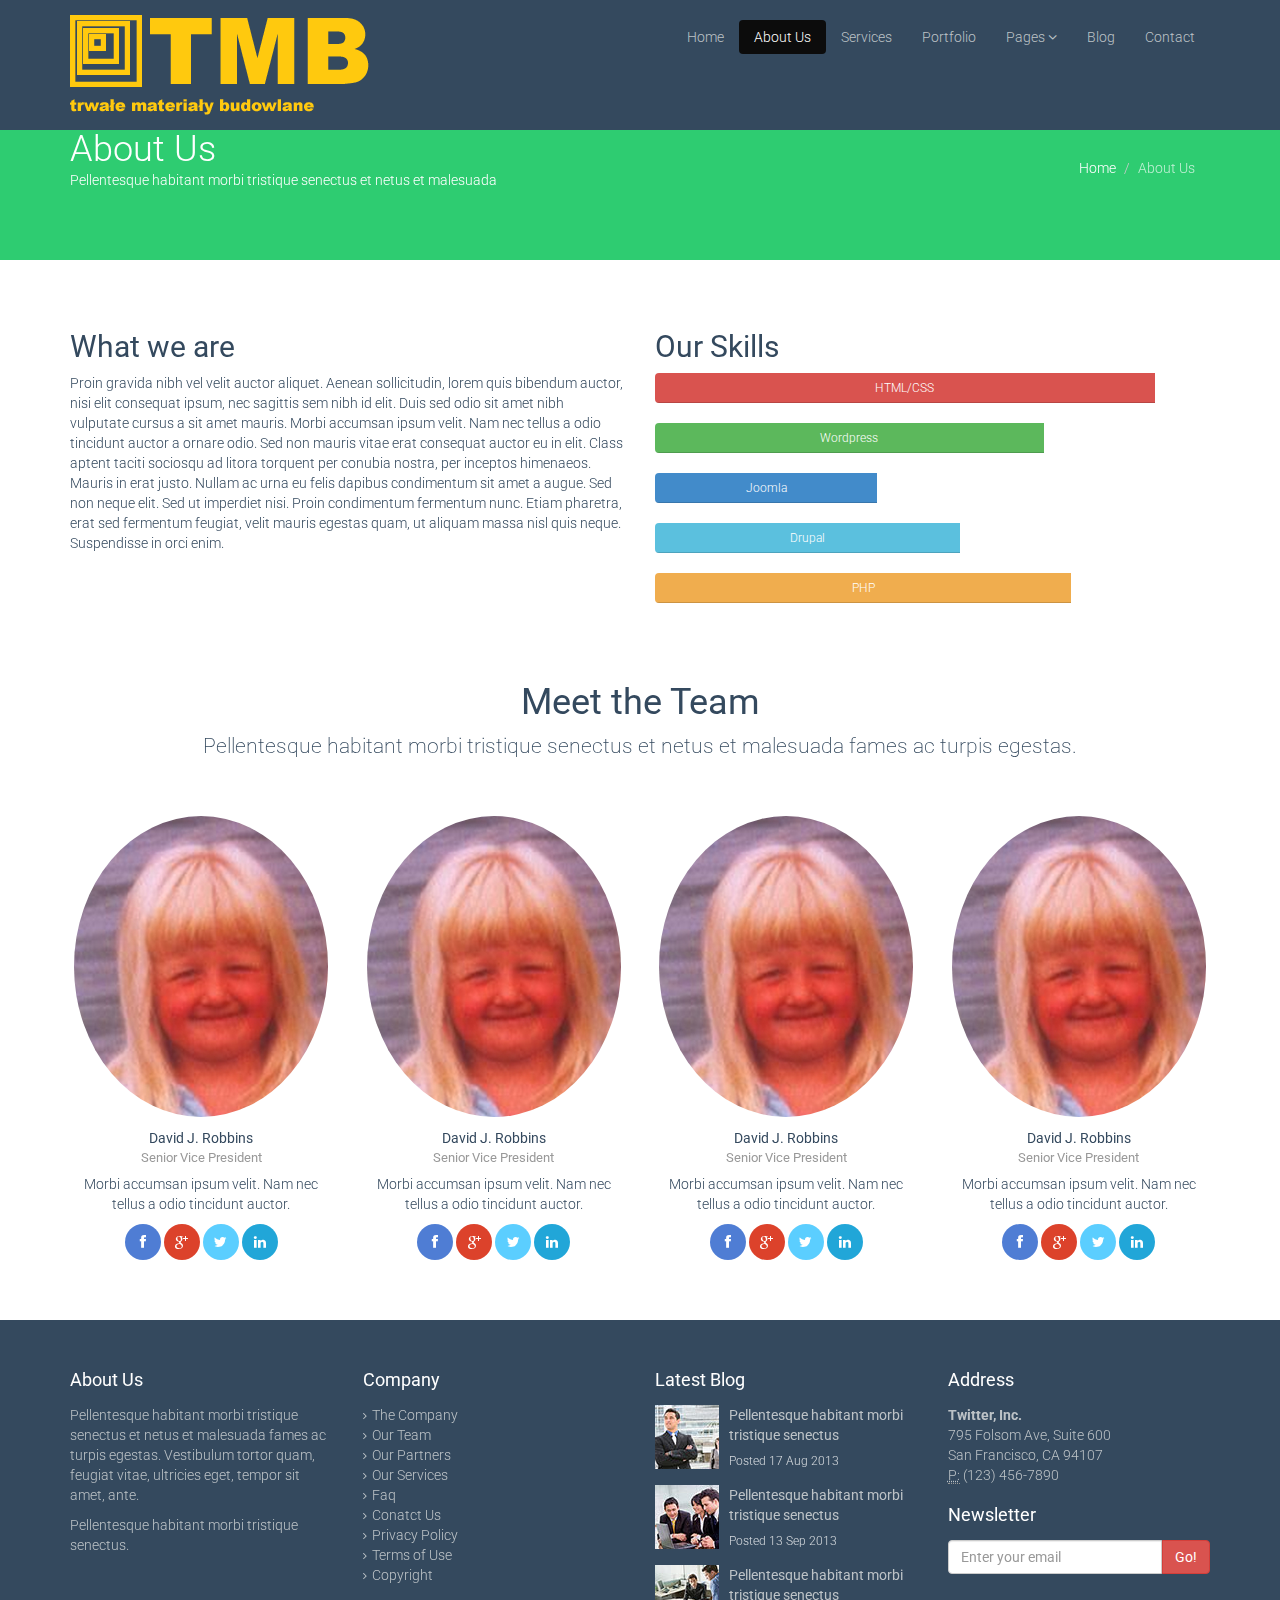
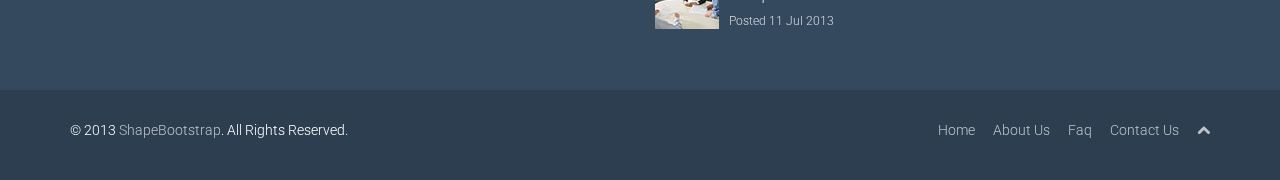
<file: about-us.html>
﻿<!DOCTYPE html>
<html lang="en">
<head>
    <meta charset="utf-8">
    <meta name="viewport" content="width=device-width, initial-scale=1.0">
    <meta name="description" content="">
    <meta name="author" content="">
    <title>About Us | Flat Theme</title>
    <link href="css/bootstrap.min.css" rel="stylesheet">
    <link href="css/font-awesome.min.css" rel="stylesheet">
    <link href="css/prettyPhoto.css" rel="stylesheet">
    <link href="css/animate.css" rel="stylesheet">
    <link href="css/main.css" rel="stylesheet">
    <!--[if lt IE 9]>
    <script src="js/html5shiv.js"></script>
    <script src="js/respond.min.js"></script>
    <![endif]-->       
    <link rel="shortcut icon" href="images/ico/favicon.ico">
    <link rel="apple-touch-icon-precomposed" sizes="144x144" href="images/ico/apple-touch-icon-144-precomposed.png">
    <link rel="apple-touch-icon-precomposed" sizes="114x114" href="images/ico/apple-touch-icon-114-precomposed.png">
    <link rel="apple-touch-icon-precomposed" sizes="72x72" href="images/ico/apple-touch-icon-72-precomposed.png">
    <link rel="apple-touch-icon-precomposed" href="images/ico/apple-touch-icon-57-precomposed.png">
</head><!--/head-->
<body>
    <header class="navbar navbar-inverse navbar-fixed-top wet-asphalt" role="banner">
        <div class="container">
            <div class="navbar-header">
                <button type="button" class="navbar-toggle" data-toggle="collapse" data-target=".navbar-collapse">
                    <span class="sr-only">Toggle navigation</span>
                    <span class="icon-bar"></span>
                    <span class="icon-bar"></span>
                    <span class="icon-bar"></span>
                </button>
                <a class="navbar-brand" href="index.html"><img src="images/logo.png" alt="logo"></a>
            </div>
            <div class="collapse navbar-collapse">
                <ul class="nav navbar-nav navbar-right">
                    <li><a href="index.html">Home</a></li>
                    <li class="active"><a href="about-us.html">About Us</a></li>
                    <li><a href="services.html">Services</a></li>
                    <li><a href="portfolio.html">Portfolio</a></li>
                    <li class="dropdown">
                        <a href="#" class="dropdown-toggle" data-toggle="dropdown">Pages <i class="icon-angle-down"></i></a>
                        <ul class="dropdown-menu">
                            <li><a href="career.html">Career</a></li>
                            <li><a href="blog-item.html">Blog Single</a></li>
                            <li><a href="faq.html">FAQ</a></li>
                            <li><a href="pricing.html">Pricing</a></li>
                            <li><a href="404.html">404</a></li>
                            <li><a href="registration.html">Registration</a></li>
                            <li class="divider"></li>
                            <li><a href="privacy.html">Privacy Policy</a></li>
                            <li><a href="terms.html">Terms of Use</a></li>
                        </ul>
                    </li>
                    <li><a href="blog.html">Blog</a></li> 
                    <li><a href="contact-us.html">Contact</a></li>
                </ul>
            </div>
        </div>
    </header><!--/header-->

    <section id="title" class="emerald">
        <div class="container">
            <div class="row">
                <div class="col-sm-6">
                    <h1>About Us</h1>
                    <p>Pellentesque habitant morbi tristique senectus et netus et malesuada</p>
                </div>
                <div class="col-sm-6">
                    <ul class="breadcrumb pull-right">
                        <li><a href="index.html">Home</a></li>
                        <li class="active">About Us</li>
                    </ul>
                </div>
            </div>
        </div>
    </section><!--/#title-->

    <section id="about-us" class="container">
        <div class="row">
            <div class="col-sm-6">
                <h2>What we are</h2>
                <p>Proin gravida nibh vel velit auctor aliquet. Aenean sollicitudin, lorem quis bibendum auctor, nisi elit consequat ipsum, nec sagittis sem nibh id elit. Duis sed odio sit amet nibh vulputate cursus a sit amet mauris. Morbi accumsan ipsum velit. Nam nec tellus a odio tincidunt auctor a ornare odio. Sed non  mauris vitae erat consequat auctor eu in elit. Class aptent taciti sociosqu ad litora torquent per conubia nostra, per inceptos himenaeos. Mauris in erat justo. Nullam ac urna eu felis dapibus condimentum sit amet a augue. Sed non neque elit. Sed ut imperdiet nisi. Proin condimentum fermentum nunc. Etiam pharetra, erat sed fermentum feugiat, velit mauris egestas quam, ut aliquam massa nisl quis neque. Suspendisse in orci enim.</p>
            </div><!--/.col-sm-6-->
            <div class="col-sm-6">
                <h2>Our Skills</h2>
                <div>
                    <div class="progress">
                        <div class="progress-bar progress-bar-danger" role="progressbar" aria-valuenow="90" aria-valuemin="0" aria-valuemax="100" style="width: 90%;">
                            <span>HTML/CSS</span>
                        </div>
                    </div>
                    <div class="progress">
                        <div class="progress-bar progress-bar-success" role="progressbar" aria-valuenow="70" aria-valuemin="0" aria-valuemax="100" style="width: 70%;">
                            <span>Wordpress</span>
                        </div>
                    </div>
                    <div class="progress">
                        <div class="progress-bar" role="progressbar" aria-valuenow="40" aria-valuemin="0" aria-valuemax="100" style="width: 40%;">
                            <span>Joomla</span>
                        </div>
                    </div>
                    <div class="progress">
                        <div class="progress-bar progress-bar-info" role="progressbar" aria-valuenow="55" aria-valuemin="0" aria-valuemax="100" style="width: 55%;">
                            <span>Drupal</span>
                        </div>
                    </div>
                    <div class="progress">
                        <div class="progress-bar progress-bar-warning" role="progressbar" aria-valuenow="75" aria-valuemin="0" aria-valuemax="100" style="width: 75%;">
                            <span>PHP</span>
                        </div>
                    </div>
                </div>
            </div><!--/.col-sm-6-->
        </div><!--/.row-->

        <div class="gap"></div>
        <h1 class="center">Meet the Team</h1>
        <p class="lead center">Pellentesque habitant morbi tristique senectus et netus et malesuada fames ac turpis egestas.</p>
        <div class="gap"></div>

        <div id="meet-the-team" class="row">
            <div class="col-md-3 col-xs-6">
                <div class="center">
                    <p><img class="img-responsive img-thumbnail img-circle" src="images/team-member.jpg" alt="" ></p>
                    <h5>David J. Robbins<small class="designation muted">Senior Vice President</small></h5>
                    <p>Morbi accumsan ipsum velit. Nam nec tellus a odio tincidunt auctor.</p>
                    <a class="btn btn-social btn-facebook" href="#"><i class="icon-facebook"></i></a> <a class="btn btn-social btn-google-plus" href="#"><i class="icon-google-plus"></i></a> <a class="btn btn-social btn-twitter" href="#"><i class="icon-twitter"></i></a> <a class="btn btn-social btn-linkedin" href="#"><i class="icon-linkedin"></i></a>
                </div>
            </div>

            <div class="col-md-3 col-xs-6">
                <div class="center">
                    <p><img class="img-responsive img-thumbnail img-circle" src="images/team-member.jpg" alt="" ></p>
                    <h5>David J. Robbins<small class="designation muted">Senior Vice President</small></h5>
                    <p>Morbi accumsan ipsum velit. Nam nec tellus a odio tincidunt auctor.</p>
                    <a class="btn btn-social btn-facebook" href="#"><i class="icon-facebook"></i></a> <a class="btn btn-social btn-google-plus" href="#"><i class="icon-google-plus"></i></a> <a class="btn btn-social btn-twitter" href="#"><i class="icon-twitter"></i></a> <a class="btn btn-social btn-linkedin" href="#"><i class="icon-linkedin"></i></a>
                </div>
            </div>        
            <div class="col-md-3 col-xs-6">
                <div class="center">
                    <p><img class="img-responsive img-thumbnail img-circle" src="images/team-member.jpg" alt="" ></p>
                    <h5>David J. Robbins<small class="designation muted">Senior Vice President</small></h5>
                    <p>Morbi accumsan ipsum velit. Nam nec tellus a odio tincidunt auctor.</p>
                    <a class="btn btn-social btn-facebook" href="#"><i class="icon-facebook"></i></a> <a class="btn btn-social btn-google-plus" href="#"><i class="icon-google-plus"></i></a> <a class="btn btn-social btn-twitter" href="#"><i class="icon-twitter"></i></a> <a class="btn btn-social btn-linkedin" href="#"><i class="icon-linkedin"></i></a>
                </div>
            </div>        
            <div class="col-md-3 col-xs-6">
                <div class="center">
                    <p><img class="img-responsive img-thumbnail img-circle" src="images/team-member.jpg" alt="" ></p>
                    <h5>David J. Robbins<small class="designation muted">Senior Vice President</small></h5>
                    <p>Morbi accumsan ipsum velit. Nam nec tellus a odio tincidunt auctor.</p>
                    <a class="btn btn-social btn-facebook" href="#"><i class="icon-facebook"></i></a> <a class="btn btn-social btn-google-plus" href="#"><i class="icon-google-plus"></i></a> <a class="btn btn-social btn-twitter" href="#"><i class="icon-twitter"></i></a> <a class="btn btn-social btn-linkedin" href="#"><i class="icon-linkedin"></i></a>
                </div>
            </div>
        </div><!--/#meet-the-team-->
    </section><!--/#about-us-->

    <section id="bottom" class="wet-asphalt">
        <div class="container">
            <div class="row">
                <div class="col-md-3 col-sm-6">
                    <h4>About Us</h4>
                    <p>Pellentesque habitant morbi tristique senectus et netus et malesuada fames ac turpis egestas. Vestibulum tortor quam, feugiat vitae, ultricies eget, tempor sit amet, ante.</p>
                    <p>Pellentesque habitant morbi tristique senectus.</p>
                </div><!--/.col-md-3-->

                <div class="col-md-3 col-sm-6">
                    <h4>Company</h4>
                    <div>
                        <ul class="arrow">
                            <li><a href="#">The Company</a></li>
                            <li><a href="#">Our Team</a></li>
                            <li><a href="#">Our Partners</a></li>
                            <li><a href="#">Our Services</a></li>
                            <li><a href="#">Faq</a></li>
                            <li><a href="#">Conatct Us</a></li>
                            <li><a href="#">Privacy Policy</a></li>
                            <li><a href="#">Terms of Use</a></li>
                            <li><a href="#">Copyright</a></li>
                        </ul>
                    </div>
                </div><!--/.col-md-3-->

                <div class="col-md-3 col-sm-6">
                    <h4>Latest Blog</h4>
                    <div>
                        <div class="media">
                            <div class="pull-left">
                                <img src="images/blog/thumb1.jpg" alt="">
                            </div>
                            <div class="media-body">
                                <span class="media-heading"><a href="#">Pellentesque habitant morbi tristique senectus</a></span>
                                <small class="muted">Posted 17 Aug 2013</small>
                            </div>
                        </div>
                        <div class="media">
                            <div class="pull-left">
                                <img src="images/blog/thumb2.jpg" alt="">
                            </div>
                            <div class="media-body">
                                <span class="media-heading"><a href="#">Pellentesque habitant morbi tristique senectus</a></span>
                                <small class="muted">Posted 13 Sep 2013</small>
                            </div>
                        </div>
                        <div class="media">
                            <div class="pull-left">
                                <img src="images/blog/thumb3.jpg" alt="">
                            </div>
                            <div class="media-body">
                                <span class="media-heading"><a href="#">Pellentesque habitant morbi tristique senectus</a></span>
                                <small class="muted">Posted 11 Jul 2013</small>
                            </div>
                        </div>
                    </div>  
                </div><!--/.col-md-3-->

                <div class="col-md-3 col-sm-6">
                    <h4>Address</h4>
                    <address>
                        <strong>Twitter, Inc.</strong><br>
                        795 Folsom Ave, Suite 600<br>
                        San Francisco, CA 94107<br>
                        <abbr title="Phone">P:</abbr> (123) 456-7890
                    </address>
                    <h4>Newsletter</h4>
                    <form role="form">
                        <div class="input-group">
                            <input type="text" class="form-control" autocomplete="off" placeholder="Enter your email">
                            <span class="input-group-btn">
                                <button class="btn btn-danger" type="button">Go!</button>
                            </span>
                        </div>
                    </form>
                </div> <!--/.col-md-3-->
            </div>
        </div>
    </section><!--/#bottom-->

    <footer id="footer" class="midnight-blue">
        <div class="container">
            <div class="row">
                <div class="col-sm-6">
                    &copy; 2013 <a target="_blank" href="http://shapebootstrap.net/" title="Free Twitter Bootstrap WordPress Themes and HTML templates">ShapeBootstrap</a>. All Rights Reserved.
                </div>
                <div class="col-sm-6">
                    <ul class="pull-right">
                        <li><a href="#">Home</a></li>
                        <li><a href="#">About Us</a></li>
                        <li><a href="#">Faq</a></li>
                        <li><a href="#">Contact Us</a></li>
                        <li><a id="gototop" class="gototop" href="#"><i class="icon-chevron-up"></i></a></li><!--#gototop-->
                    </ul>
                </div>
            </div>
        </div>
    </footer><!--/#footer-->

    <script src="js/jquery.js"></script>
    <script src="js/bootstrap.min.js"></script>
    <script src="js/jquery.prettyPhoto.js"></script>
    <script src="js/main.js"></script>
</body>
</html>
</file>
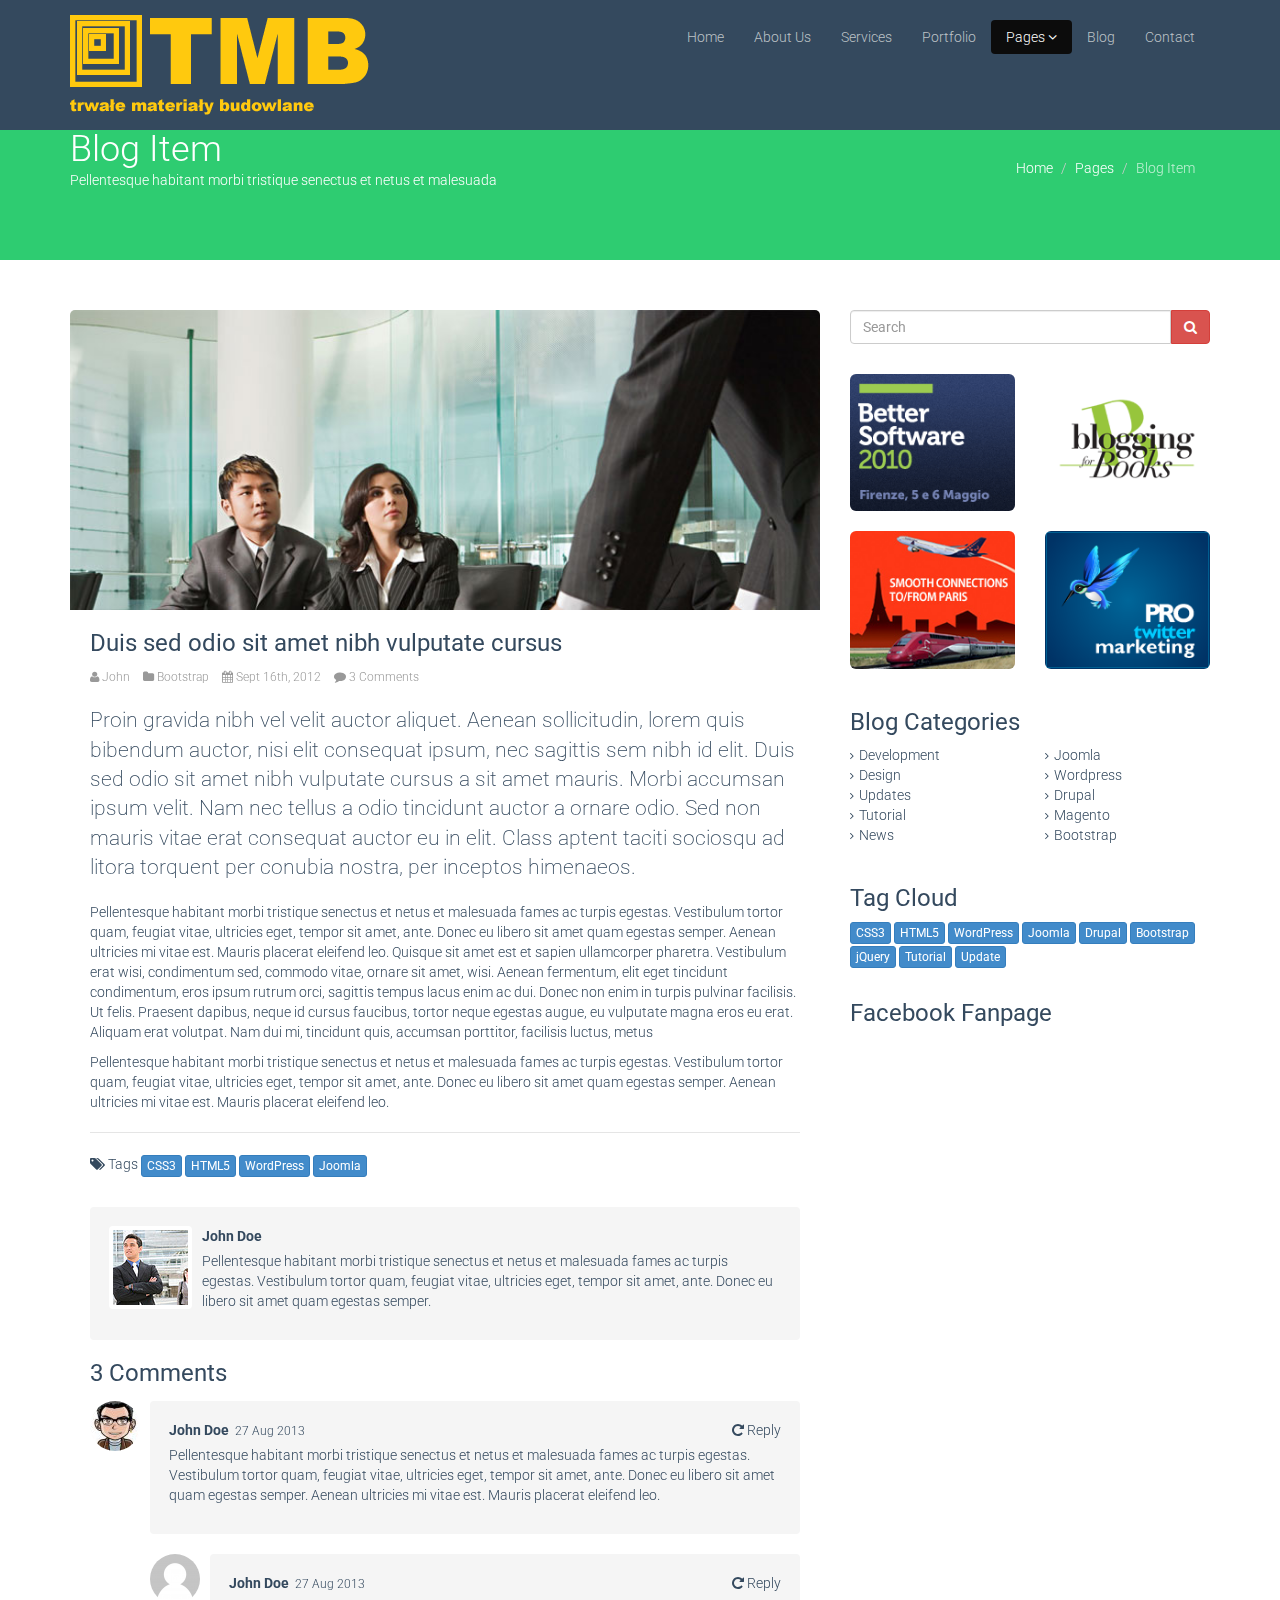
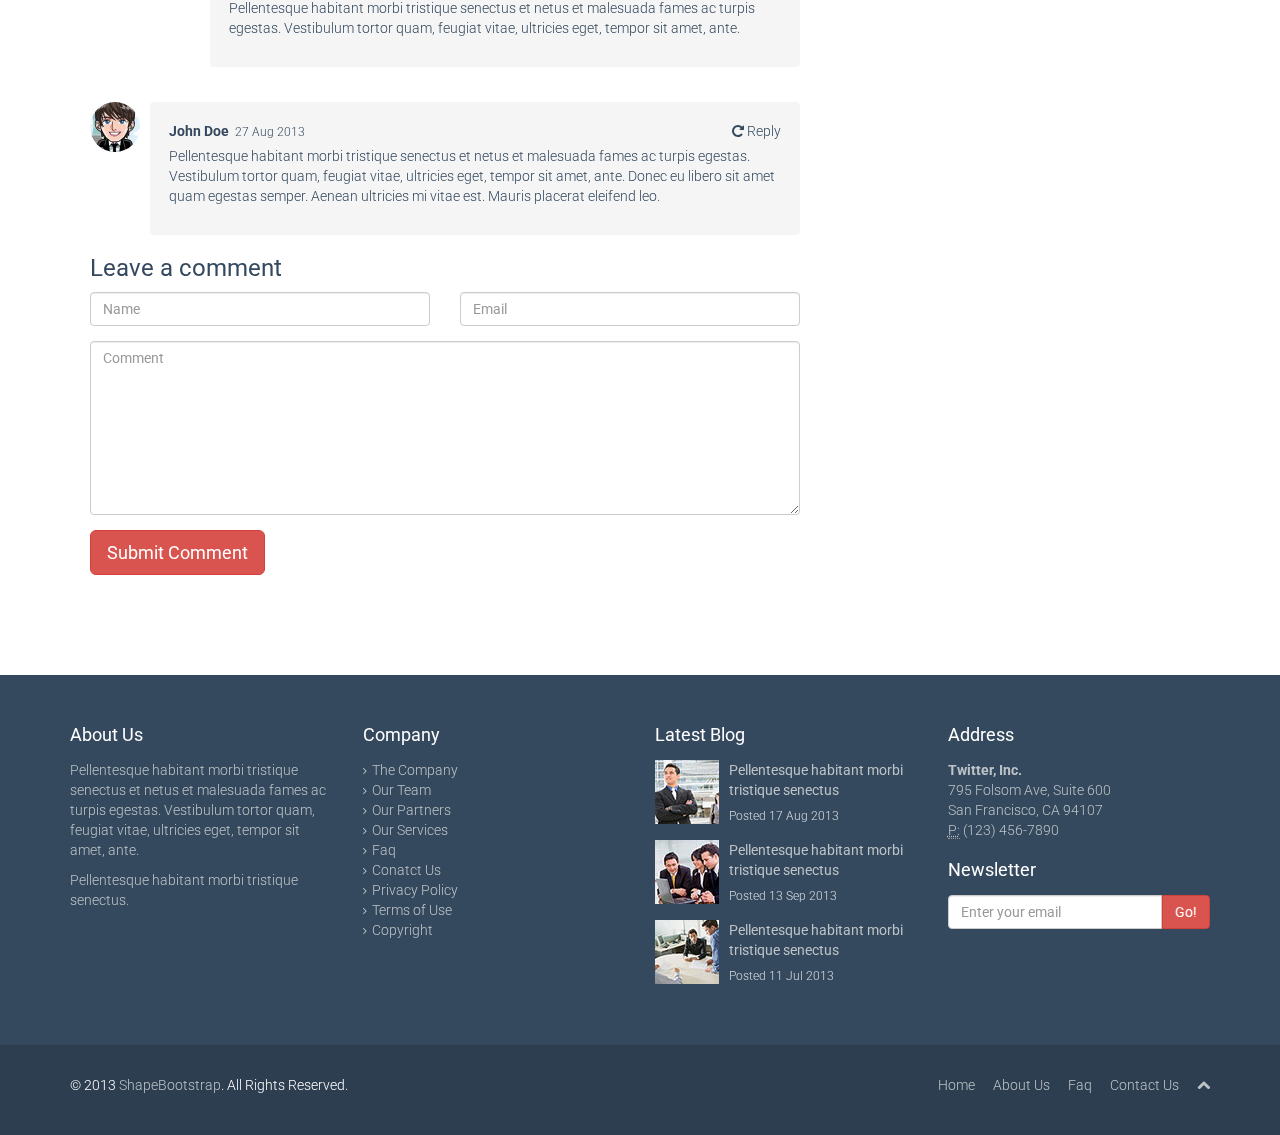
<file: blog-item.html>
﻿<!DOCTYPE html>
<html lang="en">
<head>
    <meta charset="utf-8">
    <meta name="viewport" content="width=device-width, initial-scale=1.0">
    <meta name="description" content="">
    <meta name="author" content="">
    <title>Blog Item | Flat Theme</title>
    <link href="css/bootstrap.min.css" rel="stylesheet">
    <link href="css/font-awesome.min.css" rel="stylesheet">
    <link href="css/prettyPhoto.css" rel="stylesheet">
    <link href="css/animate.css" rel="stylesheet">
    <link href="css/main.css" rel="stylesheet">
    <!--[if lt IE 9]>
    <script src="js/html5shiv.js"></script>
    <script src="js/respond.min.js"></script>
    <![endif]-->       
    <link rel="shortcut icon" href="images/ico/favicon.ico">
    <link rel="apple-touch-icon-precomposed" sizes="144x144" href="images/ico/apple-touch-icon-144-precomposed.png">
    <link rel="apple-touch-icon-precomposed" sizes="114x114" href="images/ico/apple-touch-icon-114-precomposed.png">
    <link rel="apple-touch-icon-precomposed" sizes="72x72" href="images/ico/apple-touch-icon-72-precomposed.png">
    <link rel="apple-touch-icon-precomposed" href="images/ico/apple-touch-icon-57-precomposed.png">
</head><!--/head-->
<body>
    <div id="fb-root"></div>
    <script>(function(d, s, id) {
        var js, fjs = d.getElementsByTagName(s)[0];
        if (d.getElementById(id)) return;
        js = d.createElement(s); js.id = id;
        js.src = "//connect.facebook.net/en_US/all.js#xfbml=1&appId=144716315690681";
        fjs.parentNode.insertBefore(js, fjs);
    }(document, 'script', 'facebook-jssdk'));</script>

    <header class="navbar navbar-inverse navbar-fixed-top wet-asphalt" role="banner">
        <div class="container">
            <div class="navbar-header">
                <button type="button" class="navbar-toggle" data-toggle="collapse" data-target=".navbar-collapse">
                    <span class="sr-only">Toggle navigation</span>
                    <span class="icon-bar"></span>
                    <span class="icon-bar"></span>
                    <span class="icon-bar"></span>
                </button>
                <a class="navbar-brand" href="index.html"><img src="images/logo.png" alt="logo"></a>
            </div>
            <div class="collapse navbar-collapse">
                <ul class="nav navbar-nav navbar-right">
                    <li><a href="index.html">Home</a></li>
                    <li><a href="about-us.html">About Us</a></li>
                    <li><a href="services.html">Services</a></li>
                    <li><a href="portfolio.html">Portfolio</a></li>
                    <li class="dropdown active">
                        <a href="#" class="dropdown-toggle" data-toggle="dropdown">Pages <i class="icon-angle-down"></i></a>
                        <ul class="dropdown-menu">
                            <li><a href="career.html">Career</a></li>
                            <li class="active"><a href="blog-item.html">Blog Single</a></li>
                            <li><a href="faq.html">FAQ</a></li>
                            <li><a href="pricing.html">Pricing</a></li>
                            <li><a href="404.html">404</a></li>
                            <li><a href="registration.html">Registration</a></li>
                            <li class="divider"></li>
                            <li><a href="privacy.html">Privacy Policy</a></li>
                            <li><a href="terms.html">Terms of Use</a></li>
                        </ul>
                    </li>
                    <li><a href="blog.html">Blog</a></li> 
                    <li><a href="contact-us.html">Contact</a></li>
                </ul>
            </div>
        </div>
    </header><!--/header-->

    <section id="title" class="emerald">
        <div class="container">
            <div class="row">
                <div class="col-sm-6">
                    <h1>Blog Item</h1>
                    <p>Pellentesque habitant morbi tristique senectus et netus et malesuada</p>
                </div>
                <div class="col-sm-6">
                    <ul class="breadcrumb pull-right">
                        <li><a href="index.html">Home</a></li>
                        <li><a href="#">Pages</a></li>
                        <li class="active">Blog Item</li>
                    </ul>
                </div>
            </div>
        </div>
    </section><!--/#title-->

    <section id="blog" class="container">
        <div class="row">
            <aside class="col-sm-4 col-sm-push-8">
                <div class="widget search">
                    <form role="form">
                        <div class="input-group">
                            <input type="text" class="form-control" autocomplete="off" placeholder="Search">
                            <span class="input-group-btn">
                                <button class="btn btn-danger" type="button"><i class="icon-search"></i></button>
                            </span>
                        </div>
                    </form>
                </div><!--/.search-->

                <div class="widget ads">
                    <div class="row">
                        <div class="col-xs-6">
                            <a href="#"><img class="img-responsive img-rounded" src="images/ads/ad1.png" alt=""></a>
                        </div>

                        <div class="col-xs-6">
                            <a href="#"><img class="img-responsive img-rounded" src="images/ads/ad2.png" alt=""></a>
                        </div>
                    </div>
                    <p> </p>
                    <div class="row">
                        <div class="col-xs-6">
                            <a href="#"><img class="img-responsive img-rounded" src="images/ads/ad3.png" alt=""></a>
                        </div>

                        <div class="col-xs-6">
                            <a href="#"><img class="img-responsive img-rounded" src="images/ads/ad4.png" alt=""></a>
                        </div>
                    </div>
                </div><!--/.ads-->     

                <div class="widget categories">
                    <h3>Blog Categories</h3>
                    <div class="row">
                        <div class="col-sm-6">
                            <ul class="arrow">
                                <li><a href="#">Development</a></li>
                                <li><a href="#">Design</a></li>
                                <li><a href="#">Updates</a></li>
                                <li><a href="#">Tutorial</a></li>
                                <li><a href="#">News</a></li>
                            </ul>
                        </div>
                        <div class="col-sm-6">
                            <ul class="arrow">
                                <li><a href="#">Joomla</a></li>
                                <li><a href="#">Wordpress</a></li>
                                <li><a href="#">Drupal</a></li>
                                <li><a href="#">Magento</a></li>
                                <li><a href="#">Bootstrap</a></li>
                            </ul>
                        </div>
                    </div>                     
                </div><!--/.categories-->
                <div class="widget tags">
                    <h3>Tag Cloud</h3>
                    <ul class="tag-cloud">
                        <li><a class="btn btn-xs btn-primary" href="#">CSS3</a></li>
                        <li><a class="btn btn-xs btn-primary" href="#">HTML5</a></li>
                        <li><a class="btn btn-xs btn-primary" href="#">WordPress</a></li>
                        <li><a class="btn btn-xs btn-primary" href="#">Joomla</a></li>
                        <li><a class="btn btn-xs btn-primary" href="#">Drupal</a></li>
                        <li><a class="btn btn-xs btn-primary" href="#">Bootstrap</a></li>
                        <li><a class="btn btn-xs btn-primary" href="#">jQuery</a></li>
                        <li><a class="btn btn-xs btn-primary" href="#">Tutorial</a></li>
                        <li><a class="btn btn-xs btn-primary" href="#">Update</a></li>
                    </ul>
                </div><!--/.tags-->

                <div class="widget facebook-fanpage">
                    <h3>Facebook Fanpage</h3>
                    <div class="widget-content">
                        <div class="fb-like-box" data-href="https://www.facebook.com/shapebootstrap" data-width="292" data-show-faces="true" data-header="false" data-stream="false" data-show-border="false"></div>
                    </div>
                </div>
            </aside>        
            <div class="col-sm-8 col-sm-pull-4">
                <div class="blog">
                    <div class="blog-item">
                        <img class="img-responsive img-blog" src="images/blog/blog2.jpg" alt="" />
                        <div class="blog-content">
                            <h3>Duis sed odio sit amet nibh vulputate cursus</h3>
                            <div class="entry-meta">
                                <span><i class="icon-user"></i> <a href="#">John</a></span>
                                <span><i class="icon-folder-close"></i> <a href="#">Bootstrap</a></span>
                                <span><i class="icon-calendar"></i> Sept 16th, 2012</span>
                                <span><i class="icon-comment"></i> <a href="blog-item.html#comments">3 Comments</a></span>
                            </div>
                            <p class="lead">Proin gravida nibh vel velit auctor aliquet. Aenean sollicitudin, lorem quis bibendum auctor, nisi elit consequat ipsum, nec sagittis sem nibh id elit. Duis sed odio sit amet nibh vulputate cursus a sit amet mauris. Morbi accumsan ipsum velit. Nam nec tellus a odio tincidunt auctor a ornare odio. Sed non  mauris vitae erat consequat auctor eu in elit. Class aptent taciti sociosqu ad litora torquent per conubia nostra, per inceptos himenaeos.</p>

                            <p>Pellentesque habitant morbi tristique senectus et netus et malesuada fames ac turpis egestas. Vestibulum tortor quam, feugiat vitae, ultricies eget, tempor sit amet, ante. Donec eu libero sit amet quam egestas semper. Aenean ultricies mi vitae est. Mauris placerat eleifend leo. Quisque sit amet est et sapien ullamcorper pharetra. Vestibulum erat wisi, condimentum sed, commodo vitae, ornare sit amet, wisi. Aenean fermentum, elit eget tincidunt condimentum, eros ipsum rutrum orci, sagittis tempus lacus enim ac dui. Donec non enim in turpis pulvinar facilisis. Ut felis. Praesent dapibus, neque id cursus faucibus, tortor neque egestas augue, eu vulputate magna eros eu erat. Aliquam erat volutpat. Nam dui mi, tincidunt quis, accumsan porttitor, facilisis luctus, metus</p>

                            <p>Pellentesque habitant morbi tristique senectus et netus et malesuada fames ac turpis egestas. Vestibulum tortor quam, feugiat vitae, ultricies eget, tempor sit amet, ante. Donec eu libero sit amet quam egestas semper. Aenean ultricies mi vitae est. Mauris placerat eleifend leo.</p>

                            <hr>

                            <div class="tags">
                                <i class="icon-tags"></i> Tags <a class="btn btn-xs btn-primary" href="#">CSS3</a> <a class="btn btn-xs btn-primary" href="#">HTML5</a> <a class="btn btn-xs btn-primary" href="#">WordPress</a> <a class="btn btn-xs btn-primary" href="#">Joomla</a>
                            </div>

                            <p>&nbsp;</p>

                            <div class="author well">
                                <div class="media">
                                    <div class="pull-left">
                                        <img class="avatar img-thumbnail" src="images/blog/avatar.jpg" alt="">
                                    </div>
                                    <div class="media-body">
                                        <div class="media-heading">
                                            <strong>John Doe</strong>
                                        </div>
                                        <p>Pellentesque habitant morbi tristique senectus et netus et malesuada fames ac turpis egestas. Vestibulum tortor quam, feugiat vitae, ultricies eget, tempor sit amet, ante. Donec eu libero sit amet quam egestas semper.</p>
                                    </div>
                                </div>
                            </div><!--/.author-->

                            <div id="comments">
                                <div id="comments-list">
                                    <h3>3 Comments</h3>
                                    <div class="media">
                                        <div class="pull-left">
                                            <img class="avatar img-circle" src="images/blog/avatar1.png" alt="">
                                        </div>
                                        <div class="media-body">
                                            <div class="well">
                                                <div class="media-heading">
                                                    <strong>John Doe</strong>&nbsp; <small>27 Aug 2013</small>
                                                    <a class="pull-right" href="#"><i class="icon-repeat"></i> Reply</a>
                                                </div>
                                                <p>Pellentesque habitant morbi tristique senectus et netus et malesuada fames ac turpis egestas. Vestibulum tortor quam, feugiat vitae, ultricies eget, tempor sit amet, ante. Donec eu libero sit amet quam egestas semper. Aenean ultricies mi vitae est. Mauris placerat eleifend leo.</p>
                                            </div>
                                            <div class="media">
                                                <div class="pull-left">
                                                    <img class="avatar img-circle" src="images/blog/avatar3.png" alt="">
                                                </div>
                                                <div class="media-body">
                                                    <div class="well">
                                                        <div class="media-heading">
                                                            <strong>John Doe</strong>&nbsp; <small>27 Aug 2013</small>
                                                            <a class="pull-right" href="#"><i class="icon-repeat"></i> Reply</a>
                                                        </div>
                                                        <p>Pellentesque habitant morbi tristique senectus et netus et malesuada fames ac turpis egestas. Vestibulum tortor quam, feugiat vitae, ultricies eget, tempor sit amet, ante.</p>
                                                    </div>
                                                </div>
                                            </div><!--/.media-->
                                        </div>
                                    </div><!--/.media-->
                                    <div class="media">
                                        <div class="pull-left">
                                            <img class="avatar img-circle" src="images/blog/avatar2.png" alt="">
                                        </div>
                                        <div class="media-body">
                                            <div class="well">
                                                <div class="media-heading">
                                                    <strong>John Doe</strong>&nbsp; <small>27 Aug 2013</small>
                                                    <a class="pull-right" href="#"><i class="icon-repeat"></i> Reply</a>
                                                </div>
                                                <p>Pellentesque habitant morbi tristique senectus et netus et malesuada fames ac turpis egestas. Vestibulum tortor quam, feugiat vitae, ultricies eget, tempor sit amet, ante. Donec eu libero sit amet quam egestas semper. Aenean ultricies mi vitae est. Mauris placerat eleifend leo.</p>
                                            </div>
                                        </div>
                                    </div><!--/.media-->
                                </div><!--/#comments-list-->  

                                <div id="comment-form">
                                    <h3>Leave a comment</h3>
                                    <form class="form-horizontal" role="form">
                                        <div class="form-group">
                                            <div class="col-sm-6">
                                                <input type="text" class="form-control" placeholder="Name">
                                            </div>
                                            <div class="col-sm-6">
                                                <input type="email" class="form-control" placeholder="Email">
                                            </div>
                                        </div>
                                        <div class="form-group">
                                            <div class="col-sm-12">
                                                <textarea rows="8" class="form-control" placeholder="Comment"></textarea>
                                            </div>
                                        </div>
                                        <button type="submit" class="btn btn-danger btn-lg">Submit Comment</button>
                                    </form>
                                </div><!--/#comment-form-->
                            </div><!--/#comments-->
                        </div>
                    </div><!--/.blog-item-->
                </div>
            </div><!--/.col-md-8-->
        </div><!--/.row-->
    </section><!--/#blog-->

    <section id="bottom" class="wet-asphalt">
        <div class="container">
            <div class="row">
                <div class="col-md-3 col-sm-6">
                    <h4>About Us</h4>
                    <p>Pellentesque habitant morbi tristique senectus et netus et malesuada fames ac turpis egestas. Vestibulum tortor quam, feugiat vitae, ultricies eget, tempor sit amet, ante.</p>
                    <p>Pellentesque habitant morbi tristique senectus.</p>
                </div><!--/.col-md-3-->

                <div class="col-md-3 col-sm-6">
                    <h4>Company</h4>
                    <div>
                        <ul class="arrow">
                            <li><a href="#">The Company</a></li>
                            <li><a href="#">Our Team</a></li>
                            <li><a href="#">Our Partners</a></li>
                            <li><a href="#">Our Services</a></li>
                            <li><a href="#">Faq</a></li>
                            <li><a href="#">Conatct Us</a></li>
                            <li><a href="#">Privacy Policy</a></li>
                            <li><a href="#">Terms of Use</a></li>
                            <li><a href="#">Copyright</a></li>
                        </ul>
                    </div>
                </div><!--/.col-md-3-->

                <div class="col-md-3 col-sm-6">
                    <h4>Latest Blog</h4>
                    <div>
                        <div class="media">
                            <div class="pull-left">
                                <img src="images/blog/thumb1.jpg" alt="">
                            </div>
                            <div class="media-body">
                                <span class="media-heading"><a href="#">Pellentesque habitant morbi tristique senectus</a></span>
                                <small class="muted">Posted 17 Aug 2013</small>
                            </div>
                        </div>
                        <div class="media">
                            <div class="pull-left">
                                <img src="images/blog/thumb2.jpg" alt="">
                            </div>
                            <div class="media-body">
                                <span class="media-heading"><a href="#">Pellentesque habitant morbi tristique senectus</a></span>
                                <small class="muted">Posted 13 Sep 2013</small>
                            </div>
                        </div>
                        <div class="media">
                            <div class="pull-left">
                                <img src="images/blog/thumb3.jpg" alt="">
                            </div>
                            <div class="media-body">
                                <span class="media-heading"><a href="#">Pellentesque habitant morbi tristique senectus</a></span>
                                <small class="muted">Posted 11 Jul 2013</small>
                            </div>
                        </div>
                    </div>  
                </div><!--/.col-md-3-->

                <div class="col-md-3 col-sm-6">
                    <h4>Address</h4>
                    <address>
                        <strong>Twitter, Inc.</strong><br>
                        795 Folsom Ave, Suite 600<br>
                        San Francisco, CA 94107<br>
                        <abbr title="Phone">P:</abbr> (123) 456-7890
                    </address>
                    <h4>Newsletter</h4>
                    <form role="form">
                        <div class="input-group">
                            <input type="text" class="form-control" autocomplete="off" placeholder="Enter your email">
                            <span class="input-group-btn">
                                <button class="btn btn-danger" type="button">Go!</button>
                            </span>
                        </div>
                    </form>
                </div> <!--/.col-md-3-->
            </div>
        </div>
    </section><!--/#bottom-->

    <footer id="footer" class="midnight-blue">
        <div class="container">
            <div class="row">
                <div class="col-sm-6">
                    &copy; 2013 <a target="_blank" href="http://shapebootstrap.net/" title="Free Twitter Bootstrap WordPress Themes and HTML templates">ShapeBootstrap</a>. All Rights Reserved.
                </div>
                <div class="col-sm-6">
                    <ul class="pull-right">
                        <li><a href="#">Home</a></li>
                        <li><a href="#">About Us</a></li>
                        <li><a href="#">Faq</a></li>
                        <li><a href="#">Contact Us</a></li>
                        <li><a id="gototop" class="gototop" href="#"><i class="icon-chevron-up"></i></a></li><!--#gototop-->
                    </ul>
                </div>
            </div>
        </div>
    </footer><!--/#footer-->

    <script src="js/jquery.js"></script>
    <script src="js/bootstrap.min.js"></script>
    <script src="js/jquery.prettyPhoto.js"></script>
    <script src="js/main.js"></script>
</body>
</html>
</file>
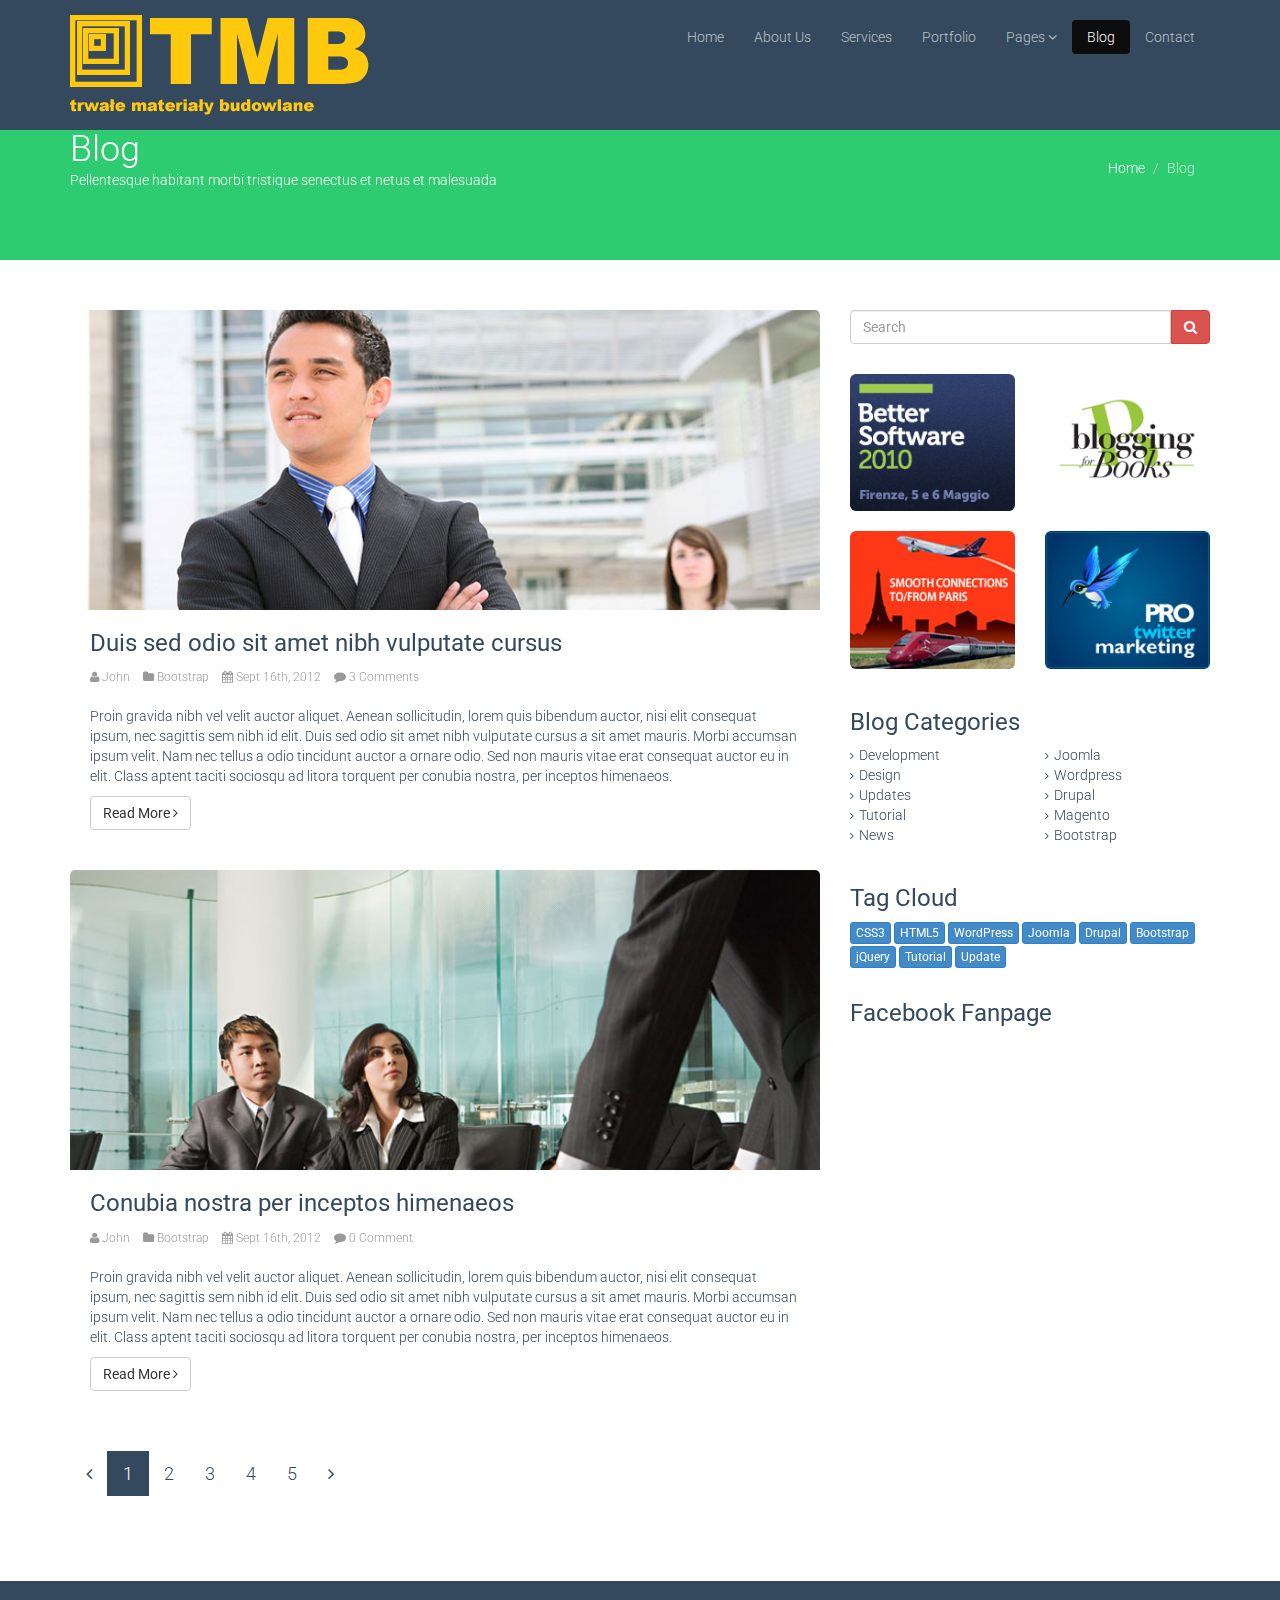
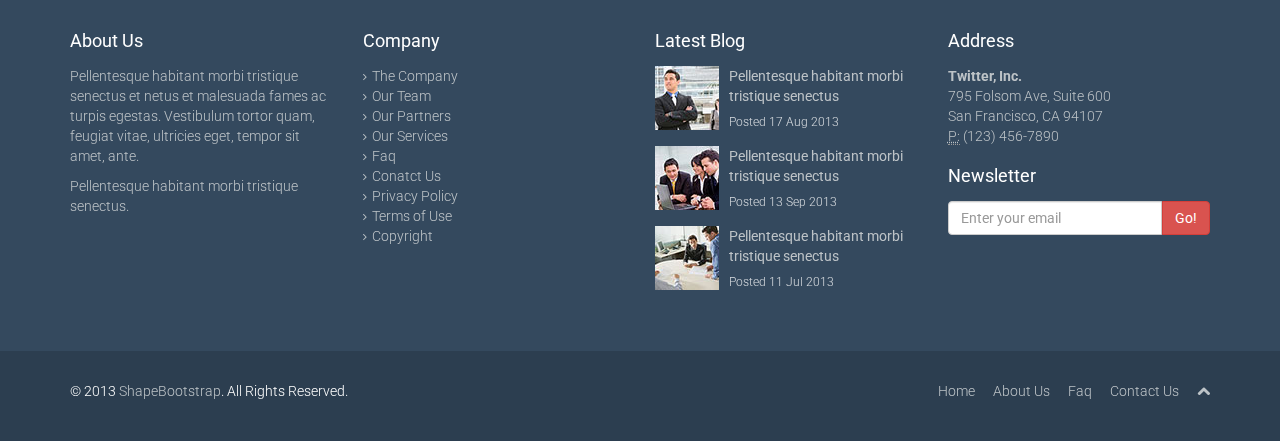
<file: blog.html>
﻿<!DOCTYPE html>
<html lang="en">
<head>
    <meta charset="utf-8">
    <meta name="viewport" content="width=device-width, initial-scale=1.0">
    <meta name="description" content="">
    <meta name="author" content="">
    <title>Blog | Flat Theme</title>
    <link href="css/bootstrap.min.css" rel="stylesheet">
    <link href="css/font-awesome.min.css" rel="stylesheet">
    <link href="css/prettyPhoto.css" rel="stylesheet">
    <link href="css/animate.css" rel="stylesheet">
    <link href="css/main.css" rel="stylesheet">
    <!--[if lt IE 9]>
    <script src="js/html5shiv.js"></script>
    <script src="js/respond.min.js"></script>
    <![endif]-->       
    <link rel="shortcut icon" href="images/ico/favicon.ico">
    <link rel="apple-touch-icon-precomposed" sizes="144x144" href="images/ico/apple-touch-icon-144-precomposed.png">
    <link rel="apple-touch-icon-precomposed" sizes="114x114" href="images/ico/apple-touch-icon-114-precomposed.png">
    <link rel="apple-touch-icon-precomposed" sizes="72x72" href="images/ico/apple-touch-icon-72-precomposed.png">
    <link rel="apple-touch-icon-precomposed" href="images/ico/apple-touch-icon-57-precomposed.png">
</head><!--/head-->
<body>
    <div id="fb-root"></div>
    <script>(function(d, s, id) {
        var js, fjs = d.getElementsByTagName(s)[0];
        if (d.getElementById(id)) return;
        js = d.createElement(s); js.id = id;
        js.src = "//connect.facebook.net/en_US/all.js#xfbml=1&appId=144716315690681";
        fjs.parentNode.insertBefore(js, fjs);
    }(document, 'script', 'facebook-jssdk'));</script>

    <header class="navbar navbar-inverse navbar-fixed-top wet-asphalt" role="banner">
        <div class="container">
            <div class="navbar-header">
                <button type="button" class="navbar-toggle" data-toggle="collapse" data-target=".navbar-collapse">
                    <span class="sr-only">Toggle navigation</span>
                    <span class="icon-bar"></span>
                    <span class="icon-bar"></span>
                    <span class="icon-bar"></span>
                </button>
                <a class="navbar-brand" href="index.html"><img src="images/logo.png" alt="logo"></a>
            </div>
            <div class="collapse navbar-collapse">
                <ul class="nav navbar-nav navbar-right">
                    <li><a href="index.html">Home</a></li>
                    <li><a href="about-us.html">About Us</a></li>
                    <li><a href="services.html">Services</a></li>
                    <li><a href="portfolio.html">Portfolio</a></li>
                    <li class="dropdown">
                        <a href="#" class="dropdown-toggle" data-toggle="dropdown">Pages <i class="icon-angle-down"></i></a>
                        <ul class="dropdown-menu">
                            <li><a href="career.html">Career</a></li>
                            <li><a href="blog-item.html">Blog Single</a></li>
                            <li><a href="faq.html">FAQ</a></li>
                            <li><a href="pricing.html">Pricing</a></li>
                            <li><a href="404.html">404</a></li>
                            <li><a href="registration.html">Registration</a></li>
                            <li class="divider"></li>
                            <li><a href="privacy.html">Privacy Policy</a></li>
                            <li><a href="terms.html">Terms of Use</a></li>
                        </ul>
                    </li>
                    <li class="active"><a href="blog.html">Blog</a></li> 
                    <li><a href="contact-us.html">Contact</a></li>
                </ul>
            </div>
        </div>
    </header><!--/header-->

    <section id="title" class="emerald">
        <div class="container">
            <div class="row">
                <div class="col-sm-6">
                    <h1>Blog</h1>
                    <p>Pellentesque habitant morbi tristique senectus et netus et malesuada</p>
                </div>
                <div class="col-sm-6">
                    <ul class="breadcrumb pull-right">
                        <li><a href="index.html">Home</a></li>
                        <li class="active">Blog</li>
                    </ul>
                </div>
            </div>
        </div>
    </section><!--/#title-->     

    <section id="blog" class="container">
        <div class="row">
            <aside class="col-sm-4 col-sm-push-8">
                <div class="widget search">
                    <form role="form">
                        <div class="input-group">
                            <input type="text" class="form-control" autocomplete="off" placeholder="Search">
                            <span class="input-group-btn">
                                <button class="btn btn-danger" type="button"><i class="icon-search"></i></button>
                            </span>
                        </div>
                    </form>
                </div><!--/.search-->

                <div class="widget ads">
                    <div class="row">
                        <div class="col-xs-6">
                            <a href="#"><img class="img-responsive img-rounded" src="images/ads/ad1.png" alt=""></a>
                        </div>

                        <div class="col-xs-6">
                            <a href="#"><img class="img-responsive img-rounded" src="images/ads/ad2.png" alt=""></a>
                        </div>
                    </div>
                    <p> </p>
                    <div class="row">
                        <div class="col-xs-6">
                            <a href="#"><img class="img-responsive img-rounded" src="images/ads/ad3.png" alt=""></a>
                        </div>

                        <div class="col-xs-6">
                            <a href="#"><img class="img-responsive img-rounded" src="images/ads/ad4.png" alt=""></a>
                        </div>
                    </div>
                </div><!--/.ads-->     

                <div class="widget categories">
                    <h3>Blog Categories</h3>
                    <div class="row">
                        <div class="col-sm-6">
                            <ul class="arrow">
                                <li><a href="#">Development</a></li>
                                <li><a href="#">Design</a></li>
                                <li><a href="#">Updates</a></li>
                                <li><a href="#">Tutorial</a></li>
                                <li><a href="#">News</a></li>
                            </ul>
                        </div>
                        <div class="col-sm-6">
                            <ul class="arrow">
                                <li><a href="#">Joomla</a></li>
                                <li><a href="#">Wordpress</a></li>
                                <li><a href="#">Drupal</a></li>
                                <li><a href="#">Magento</a></li>
                                <li><a href="#">Bootstrap</a></li>
                            </ul>
                        </div>
                    </div>                     
                </div><!--/.categories-->
                <div class="widget tags">
                    <h3>Tag Cloud</h3>
                    <ul class="tag-cloud">
                        <li><a class="btn btn-xs btn-primary" href="#">CSS3</a></li>
                        <li><a class="btn btn-xs btn-primary" href="#">HTML5</a></li>
                        <li><a class="btn btn-xs btn-primary" href="#">WordPress</a></li>
                        <li><a class="btn btn-xs btn-primary" href="#">Joomla</a></li>
                        <li><a class="btn btn-xs btn-primary" href="#">Drupal</a></li>
                        <li><a class="btn btn-xs btn-primary" href="#">Bootstrap</a></li>
                        <li><a class="btn btn-xs btn-primary" href="#">jQuery</a></li>
                        <li><a class="btn btn-xs btn-primary" href="#">Tutorial</a></li>
                        <li><a class="btn btn-xs btn-primary" href="#">Update</a></li>
                    </ul>
                </div><!--/.tags-->

                <div class="widget facebook-fanpage">
                    <h3>Facebook Fanpage</h3>
                    <div class="widget-content">
                        <div class="fb-like-box" data-href="https://www.facebook.com/shapebootstrap" data-width="292" data-show-faces="true" data-header="false" data-stream="false" data-show-border="false"></div>
                    </div>
                </div>
            </aside>        
            <div class="col-sm-8 col-sm-pull-4">
                <div class="blog">
                    <div class="blog-item">
                        <img class="img-responsive img-blog" src="images/blog/blog1.jpg" alt="" />
                        <div class="blog-content">
                            <a href="blog-item.html"><h3>Duis sed odio sit amet nibh vulputate cursus</h3></a>
                            <div class="entry-meta">
                                <span><i class="icon-user"></i> <a href="#">John</a></span>
                                <span><i class="icon-folder-close"></i> <a href="#">Bootstrap</a></span>
                                <span><i class="icon-calendar"></i> Sept 16th, 2012</span>
                                <span><i class="icon-comment"></i> <a href="blog-item.html#comments">3 Comments</a></span>
                            </div>
                            <p>Proin gravida nibh vel velit auctor aliquet. Aenean sollicitudin, lorem quis bibendum auctor, nisi elit consequat ipsum, nec sagittis sem nibh id elit. Duis sed odio sit amet nibh vulputate cursus a sit amet mauris. Morbi accumsan ipsum velit. Nam nec tellus a odio tincidunt auctor a ornare odio. Sed non  mauris vitae erat consequat auctor eu in elit. Class aptent taciti sociosqu ad litora torquent per conubia nostra, per inceptos himenaeos.</p>
                            <a class="btn btn-default" href="blog-item.html">Read More <i class="icon-angle-right"></i></a>
                        </div>
                    </div><!--/.blog-item-->
                    <div class="blog-item">
                        <img class="img-responsive img-blog" src="images/blog/blog2.jpg" alt="" />
                        <div class="blog-content">
                            <a href="blog-item.html"><h3>Conubia nostra per inceptos himenaeos</h3></a>
                            <div class="entry-meta">
                                <span><i class="icon-user"></i> <a href="#">John</a></span>
                                <span><i class="icon-folder-close"></i> <a href="#">Bootstrap</a></span>
                                <span><i class="icon-calendar"></i> Sept 16th, 2012</span>
                                <span><i class="icon-comment"></i> <a href="blog-item.html#comments">0 Comment</a></span>
                            </div>
                            <p>Proin gravida nibh vel velit auctor aliquet. Aenean sollicitudin, lorem quis bibendum auctor, nisi elit consequat ipsum, nec sagittis sem nibh id elit. Duis sed odio sit amet nibh vulputate cursus a sit amet mauris. Morbi accumsan ipsum velit. Nam nec tellus a odio tincidunt auctor a ornare odio. Sed non  mauris vitae erat consequat auctor eu in elit. Class aptent taciti sociosqu ad litora torquent per conubia nostra, per inceptos himenaeos.</p>
                            <a class="btn btn-default" href="blog-item.html">Read More <i class="icon-angle-right"></i></a>
                        </div>
                    </div><!--/.blog-item-->
                    <ul class="pagination pagination-lg">
                        <li><a href="#"><i class="icon-angle-left"></i></a></li>
                        <li class="active"><a href="#">1</a></li>
                        <li><a href="#">2</a></li>
                        <li><a href="#">3</a></li>
                        <li><a href="#">4</a></li>
                        <li><a href="#">5</a></li>
                        <li><a href="#"><i class="icon-angle-right"></i></a></li>
                    </ul><!--/.pagination-->
                </div>
            </div><!--/.col-md-8-->
        </div><!--/.row-->
    </section><!--/#blog-->

    <section id="bottom" class="wet-asphalt">
        <div class="container">
            <div class="row">
                <div class="col-md-3 col-sm-6">
                    <h4>About Us</h4>
                    <p>Pellentesque habitant morbi tristique senectus et netus et malesuada fames ac turpis egestas. Vestibulum tortor quam, feugiat vitae, ultricies eget, tempor sit amet, ante.</p>
                    <p>Pellentesque habitant morbi tristique senectus.</p>
                </div><!--/.col-md-3-->

                <div class="col-md-3 col-sm-6">
                    <h4>Company</h4>
                    <div>
                        <ul class="arrow">
                            <li><a href="#">The Company</a></li>
                            <li><a href="#">Our Team</a></li>
                            <li><a href="#">Our Partners</a></li>
                            <li><a href="#">Our Services</a></li>
                            <li><a href="#">Faq</a></li>
                            <li><a href="#">Conatct Us</a></li>
                            <li><a href="#">Privacy Policy</a></li>
                            <li><a href="#">Terms of Use</a></li>
                            <li><a href="#">Copyright</a></li>
                        </ul>
                    </div>
                </div><!--/.col-md-3-->

                <div class="col-md-3 col-sm-6">
                    <h4>Latest Blog</h4>
                    <div>
                        <div class="media">
                            <div class="pull-left">
                                <img src="images/blog/thumb1.jpg" alt="">
                            </div>
                            <div class="media-body">
                                <span class="media-heading"><a href="#">Pellentesque habitant morbi tristique senectus</a></span>
                                <small class="muted">Posted 17 Aug 2013</small>
                            </div>
                        </div>
                        <div class="media">
                            <div class="pull-left">
                                <img src="images/blog/thumb2.jpg" alt="">
                            </div>
                            <div class="media-body">
                                <span class="media-heading"><a href="#">Pellentesque habitant morbi tristique senectus</a></span>
                                <small class="muted">Posted 13 Sep 2013</small>
                            </div>
                        </div>
                        <div class="media">
                            <div class="pull-left">
                                <img src="images/blog/thumb3.jpg" alt="">
                            </div>
                            <div class="media-body">
                                <span class="media-heading"><a href="#">Pellentesque habitant morbi tristique senectus</a></span>
                                <small class="muted">Posted 11 Jul 2013</small>
                            </div>
                        </div>
                    </div>  
                </div><!--/.col-md-3-->

                <div class="col-md-3 col-sm-6">
                    <h4>Address</h4>
                    <address>
                        <strong>Twitter, Inc.</strong><br>
                        795 Folsom Ave, Suite 600<br>
                        San Francisco, CA 94107<br>
                        <abbr title="Phone">P:</abbr> (123) 456-7890
                    </address>
                    <h4>Newsletter</h4>
                    <form role="form">
                        <div class="input-group">
                            <input type="text" class="form-control" autocomplete="off" placeholder="Enter your email">
                            <span class="input-group-btn">
                                <button class="btn btn-danger" type="button">Go!</button>
                            </span>
                        </div>
                    </form>
                </div> <!--/.col-md-3-->
            </div>
        </div>
    </section><!--/#bottom-->

    <footer id="footer" class="midnight-blue">
        <div class="container">
            <div class="row">
                <div class="col-sm-6">
                    &copy; 2013 <a target="_blank" href="http://shapebootstrap.net/" title="Free Twitter Bootstrap WordPress Themes and HTML templates">ShapeBootstrap</a>. All Rights Reserved.
                </div>
                <div class="col-sm-6">
                    <ul class="pull-right">
                        <li><a href="#">Home</a></li>
                        <li><a href="#">About Us</a></li>
                        <li><a href="#">Faq</a></li>
                        <li><a href="#">Contact Us</a></li>
                        <li><a id="gototop" class="gototop" href="#"><i class="icon-chevron-up"></i></a></li><!--#gototop-->
                    </ul>
                </div>
            </div>
        </div>
    </footer><!--/#footer-->

    <script src="js/jquery.js"></script>
    <script src="js/bootstrap.min.js"></script>
    <script src="js/jquery.prettyPhoto.js"></script>
    <script src="js/main.js"></script>
</body>
</html>
</file>
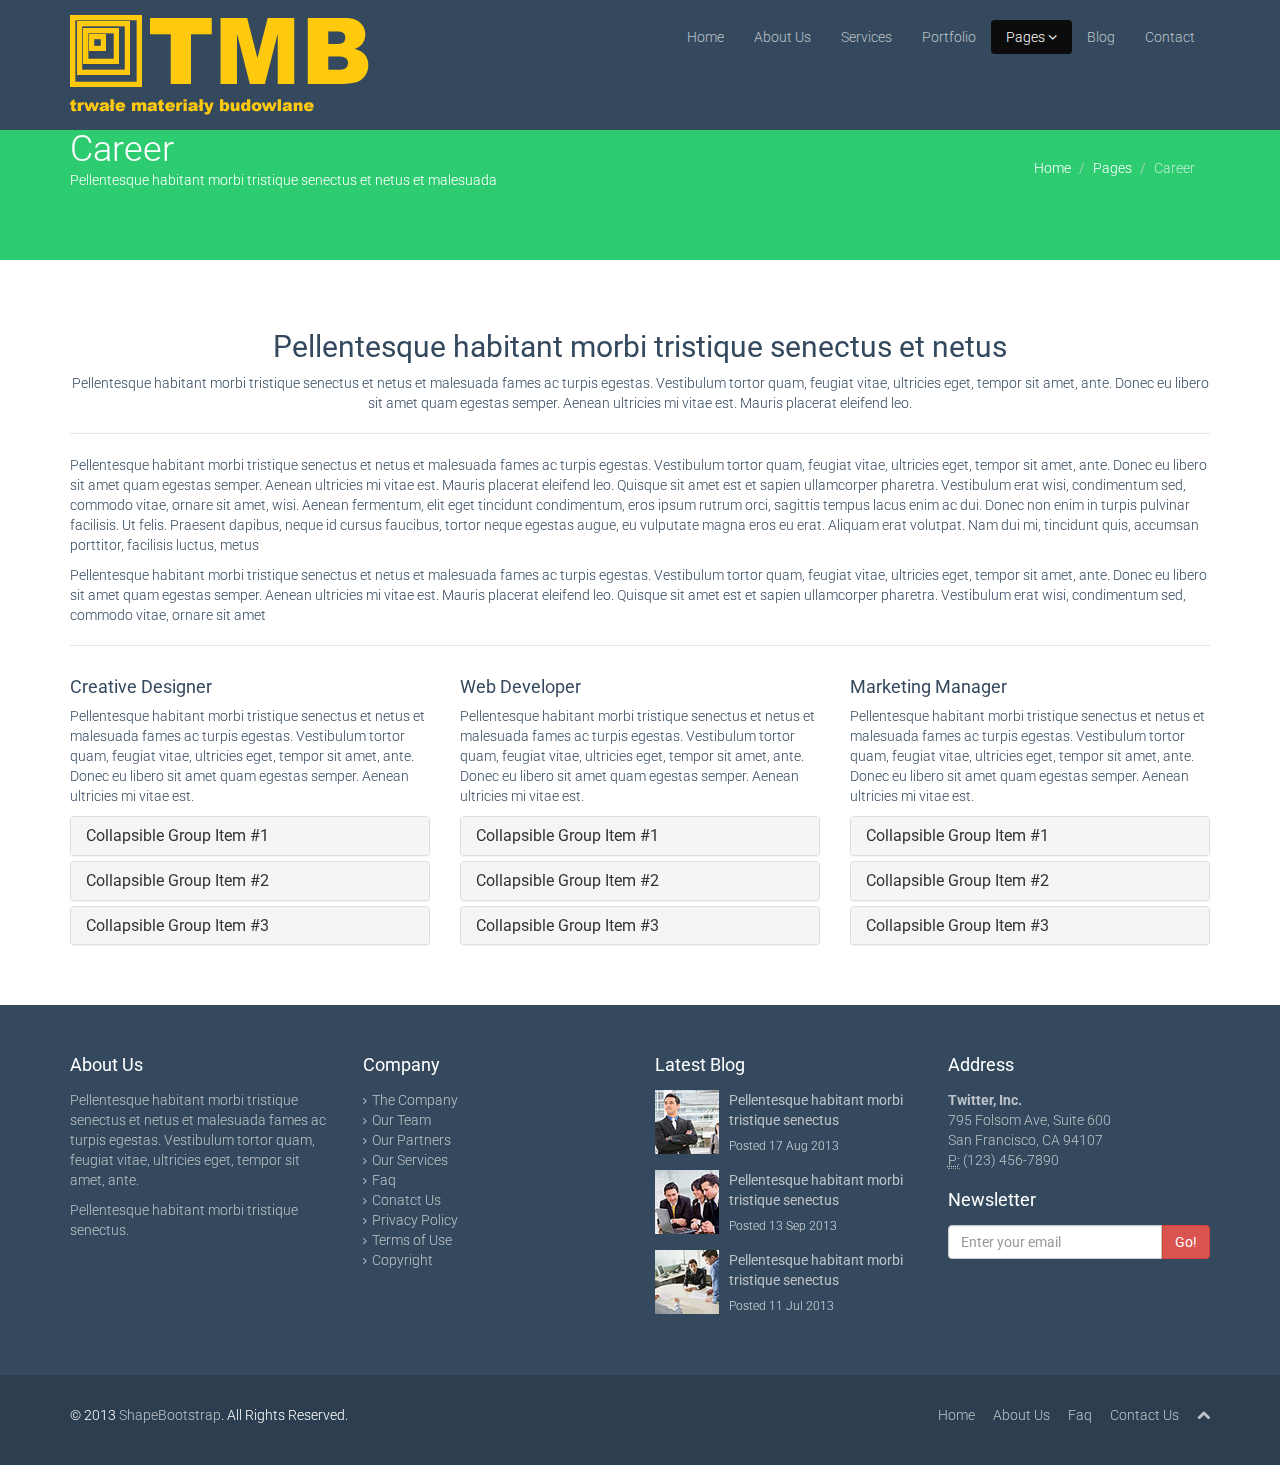
<file: career.html>
<!DOCTYPE html>
<html lang="en">
<head>
  <meta charset="utf-8">
  <meta name="viewport" content="width=device-width, initial-scale=1.0">
  <meta name="description" content="">
  <meta name="author" content="">
  <title>Career | Flat Theme</title>
  <link href="css/bootstrap.min.css" rel="stylesheet">
  <link href="css/font-awesome.min.css" rel="stylesheet">
  <link href="css/prettyPhoto.css" rel="stylesheet">
  <link href="css/animate.css" rel="stylesheet">
  <link href="css/main.css" rel="stylesheet">
  <!--[if lt IE 9]>
  <script src="js/html5shiv.js"></script>
  <script src="js/respond.min.js"></script>
  <![endif]-->       
  <link rel="shortcut icon" href="images/ico/favicon.ico">
  <link rel="apple-touch-icon-precomposed" sizes="144x144" href="images/ico/apple-touch-icon-144-precomposed.png">
  <link rel="apple-touch-icon-precomposed" sizes="114x114" href="images/ico/apple-touch-icon-114-precomposed.png">
  <link rel="apple-touch-icon-precomposed" sizes="72x72" href="images/ico/apple-touch-icon-72-precomposed.png">
  <link rel="apple-touch-icon-precomposed" href="images/ico/apple-touch-icon-57-precomposed.png">
</head><!--/head-->
<body>
  <header class="navbar navbar-inverse navbar-fixed-top wet-asphalt" role="banner">
    <div class="container">
      <div class="navbar-header">
        <button type="button" class="navbar-toggle" data-toggle="collapse" data-target=".navbar-collapse">
          <span class="sr-only">Toggle navigation</span>
          <span class="icon-bar"></span>
          <span class="icon-bar"></span>
          <span class="icon-bar"></span>
        </button>
        <a class="navbar-brand" href="index.html"><img src="images/logo.png" alt="logo"></a>
      </div>
      <div class="collapse navbar-collapse">
        <ul class="nav navbar-nav navbar-right">
          <li><a href="index.html">Home</a></li>
          <li><a href="about-us.html">About Us</a></li>
          <li><a href="services.html">Services</a></li>
          <li><a href="portfolio.html">Portfolio</a></li>
          <li class="dropdown active">
            <a href="#" class="dropdown-toggle" data-toggle="dropdown">Pages <i class="icon-angle-down"></i></a>
            <ul class="dropdown-menu">
              <li class="active"><a href="career.html">Career</a></li>
              <li><a href="blog-item.html">Blog Single</a></li>
              <li><a href="faq.html">FAQ</a></li>
              <li><a href="pricing.html">Pricing</a></li>
              <li><a href="404.html">404</a></li>
              <li><a href="registration.html">Registration</a></li>
              <li class="divider"></li>
              <li><a href="privacy.html">Privacy Policy</a></li>
              <li><a href="terms.html">Terms of Use</a></li>
            </ul>
          </li>
          <li><a href="blog.html">Blog</a></li> 
          <li><a href="contact-us.html">Contact</a></li>
        </ul>
      </div>
    </div>
  </header><!--/header-->

  <section id="title" class="emerald">
    <div class="container">
      <div class="row">
        <div class="col-sm-6">
          <h1>Career</h1>
          <p>Pellentesque habitant morbi tristique senectus et netus et malesuada</p>
        </div>
        <div class="col-sm-6">
          <ul class="breadcrumb pull-right">
            <li><a href="index.html">Home</a></li>
            <li><a href="#">Pages</a></li>
            <li class="active">Career</li>
          </ul>
        </div>
      </div>
    </div>
  </section><!--/#title-->     

  <section id="career" class="container">
    <div class="center">
      <h2>Pellentesque habitant morbi tristique senectus et netus</h2>
      <p>Pellentesque habitant morbi tristique senectus et netus et malesuada fames ac turpis egestas. Vestibulum tortor quam, feugiat vitae, ultricies eget, tempor sit amet, ante. Donec eu libero sit amet quam egestas semper. Aenean ultricies mi vitae est. Mauris placerat eleifend leo.</p>
    </div>
    <hr>
    <p>Pellentesque habitant morbi tristique senectus et netus et malesuada fames ac turpis egestas. Vestibulum tortor quam, feugiat vitae, ultricies eget, tempor sit amet, ante. Donec eu libero sit amet quam egestas semper. Aenean ultricies mi vitae est. Mauris placerat eleifend leo. Quisque sit amet est et sapien ullamcorper pharetra. Vestibulum erat wisi, condimentum sed, commodo vitae, ornare sit amet, wisi. Aenean fermentum, elit eget tincidunt condimentum, eros ipsum rutrum orci, sagittis tempus lacus enim ac dui. Donec non enim in turpis pulvinar facilisis. Ut felis. Praesent dapibus, neque id cursus faucibus, tortor neque egestas augue, eu vulputate magna eros eu erat. Aliquam erat volutpat. Nam dui mi, tincidunt quis, accumsan porttitor, facilisis luctus, metus</p>

    <p>Pellentesque habitant morbi tristique senectus et netus et malesuada fames ac turpis egestas. Vestibulum tortor quam, feugiat vitae, ultricies eget, tempor sit amet, ante. Donec eu libero sit amet quam egestas semper. Aenean ultricies mi vitae est. Mauris placerat eleifend leo. Quisque sit amet est et sapien ullamcorper pharetra. Vestibulum erat wisi, condimentum sed, commodo vitae, ornare sit amet</p>

    <hr>

    <div class="row">
      <div class="col-sm-4">
        <h4>Creative Designer</h4>
        <p>Pellentesque habitant morbi tristique senectus et netus et malesuada fames ac turpis egestas. Vestibulum tortor quam, feugiat vitae, ultricies eget, tempor sit amet, ante. Donec eu libero sit amet quam egestas semper. Aenean ultricies mi vitae est.</p>
        <div class="panel-group" id="accordion1">
          <div class="panel panel-default">
            <div class="panel-heading">
              <h4 class="panel-title">
                <a class="accordion-toggle" data-toggle="collapse" data-parent="#accordion1" href="#collapseOne1">
                  Collapsible Group Item #1
                </a>
              </h4>
            </div>
            <div id="collapseOne1" class="panel-collapse collapse">
              <div class="panel-body">
                Anim pariatur cliche reprehenderit, enim eiusmod high life accusamus terry richardson ad squid. 3 wolf moon officia aute, non cupidatat skateboard dolor brunch. Food truck quinoa nesciunt laborum eiusmod. Brunch 3 wolf moon tempor.
              </div>
            </div>
          </div>
          <div class="panel panel-default">
            <div class="panel-heading">
              <h4 class="panel-title">
                <a class="accordion-toggle" data-toggle="collapse" data-parent="#accordion1" href="#collapseTwo1">
                  Collapsible Group Item #2
                </a>
              </h4>
            </div>
            <div id="collapseTwo1" class="panel-collapse collapse">
              <div class="panel-body">
                Anim pariatur cliche reprehenderit, enim eiusmod high life accusamus terry richardson ad squid. 3 wolf moon officia aute, non cupidatat skateboard dolor brunch. Food truck quinoa nesciunt laborum eiusmod. Brunch 3 wolf moon tempor.
              </div>
            </div>
          </div>
          <div class="panel panel-default">
            <div class="panel-heading">
              <h4 class="panel-title">
                <a class="accordion-toggle" data-toggle="collapse" data-parent="#accordion1" href="#collapseThree1">
                  Collapsible Group Item #3
                </a>
              </h4>
            </div>
            <div id="collapseThree1" class="panel-collapse collapse">
              <div class="panel-body">
                Anim pariatur cliche reprehenderit, enim eiusmod high life accusamus terry richardson ad squid. 3 wolf moon officia aute, non cupidatat skateboard dolor brunch. Food truck quinoa nesciunt laborum eiusmod. Brunch 3 wolf moon tempor.
              </div>
            </div>
          </div>
        </div><!--/#accordion1-->
      </div><!--/.col-sm-4-->

      <div class="col-sm-4">
        <h4>Web Developer</h4>
        <p>Pellentesque habitant morbi tristique senectus et netus et malesuada fames ac turpis egestas. Vestibulum tortor quam, feugiat vitae, ultricies eget, tempor sit amet, ante. Donec eu libero sit amet quam egestas semper. Aenean ultricies mi vitae est.</p>
        <div class="panel-group" id="accordion2">
          <div class="panel panel-default">
            <div class="panel-heading">
              <h4 class="panel-title">
                <a class="accordion-toggle" data-toggle="collapse" data-parent="#accordion2" href="#collapseOne2">
                  Collapsible Group Item #1
                </a>
              </h4>
            </div>
            <div id="collapseOne2" class="panel-collapse collapse">
              <div class="panel-body">
                Anim pariatur cliche reprehenderit, enim eiusmod high life accusamus terry richardson ad squid. 3 wolf moon officia aute, non cupidatat skateboard dolor brunch. Food truck quinoa nesciunt laborum eiusmod. Brunch 3 wolf moon tempor.
              </div>
            </div>
          </div>
          <div class="panel panel-default">
            <div class="panel-heading">
              <h4 class="panel-title">
                <a class="accordion-toggle" data-toggle="collapse" data-parent="#accordion2" href="#collapseTwo2">
                  Collapsible Group Item #2
                </a>
              </h4>
            </div>
            <div id="collapseTwo2" class="panel-collapse collapse">
              <div class="panel-body">
                Anim pariatur cliche reprehenderit, enim eiusmod high life accusamus terry richardson ad squid. 3 wolf moon officia aute, non cupidatat skateboard dolor brunch. Food truck quinoa nesciunt laborum eiusmod. Brunch 3 wolf moon tempor.
              </div>
            </div>
          </div>
          <div class="panel panel-default">
            <div class="panel-heading">
              <h4 class="panel-title">
                <a class="accordion-toggle" data-toggle="collapse" data-parent="#accordion2" href="#collapseThree2">
                  Collapsible Group Item #3
                </a>
              </h4>
            </div>
            <div id="collapseThree2" class="panel-collapse collapse">
              <div class="panel-body">
                Anim pariatur cliche reprehenderit, enim eiusmod high life accusamus terry richardson ad squid. 3 wolf moon officia aute, non cupidatat skateboard dolor brunch. Food truck quinoa nesciunt laborum eiusmod. Brunch 3 wolf moon tempor.
              </div>
            </div>
          </div>
        </div><!--/#accordion2-->
      </div><!--/.col-sm-4-->

      <div class="col-sm-4">
        <h4>Marketing Manager</h4>
        <p>Pellentesque habitant morbi tristique senectus et netus et malesuada fames ac turpis egestas. Vestibulum tortor quam, feugiat vitae, ultricies eget, tempor sit amet, ante. Donec eu libero sit amet quam egestas semper. Aenean ultricies mi vitae est.</p>
        <div class="panel-group" id="accordion3">
          <div class="panel panel-default">
            <div class="panel-heading">
              <h4 class="panel-title">
                <a class="accordion-toggle" data-toggle="collapse" data-parent="#accordion3" href="#collapseOne3">
                  Collapsible Group Item #1
                </a>
              </h4>
            </div>
            <div id="collapseOne3" class="panel-collapse collapse">
              <div class="panel-body">
                Anim pariatur cliche reprehenderit, enim eiusmod high life accusamus terry richardson ad squid. 3 wolf moon officia aute, non cupidatat skateboard dolor brunch. Food truck quinoa nesciunt laborum eiusmod. Brunch 3 wolf moon tempor.
              </div>
            </div>
          </div>
          <div class="panel panel-default">
            <div class="panel-heading">
              <h4 class="panel-title">
                <a class="accordion-toggle" data-toggle="collapse" data-parent="#accordion3" href="#collapseTwo3">
                  Collapsible Group Item #2
                </a>
              </h4>
            </div>
            <div id="collapseTwo3" class="panel-collapse collapse">
              <div class="panel-body">
                Anim pariatur cliche reprehenderit, enim eiusmod high life accusamus terry richardson ad squid. 3 wolf moon officia aute, non cupidatat skateboard dolor brunch. Food truck quinoa nesciunt laborum eiusmod. Brunch 3 wolf moon tempor.
              </div>
            </div>
          </div>
          <div class="panel panel-default">
            <div class="panel-heading">
              <h4 class="panel-title">
                <a class="accordion-toggle" data-toggle="collapse" data-parent="#accordion3" href="#collapseThree3">
                  Collapsible Group Item #3
                </a>
              </h4>
            </div>
            <div id="collapseThree3" class="panel-collapse collapse">
              <div class="panel-body">
                Anim pariatur cliche reprehenderit, enim eiusmod high life accusamus terry richardson ad squid. 3 wolf moon officia aute, non cupidatat skateboard dolor brunch. Food truck quinoa nesciunt laborum eiusmod. Brunch 3 wolf moon tempor.
              </div>
            </div>
          </div>
        </div><!--/#accordion3-->
      </div><!--/.col-sm-4-->
    </div>
  </section>
  <!-- /Career -->

  <section id="bottom" class="wet-asphalt">
    <div class="container">
      <div class="row">
        <div class="col-md-3 col-sm-6">
          <h4>About Us</h4>
          <p>Pellentesque habitant morbi tristique senectus et netus et malesuada fames ac turpis egestas. Vestibulum tortor quam, feugiat vitae, ultricies eget, tempor sit amet, ante.</p>
          <p>Pellentesque habitant morbi tristique senectus.</p>
        </div><!--/.col-md-3-->

        <div class="col-md-3 col-sm-6">
          <h4>Company</h4>
          <div>
            <ul class="arrow">
              <li><a href="#">The Company</a></li>
              <li><a href="#">Our Team</a></li>
              <li><a href="#">Our Partners</a></li>
              <li><a href="#">Our Services</a></li>
              <li><a href="#">Faq</a></li>
              <li><a href="#">Conatct Us</a></li>
              <li><a href="#">Privacy Policy</a></li>
              <li><a href="#">Terms of Use</a></li>
              <li><a href="#">Copyright</a></li>
            </ul>
          </div>
        </div><!--/.col-md-3-->

        <div class="col-md-3 col-sm-6">
          <h4>Latest Blog</h4>
          <div>
            <div class="media">
              <div class="pull-left">
                <img src="images/blog/thumb1.jpg" alt="">
              </div>
              <div class="media-body">
                <span class="media-heading"><a href="#">Pellentesque habitant morbi tristique senectus</a></span>
                <small class="muted">Posted 17 Aug 2013</small>
              </div>
            </div>
            <div class="media">
              <div class="pull-left">
                <img src="images/blog/thumb2.jpg" alt="">
              </div>
              <div class="media-body">
                <span class="media-heading"><a href="#">Pellentesque habitant morbi tristique senectus</a></span>
                <small class="muted">Posted 13 Sep 2013</small>
              </div>
            </div>
            <div class="media">
              <div class="pull-left">
                <img src="images/blog/thumb3.jpg" alt="">
              </div>
              <div class="media-body">
                <span class="media-heading"><a href="#">Pellentesque habitant morbi tristique senectus</a></span>
                <small class="muted">Posted 11 Jul 2013</small>
              </div>
            </div>
          </div>  
        </div><!--/.col-md-3-->

        <div class="col-md-3 col-sm-6">
          <h4>Address</h4>
          <address>
            <strong>Twitter, Inc.</strong><br>
            795 Folsom Ave, Suite 600<br>
            San Francisco, CA 94107<br>
            <abbr title="Phone">P:</abbr> (123) 456-7890
          </address>
          <h4>Newsletter</h4>
          <form role="form">
            <div class="input-group">
              <input type="text" class="form-control" autocomplete="off" placeholder="Enter your email">
              <span class="input-group-btn">
                <button class="btn btn-danger" type="button">Go!</button>
              </span>
            </div>
          </form>
        </div> <!--/.col-md-3-->
      </div>
    </div>
  </section><!--/#bottom-->

  <footer id="footer" class="midnight-blue">
    <div class="container">
      <div class="row">
        <div class="col-sm-6">
          &copy; 2013 <a target="_blank" href="http://shapebootstrap.net/" title="Free Twitter Bootstrap WordPress Themes and HTML templates">ShapeBootstrap</a>. All Rights Reserved.
        </div>
        <div class="col-sm-6">
          <ul class="pull-right">
            <li><a href="#">Home</a></li>
            <li><a href="#">About Us</a></li>
            <li><a href="#">Faq</a></li>
            <li><a href="#">Contact Us</a></li>
            <li><a id="gototop" class="gototop" href="#"><i class="icon-chevron-up"></i></a></li><!--#gototop-->
          </ul>
        </div>
      </div>
    </div>
  </footer><!--/#footer-->

  <script src="js/jquery.js"></script>
  <script src="js/bootstrap.min.js"></script>
  <script src="js/jquery.prettyPhoto.js"></script>
  <script src="js/main.js"></script>
</body>
</html>
</file>
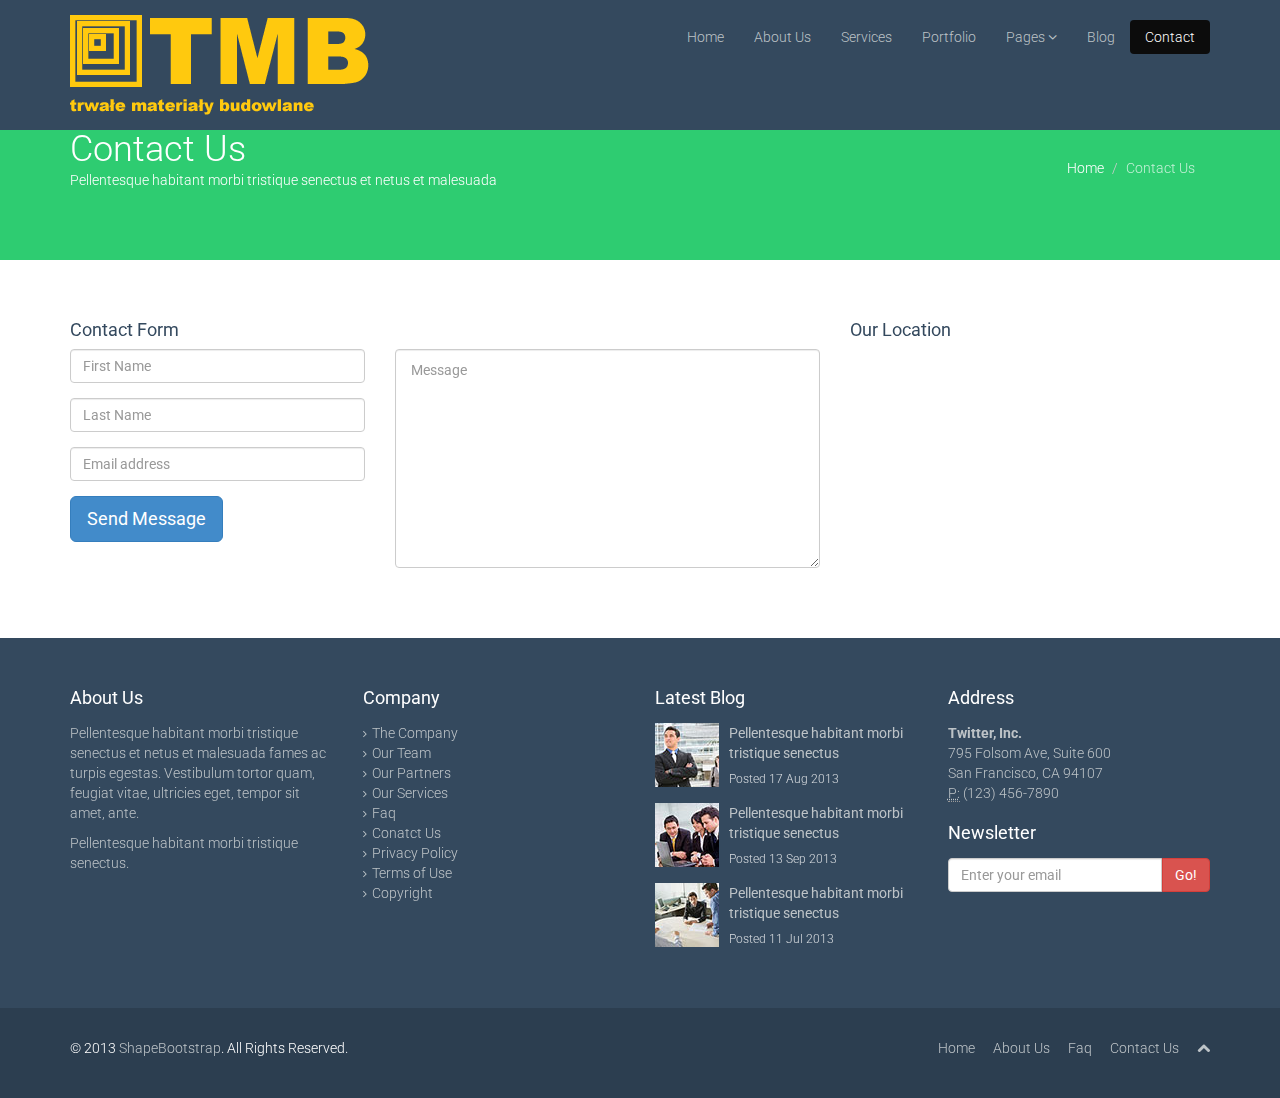
<file: contact-us.html>
﻿<!DOCTYPE html>
<html lang="en">
<head>
    <meta charset="utf-8">
    <meta name="viewport" content="width=device-width, initial-scale=1.0">
    <meta name="description" content="">
    <meta name="author" content="">
    <title>Contact Us | Flat Theme</title>
    <link href="css/bootstrap.min.css" rel="stylesheet">
    <link href="css/font-awesome.min.css" rel="stylesheet">
    <link href="css/prettyPhoto.css" rel="stylesheet">
    <link href="css/animate.css" rel="stylesheet">
    <link href="css/main.css" rel="stylesheet">
    <!--[if lt IE 9]>
    <script src="js/html5shiv.js"></script>
    <script src="js/respond.min.js"></script>
    <![endif]-->       
    <link rel="shortcut icon" href="images/ico/favicon.ico">
    <link rel="apple-touch-icon-precomposed" sizes="144x144" href="images/ico/apple-touch-icon-144-precomposed.png">
    <link rel="apple-touch-icon-precomposed" sizes="114x114" href="images/ico/apple-touch-icon-114-precomposed.png">
    <link rel="apple-touch-icon-precomposed" sizes="72x72" href="images/ico/apple-touch-icon-72-precomposed.png">
    <link rel="apple-touch-icon-precomposed" href="images/ico/apple-touch-icon-57-precomposed.png">
</head><!--/head-->
<body>
    <header class="navbar navbar-inverse navbar-fixed-top wet-asphalt" role="banner">
        <div class="container">
            <div class="navbar-header">
                <button type="button" class="navbar-toggle" data-toggle="collapse" data-target=".navbar-collapse">
                    <span class="sr-only">Toggle navigation</span>
                    <span class="icon-bar"></span>
                    <span class="icon-bar"></span>
                    <span class="icon-bar"></span>
                </button>
                <a class="navbar-brand" href="index.html"><img src="images/logo.png" alt="logo"></a>
            </div>
            <div class="collapse navbar-collapse">
                <ul class="nav navbar-nav navbar-right">
                    <li><a href="index.html">Home</a></li>
                    <li><a href="about-us.html">About Us</a></li>
                    <li><a href="services.html">Services</a></li>
                    <li><a href="portfolio.html">Portfolio</a></li>
                    <li class="dropdown">
                        <a href="#" class="dropdown-toggle" data-toggle="dropdown">Pages <i class="icon-angle-down"></i></a>
                        <ul class="dropdown-menu">
                            <li><a href="career.html">Career</a></li>
                            <li><a href="blog-item.html">Blog Single</a></li>
                            <li><a href="faq.html">FAQ</a></li>
                            <li><a href="pricing.html">Pricing</a></li>
                            <li><a href="404.html">404</a></li>
                            <li><a href="registration.html">Registration</a></li>
                            <li class="divider"></li>
                            <li><a href="privacy.html">Privacy Policy</a></li>
                            <li><a href="terms.html">Terms of Use</a></li>
                        </ul>
                    </li>
                    <li><a href="blog.html">Blog</a></li> 
                    <li class="active"><a href="contact-us.html">Contact</a></li>
                </ul>
            </div>
        </div>
    </header><!--/header-->

    <section id="title" class="emerald">
        <div class="container">
            <div class="row">
                <div class="col-sm-6">
                    <h1>Contact Us</h1>
                    <p>Pellentesque habitant morbi tristique senectus et netus et malesuada</p>
                </div>
                <div class="col-sm-6">
                    <ul class="breadcrumb pull-right">
                        <li><a href="index.html">Home</a></li>
                        <li class="active">Contact Us</li>
                    </ul>
                </div>
            </div>
        </div>
    </section><!--/#title-->    

    <section id="contact-page" class="container">
        <div class="row">
            <div class="col-sm-8">
                <h4>Contact Form</h4>
                <div class="status alert alert-success" style="display: none"></div>
                <form id="main-contact-form" class="contact-form" name="contact-form" method="post" action="sendemail.php" role="form">
                    <div class="row">
                        <div class="col-sm-5">
                            <div class="form-group">
                                <input type="text" class="form-control" required="required" placeholder="First Name">
                            </div>
                            <div class="form-group">
                                <input type="text" class="form-control" required="required" placeholder="Last Name">
                            </div>
                            <div class="form-group">
                                <input type="text" class="form-control" required="required" placeholder="Email address">
                            </div>
                            <div class="form-group">
                                <button type="submit" class="btn btn-primary btn-lg">Send Message</button>
                            </div>
                        </div>
                        <div class="col-sm-7">
                            <textarea name="message" id="message" required="required" class="form-control" rows="8" placeholder="Message"></textarea>
                        </div>
                    </div>
                </form>
            </div><!--/.col-sm-8-->
            <div class="col-sm-4">
                <h4>Our Location</h4>
                <iframe height="215" frameborder="0" scrolling="no" marginheight="0" marginwidth="0" src="https://maps.google.com.au/maps?f=q&amp;source=s_q&amp;hl=en&amp;geocode=&amp;q=Dhaka,+Dhaka+Division,+Bangladesh&amp;aq=0&amp;oq=dhaka+ban&amp;sll=40.714353,-74.005973&amp;sspn=0.836898,1.815491&amp;ie=UTF8&amp;hq=&amp;hnear=Dhaka+Division,+Bangladesh&amp;t=m&amp;ll=24.542126,90.293884&amp;spn=0.124922,0.411301&amp;z=8&amp;output=embed"></iframe>
            </div><!--/.col-sm-4-->
        </div>
    </section><!--/#contact-page-->

    <section id="bottom" class="wet-asphalt">
        <div class="container">
            <div class="row">
                <div class="col-md-3 col-sm-6">
                    <h4>About Us</h4>
                    <p>Pellentesque habitant morbi tristique senectus et netus et malesuada fames ac turpis egestas. Vestibulum tortor quam, feugiat vitae, ultricies eget, tempor sit amet, ante.</p>
                    <p>Pellentesque habitant morbi tristique senectus.</p>
                </div><!--/.col-md-3-->

                <div class="col-md-3 col-sm-6">
                    <h4>Company</h4>
                    <div>
                        <ul class="arrow">
                            <li><a href="#">The Company</a></li>
                            <li><a href="#">Our Team</a></li>
                            <li><a href="#">Our Partners</a></li>
                            <li><a href="#">Our Services</a></li>
                            <li><a href="#">Faq</a></li>
                            <li><a href="#">Conatct Us</a></li>
                            <li><a href="#">Privacy Policy</a></li>
                            <li><a href="#">Terms of Use</a></li>
                            <li><a href="#">Copyright</a></li>
                        </ul>
                    </div>
                </div><!--/.col-md-3-->

                <div class="col-md-3 col-sm-6">
                    <h4>Latest Blog</h4>
                    <div>
                        <div class="media">
                            <div class="pull-left">
                                <img src="images/blog/thumb1.jpg" alt="">
                            </div>
                            <div class="media-body">
                                <span class="media-heading"><a href="#">Pellentesque habitant morbi tristique senectus</a></span>
                                <small class="muted">Posted 17 Aug 2013</small>
                            </div>
                        </div>
                        <div class="media">
                            <div class="pull-left">
                                <img src="images/blog/thumb2.jpg" alt="">
                            </div>
                            <div class="media-body">
                                <span class="media-heading"><a href="#">Pellentesque habitant morbi tristique senectus</a></span>
                                <small class="muted">Posted 13 Sep 2013</small>
                            </div>
                        </div>
                        <div class="media">
                            <div class="pull-left">
                                <img src="images/blog/thumb3.jpg" alt="">
                            </div>
                            <div class="media-body">
                                <span class="media-heading"><a href="#">Pellentesque habitant morbi tristique senectus</a></span>
                                <small class="muted">Posted 11 Jul 2013</small>
                            </div>
                        </div>
                    </div>  
                </div><!--/.col-md-3-->

                <div class="col-md-3 col-sm-6">
                    <h4>Address</h4>
                    <address>
                        <strong>Twitter, Inc.</strong><br>
                        795 Folsom Ave, Suite 600<br>
                        San Francisco, CA 94107<br>
                        <abbr title="Phone">P:</abbr> (123) 456-7890
                    </address>
                    <h4>Newsletter</h4>
                    <form role="form">
                        <div class="input-group">
                            <input type="text" class="form-control" autocomplete="off" placeholder="Enter your email">
                            <span class="input-group-btn">
                                <button class="btn btn-danger" type="button">Go!</button>
                            </span>
                        </div>
                    </form>
                </div> <!--/.col-md-3-->
            </div>
        </div>
    </section><!--/#bottom-->

    <footer id="footer" class="midnight-blue">
        <div class="container">
            <div class="row">
                <div class="col-sm-6">
                    &copy; 2013 <a target="_blank" href="http://shapebootstrap.net/" title="Free Twitter Bootstrap WordPress Themes and HTML templates">ShapeBootstrap</a>. All Rights Reserved.
                </div>
                <div class="col-sm-6">
                    <ul class="pull-right">
                        <li><a href="#">Home</a></li>
                        <li><a href="#">About Us</a></li>
                        <li><a href="#">Faq</a></li>
                        <li><a href="#">Contact Us</a></li>
                        <li><a id="gototop" class="gototop" href="#"><i class="icon-chevron-up"></i></a></li><!--#gototop-->
                    </ul>
                </div>
            </div>
        </div>
    </footer><!--/#footer-->

    <script src="js/jquery.js"></script>
    <script src="js/bootstrap.min.js"></script>
    <script src="js/jquery.prettyPhoto.js"></script>
    <script src="js/main.js"></script>
</body>
</html>
</file>
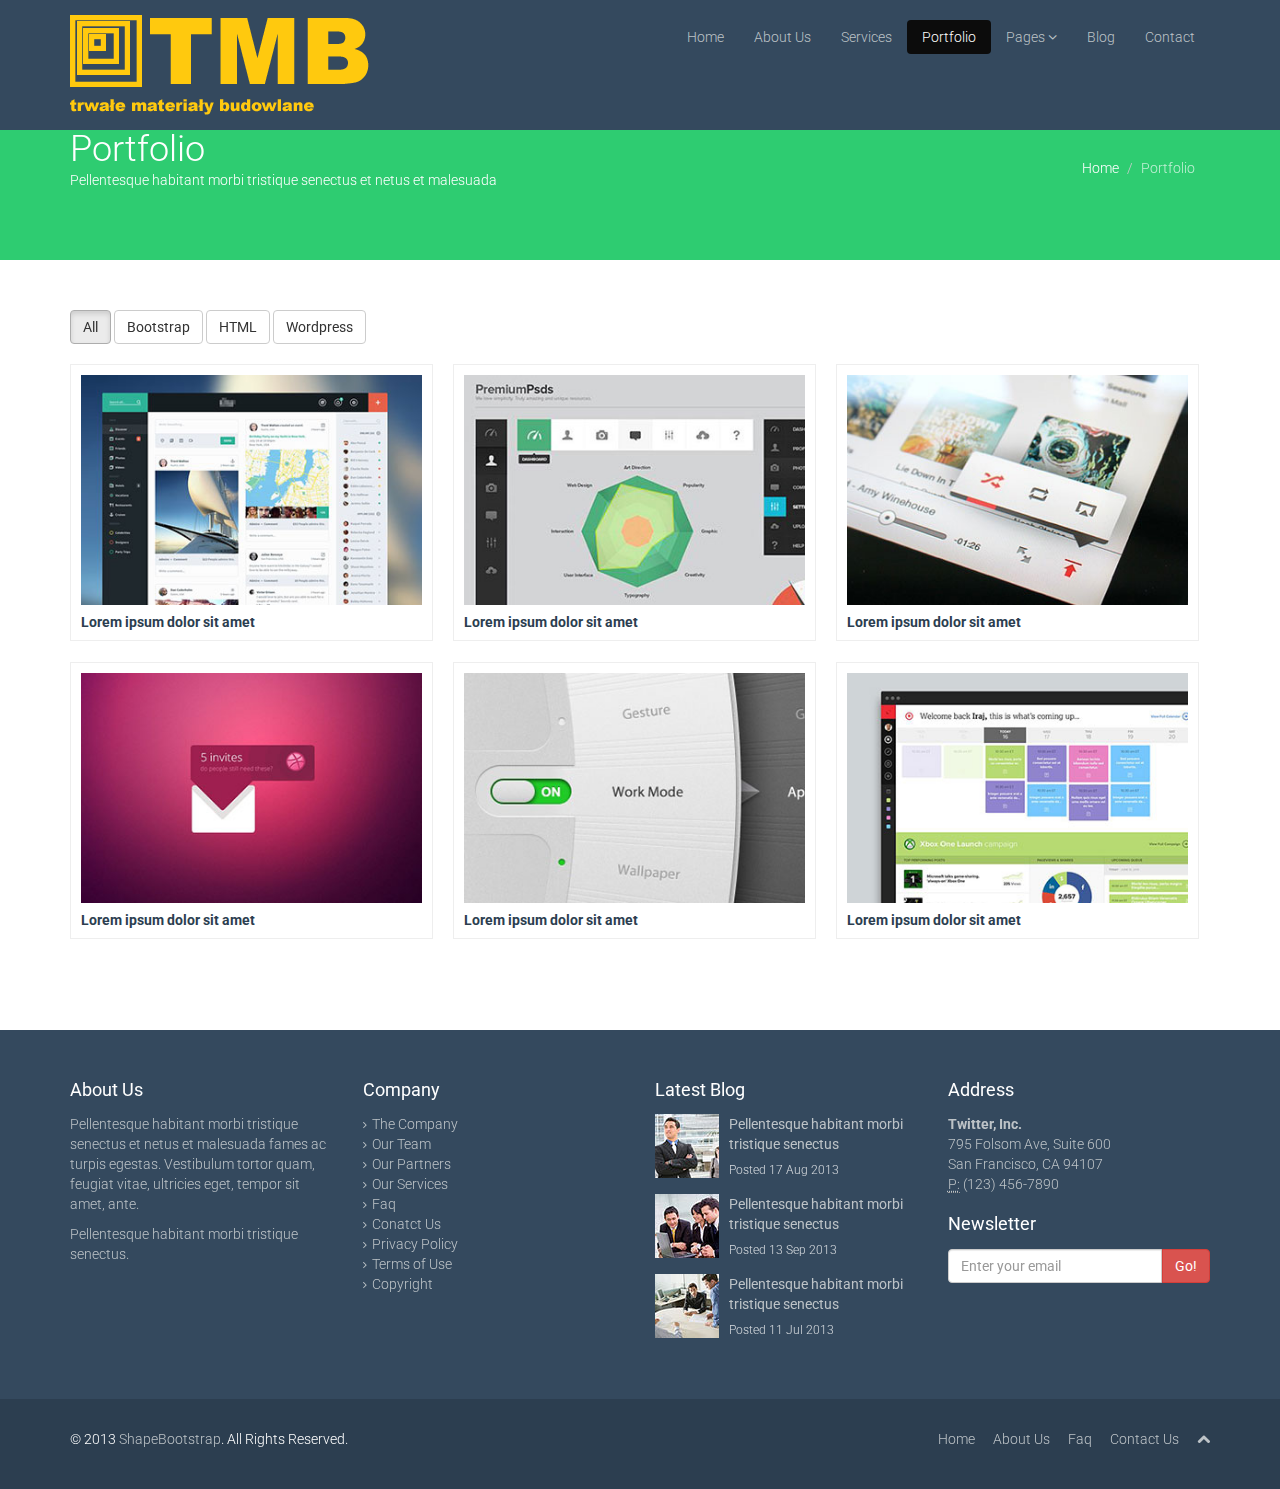
<file: portfolio.html>
<!DOCTYPE html>
<html lang="en">
<head>
    <meta charset="utf-8">
    <meta name="viewport" content="width=device-width, initial-scale=1.0">
    <meta name="description" content="">
    <meta name="author" content="">
    <title>Portfolio | Flat Theme</title>
    <link href="css/bootstrap.min.css" rel="stylesheet">
    <link href="css/font-awesome.min.css" rel="stylesheet">
    <link href="css/prettyPhoto.css" rel="stylesheet">
    <link href="css/animate.css" rel="stylesheet">
    <link href="css/main.css" rel="stylesheet">
    <!--[if lt IE 9]>
    <script src="js/html5shiv.js"></script>
    <script src="js/respond.min.js"></script>
    <![endif]-->       
    <link rel="shortcut icon" href="images/ico/favicon.ico">
    <link rel="apple-touch-icon-precomposed" sizes="144x144" href="images/ico/apple-touch-icon-144-precomposed.png">
    <link rel="apple-touch-icon-precomposed" sizes="114x114" href="images/ico/apple-touch-icon-114-precomposed.png">
    <link rel="apple-touch-icon-precomposed" sizes="72x72" href="images/ico/apple-touch-icon-72-precomposed.png">
    <link rel="apple-touch-icon-precomposed" href="images/ico/apple-touch-icon-57-precomposed.png">
</head><!--/head-->
<body>
    <header class="navbar navbar-inverse navbar-fixed-top wet-asphalt" role="banner">
        <div class="container">
            <div class="navbar-header">
                <button type="button" class="navbar-toggle" data-toggle="collapse" data-target=".navbar-collapse">
                    <span class="sr-only">Toggle navigation</span>
                    <span class="icon-bar"></span>
                    <span class="icon-bar"></span>
                    <span class="icon-bar"></span>
                </button>
                <a class="navbar-brand" href="index.html"><img src="images/logo.png" alt="logo"></a>
            </div>
            <div class="collapse navbar-collapse">
                <ul class="nav navbar-nav navbar-right">
                    <li><a href="index.html">Home</a></li>
                    <li><a href="about-us.html">About Us</a></li>
                    <li><a href="services.html">Services</a></li>
                    <li class="active"><a href="portfolio.html">Portfolio</a></li>
                    <li class="dropdown">
                        <a href="#" class="dropdown-toggle" data-toggle="dropdown">Pages <i class="icon-angle-down"></i></a>
                        <ul class="dropdown-menu">
                            <li><a href="career.html">Career</a></li>
                            <li><a href="blog-item.html">Blog Single</a></li>
                            <li><a href="faq.html">FAQ</a></li>
                            <li><a href="pricing.html">Pricing</a></li>
                            <li><a href="404.html">404</a></li>
                            <li><a href="registration.html">Registration</a></li>
                            <li class="divider"></li>
                            <li><a href="privacy.html">Privacy Policy</a></li>
                            <li><a href="terms.html">Terms of Use</a></li>
                        </ul>
                    </li>
                    <li><a href="blog.html">Blog</a></li> 
                    <li><a href="contact-us.html">Contact</a></li>
                </ul>
            </div>
        </div>
    </header><!--/header-->

    <section id="title" class="emerald">
        <div class="container">
            <div class="row">
                <div class="col-sm-6">
                    <h1>Portfolio</h1>
                    <p>Pellentesque habitant morbi tristique senectus et netus et malesuada</p>
                </div>
                <div class="col-sm-6">
                    <ul class="breadcrumb pull-right">
                        <li><a href="index.html">Home</a></li>
                        <li class="active">Portfolio</li>
                    </ul>
                </div>
            </div>
        </div>
    </section><!--/#title--> 

    <section id="portfolio" class="container">
        <ul class="portfolio-filter">
            <li><a class="btn btn-default active" href="#" data-filter="*">All</a></li>
            <li><a class="btn btn-default" href="#" data-filter=".bootstrap">Bootstrap</a></li>
            <li><a class="btn btn-default" href="#" data-filter=".html">HTML</a></li>
            <li><a class="btn btn-default" href="#" data-filter=".wordpress">Wordpress</a></li>
        </ul><!--/#portfolio-filter-->

        <ul class="portfolio-items col-3">
            <li class="portfolio-item apps">
                <div class="item-inner">
                    <img src="images/portfolio/thumb/item1.jpg" alt="">
                    <h5>Lorem ipsum dolor sit amet</h5>
                    <div class="overlay">
                        <a class="preview btn btn-danger" href="images/portfolio/full/item1.jpg" rel="prettyPhoto"><i class="icon-eye-open"></i></a>             
                    </div>           
                </div>           
            </li><!--/.portfolio-item-->
            <li class="portfolio-item joomla bootstrap">
                <div class="item-inner">
                    <img src="images/portfolio/thumb/item2.jpg" alt="">
                    <h5>Lorem ipsum dolor sit amet</h5>
                    <div class="overlay">
                        <a class="preview btn btn-danger" href="images/portfolio/full/item2.jpg" rel="prettyPhoto"><i class="icon-eye-open"></i></a>              
                    </div>           
                </div>           
            </li><!--/.portfolio-item-->
            <li class="portfolio-item bootstrap wordpress">
                <div class="item-inner">
                    <img src="images/portfolio/thumb/item3.jpg" alt="">
                    <h5>Lorem ipsum dolor sit amet</h5>
                    <div class="overlay">
                        <a class="preview btn btn-danger" href="images/portfolio/full/item3.jpg" rel="prettyPhoto"><i class="icon-eye-open"></i></a>        
                    </div>           
                </div>           
            </li><!--/.portfolio-item-->
            <li class="portfolio-item joomla wordpress apps">
                <div class="item-inner">
                    <img src="images/portfolio/thumb/item4.jpg" alt="">
                    <h5>Lorem ipsum dolor sit amet</h5>
                    <div class="overlay">
                        <a class="preview btn btn-danger" href="images/portfolio/full/item4.jpg" rel="prettyPhoto"><i class="icon-eye-open"></i></a>          
                    </div>           
                </div>           
            </li><!--/.portfolio-item-->
            <li class="portfolio-item joomla html">
                <div class="item-inner">
                    <img src="images/portfolio/thumb/item5.jpg" alt="">
                    <h5>Lorem ipsum dolor sit amet</h5>
                    <div class="overlay">
                        <a class="preview btn btn-danger" href="images/portfolio/full/item5.jpg" rel="prettyPhoto"><i class="icon-eye-open"></i></a>          
                    </div>    
                </div>       
            </li><!--/.portfolio-item-->
            <li class="portfolio-item wordpress html">
                <div class="item-inner">
                    <img src="images/portfolio/thumb/item6.jpg" alt="">
                    <h5>Lorem ipsum dolor sit amet</h5>
                    <div class="overlay">
                        <a class="preview btn btn-danger" href="images/portfolio/full/item6.jpg" rel="prettyPhoto"><i class="icon-eye-open"></i></a>           
                    </div>           
                </div>           
            </li><!--/.portfolio-item-->
        </ul>
    </section><!--/#portfolio-->

    <section id="bottom" class="wet-asphalt">
        <div class="container">
            <div class="row">
                <div class="col-md-3 col-sm-6">
                    <h4>About Us</h4>
                    <p>Pellentesque habitant morbi tristique senectus et netus et malesuada fames ac turpis egestas. Vestibulum tortor quam, feugiat vitae, ultricies eget, tempor sit amet, ante.</p>
                    <p>Pellentesque habitant morbi tristique senectus.</p>
                </div><!--/.col-md-3-->

                <div class="col-md-3 col-sm-6">
                    <h4>Company</h4>
                    <div>
                        <ul class="arrow">
                            <li><a href="#">The Company</a></li>
                            <li><a href="#">Our Team</a></li>
                            <li><a href="#">Our Partners</a></li>
                            <li><a href="#">Our Services</a></li>
                            <li><a href="#">Faq</a></li>
                            <li><a href="#">Conatct Us</a></li>
                            <li><a href="#">Privacy Policy</a></li>
                            <li><a href="#">Terms of Use</a></li>
                            <li><a href="#">Copyright</a></li>
                        </ul>
                    </div>
                </div><!--/.col-md-3-->

                <div class="col-md-3 col-sm-6">
                    <h4>Latest Blog</h4>
                    <div>
                        <div class="media">
                            <div class="pull-left">
                                <img src="images/blog/thumb1.jpg" alt="">
                            </div>
                            <div class="media-body">
                                <span class="media-heading"><a href="#">Pellentesque habitant morbi tristique senectus</a></span>
                                <small class="muted">Posted 17 Aug 2013</small>
                            </div>
                        </div>
                        <div class="media">
                            <div class="pull-left">
                                <img src="images/blog/thumb2.jpg" alt="">
                            </div>
                            <div class="media-body">
                                <span class="media-heading"><a href="#">Pellentesque habitant morbi tristique senectus</a></span>
                                <small class="muted">Posted 13 Sep 2013</small>
                            </div>
                        </div>
                        <div class="media">
                            <div class="pull-left">
                                <img src="images/blog/thumb3.jpg" alt="">
                            </div>
                            <div class="media-body">
                                <span class="media-heading"><a href="#">Pellentesque habitant morbi tristique senectus</a></span>
                                <small class="muted">Posted 11 Jul 2013</small>
                            </div>
                        </div>
                    </div>  
                </div><!--/.col-md-3-->

                <div class="col-md-3 col-sm-6">
                    <h4>Address</h4>
                    <address>
                        <strong>Twitter, Inc.</strong><br>
                        795 Folsom Ave, Suite 600<br>
                        San Francisco, CA 94107<br>
                        <abbr title="Phone">P:</abbr> (123) 456-7890
                    </address>
                    <h4>Newsletter</h4>
                    <form role="form">
                        <div class="input-group">
                            <input type="text" class="form-control" autocomplete="off" placeholder="Enter your email">
                            <span class="input-group-btn">
                                <button class="btn btn-danger" type="button">Go!</button>
                            </span>
                        </div>
                    </form>
                </div> <!--/.col-md-3-->
            </div>
        </div>
    </section><!--/#bottom-->

    <footer id="footer" class="midnight-blue">
        <div class="container">
            <div class="row">
                <div class="col-sm-6">
                    &copy; 2013 <a target="_blank" href="http://shapebootstrap.net/" title="Free Twitter Bootstrap WordPress Themes and HTML templates">ShapeBootstrap</a>. All Rights Reserved.
                </div>
                <div class="col-sm-6">
                    <ul class="pull-right">
                        <li><a href="#">Home</a></li>
                        <li><a href="#">About Us</a></li>
                        <li><a href="#">Faq</a></li>
                        <li><a href="#">Contact Us</a></li>
                        <li><a id="gototop" class="gototop" href="#"><i class="icon-chevron-up"></i></a></li><!--#gototop-->
                    </ul>
                </div>
            </div>
        </div>
    </footer><!--/#footer-->

    <script src="js/jquery.js"></script>
    <script src="js/bootstrap.min.js"></script>
    <script src="js/jquery.prettyPhoto.js"></script>
    <script src="js/jquery.isotope.min.js"></script>
    <script src="js/main.js"></script>
</body>
</html>
</file>
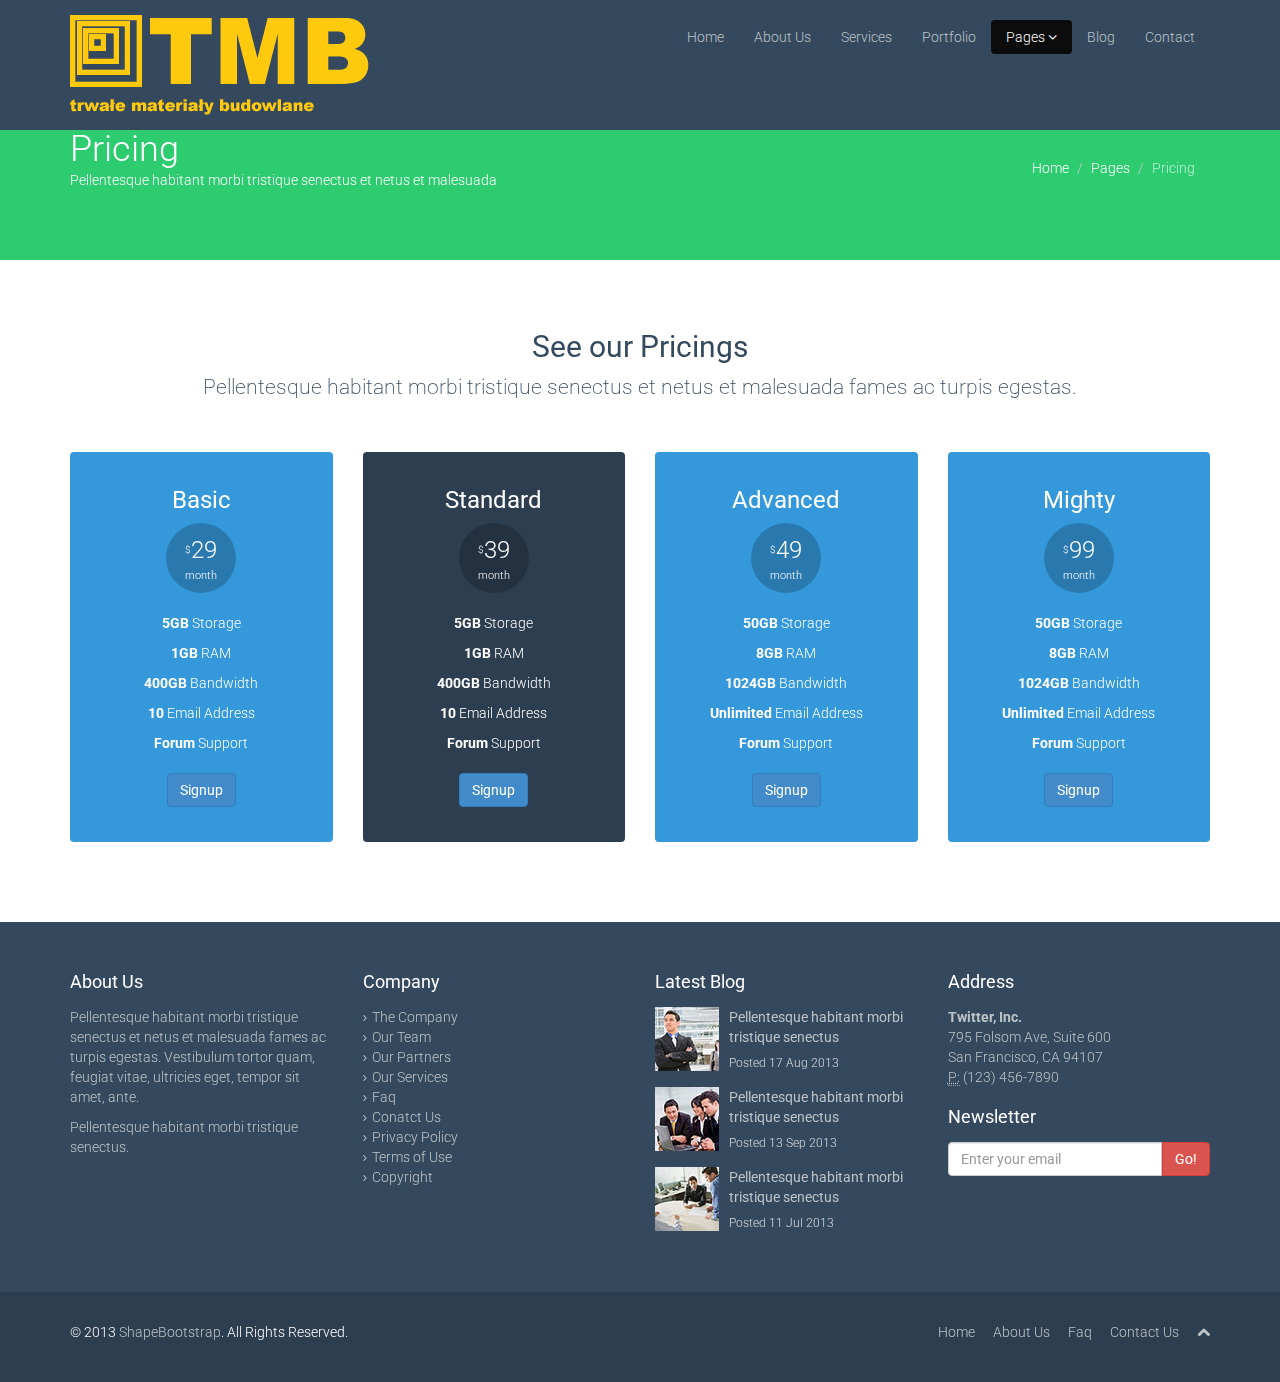
<file: pricing.html>
<!DOCTYPE html>
<html lang="en">
<head>
    <meta charset="utf-8">
    <meta name="viewport" content="width=device-width, initial-scale=1.0">
    <meta name="description" content="">
    <meta name="author" content="">
    <title>Pricing | Flat Theme</title>
    <link href="css/bootstrap.min.css" rel="stylesheet">
    <link href="css/font-awesome.min.css" rel="stylesheet">
    <link href="css/prettyPhoto.css" rel="stylesheet">
    <link href="css/animate.css" rel="stylesheet">
    <link href="css/main.css" rel="stylesheet">
    <!--[if lt IE 9]>
    <script src="js/html5shiv.js"></script>
    <script src="js/respond.min.js"></script>
    <![endif]-->       
    <link rel="shortcut icon" href="images/ico/favicon.ico">
    <link rel="apple-touch-icon-precomposed" sizes="144x144" href="images/ico/apple-touch-icon-144-precomposed.png">
    <link rel="apple-touch-icon-precomposed" sizes="114x114" href="images/ico/apple-touch-icon-114-precomposed.png">
    <link rel="apple-touch-icon-precomposed" sizes="72x72" href="images/ico/apple-touch-icon-72-precomposed.png">
    <link rel="apple-touch-icon-precomposed" href="images/ico/apple-touch-icon-57-precomposed.png">
</head><!--/head-->
<body>
    <header class="navbar navbar-inverse navbar-fixed-top wet-asphalt" role="banner">
        <div class="container">
            <div class="navbar-header">
                <button type="button" class="navbar-toggle" data-toggle="collapse" data-target=".navbar-collapse">
                    <span class="sr-only">Toggle navigation</span>
                    <span class="icon-bar"></span>
                    <span class="icon-bar"></span>
                    <span class="icon-bar"></span>
                </button>
                <a class="navbar-brand" href="index.html"><img src="images/logo.png" alt="logo"></a>
            </div>
            <div class="collapse navbar-collapse">
                <ul class="nav navbar-nav navbar-right">
                    <li><a href="index.html">Home</a></li>
                    <li><a href="about-us.html">About Us</a></li>
                    <li><a href="services.html">Services</a></li>
                    <li><a href="portfolio.html">Portfolio</a></li>
                    <li class="dropdown active">
                        <a href="#" class="dropdown-toggle" data-toggle="dropdown">Pages <i class="icon-angle-down"></i></a>
                        <ul class="dropdown-menu">
                            <li><a href="career.html">Career</a></li>
                            <li><a href="blog-item.html">Blog Single</a></li>
                            <li><a href="faq.html">FAQ</a></li>
                            <li class="active"><a href="pricing.html">Pricing</a></li>
                            <li><a href="404.html">404</a></li>
                            <li><a href="registration.html">Registration</a></li>
                            <li class="divider"></li>
                            <li><a href="privacy.html">Privacy Policy</a></li>
                            <li><a href="terms.html">Terms of Use</a></li>
                        </ul>
                    </li>
                    <li><a href="blog.html">Blog</a></li> 
                    <li><a href="contact-us.html">Contact</a></li>
                </ul>
            </div>
        </div>
    </header><!--/header-->

    <section id="title" class="emerald">
        <div class="container">
            <div class="row">
                <div class="col-sm-6">
                    <h1>Pricing</h1>
                    <p>Pellentesque habitant morbi tristique senectus et netus et malesuada</p>
                </div>
                <div class="col-sm-6">
                    <ul class="breadcrumb pull-right">
                        <li><a href="index.html">Home</a></li>
                        <li><a href="#">Pages</a></li>
                        <li class="active">Pricing</li>
                    </ul>
                </div>
            </div>
        </div>
    </section><!--/#title-->

    <section id="pricing">
        <div class="container">
            <div class="center">
                <h2>See our Pricings</h2>
                <p class="lead">Pellentesque habitant morbi tristique senectus et netus et malesuada fames ac turpis egestas.</p>
            </div><!--/.center-->   
            <div class="gap"></div>
            <div id="pricing-table" class="row">
                <div class="col-md-3 col-xs-6">
                    <ul class="plan plan1">
                        <li class="plan-name">
                            <h3>Basic</h3>
                        </li>
                        <li class="plan-price">
                            <div>
                                <span class="price"><sup>$</sup>29</span>
                                <small>month</small>
                            </div>
                        </li>
                        <li>
                            <strong>5GB</strong> Storage
                        </li>
                        <li>
                            <strong>1GB</strong> RAM
                        </li>
                        <li>
                            <strong>400GB</strong> Bandwidth
                        </li>
                        <li>
                            <strong>10</strong> Email Address
                        </li>
                        <li>
                            <strong>Forum</strong> Support
                        </li>
                        <li class="plan-action">
                            <a href="#" class="btn btn-primary btn-md">Signup</a>
                        </li>
                    </ul>
                </div><!--/.col-md-3-->
                <div class="col-md-3 col-xs-6">
                    <ul class="plan plan2 featured">
                        <li class="plan-name">
                            <h3>Standard</h3>
                        </li>
                        <li class="plan-price">
                            <div>
                                <span class="price"><sup>$</sup>39</span>
                                <small>month</small>
                            </div>
                        </li>
                        <li>
                            <strong>5GB</strong> Storage
                        </li>
                        <li>
                            <strong>1GB</strong> RAM
                        </li>
                        <li>
                            <strong>400GB</strong> Bandwidth
                        </li>
                        <li>
                            <strong>10</strong> Email Address
                        </li>
                        <li>
                            <strong>Forum</strong> Support
                        </li>
                        <li class="plan-action">
                            <a href="#" class="btn btn-primary btn-md">Signup</a>
                        </li>
                    </ul>
                </div><!--/.col-md-3-->
                <div class="col-md-3 col-xs-6">
                    <ul class="plan plan3">
                        <li class="plan-name">
                            <h3>Advanced</h3>
                        </li>
                        <li class="plan-price">
                            <div>
                                <span class="price"><sup>$</sup>49</span>
                                <small>month</small>
                            </div>
                        </li>
                        <li>
                            <strong>50GB</strong> Storage
                        </li>
                        <li>
                            <strong>8GB</strong> RAM
                        </li>
                        <li>
                            <strong>1024GB</strong> Bandwidth
                        </li>
                        <li>
                            <strong>Unlimited</strong> Email Address
                        </li>
                        <li>
                            <strong>Forum</strong> Support
                        </li>
                        <li class="plan-action">
                            <a href="#" class="btn btn-primary btn-md">Signup</a>
                        </li>
                    </ul>
                </div><!--/.col-md-3-->
                <div class="col-md-3 col-xs-6">
                    <ul class="plan plan4">
                        <li class="plan-name">
                            <h3>Mighty</h3>
                        </li>
                        <li class="plan-price">
                            <div>
                                <span class="price"><sup>$</sup>99</span>
                                <small>month</small>
                            </div>
                        </li>
                        <li>
                            <strong>50GB</strong> Storage
                        </li>
                        <li>
                            <strong>8GB</strong> RAM
                        </li>
                        <li>
                            <strong>1024GB</strong> Bandwidth
                        </li>
                        <li>
                            <strong>Unlimited</strong> Email Address
                        </li>
                        <li>
                            <strong>Forum</strong> Support
                        </li>
                        <li class="plan-action">
                            <a href="#" class="btn btn-primary btn-md">Signup</a>
                        </li>
                    </ul>
                </div><!--/.col-md-3-->
            </div> 
        </div>
    </section><!--/#pricing-->

    <section id="bottom" class="wet-asphalt">
        <div class="container">
            <div class="row">
                <div class="col-md-3 col-sm-6">
                    <h4>About Us</h4>
                    <p>Pellentesque habitant morbi tristique senectus et netus et malesuada fames ac turpis egestas. Vestibulum tortor quam, feugiat vitae, ultricies eget, tempor sit amet, ante.</p>
                    <p>Pellentesque habitant morbi tristique senectus.</p>
                </div><!--/.col-md-3-->

                <div class="col-md-3 col-sm-6">
                    <h4>Company</h4>
                    <div>
                        <ul class="arrow">
                            <li><a href="#">The Company</a></li>
                            <li><a href="#">Our Team</a></li>
                            <li><a href="#">Our Partners</a></li>
                            <li><a href="#">Our Services</a></li>
                            <li><a href="#">Faq</a></li>
                            <li><a href="#">Conatct Us</a></li>
                            <li><a href="#">Privacy Policy</a></li>
                            <li><a href="#">Terms of Use</a></li>
                            <li><a href="#">Copyright</a></li>
                        </ul>
                    </div>
                </div><!--/.col-md-3-->

                <div class="col-md-3 col-sm-6">
                    <h4>Latest Blog</h4>
                    <div>
                        <div class="media">
                            <div class="pull-left">
                                <img src="images/blog/thumb1.jpg" alt="">
                            </div>
                            <div class="media-body">
                                <span class="media-heading"><a href="#">Pellentesque habitant morbi tristique senectus</a></span>
                                <small class="muted">Posted 17 Aug 2013</small>
                            </div>
                        </div>
                        <div class="media">
                            <div class="pull-left">
                                <img src="images/blog/thumb2.jpg" alt="">
                            </div>
                            <div class="media-body">
                                <span class="media-heading"><a href="#">Pellentesque habitant morbi tristique senectus</a></span>
                                <small class="muted">Posted 13 Sep 2013</small>
                            </div>
                        </div>
                        <div class="media">
                            <div class="pull-left">
                                <img src="images/blog/thumb3.jpg" alt="">
                            </div>
                            <div class="media-body">
                                <span class="media-heading"><a href="#">Pellentesque habitant morbi tristique senectus</a></span>
                                <small class="muted">Posted 11 Jul 2013</small>
                            </div>
                        </div>
                    </div>  
                </div><!--/.col-md-3-->

                <div class="col-md-3 col-sm-6">
                    <h4>Address</h4>
                    <address>
                        <strong>Twitter, Inc.</strong><br>
                        795 Folsom Ave, Suite 600<br>
                        San Francisco, CA 94107<br>
                        <abbr title="Phone">P:</abbr> (123) 456-7890
                    </address>
                    <h4>Newsletter</h4>
                    <form role="form">
                        <div class="input-group">
                            <input type="text" class="form-control" autocomplete="off" placeholder="Enter your email">
                            <span class="input-group-btn">
                                <button class="btn btn-danger" type="button">Go!</button>
                            </span>
                        </div>
                    </form>
                </div> <!--/.col-md-3-->
            </div>
        </div>
    </section><!--/#bottom-->

    <footer id="footer" class="midnight-blue">
        <div class="container">
            <div class="row">
                <div class="col-sm-6">
                    &copy; 2013 <a target="_blank" href="http://shapebootstrap.net/" title="Free Twitter Bootstrap WordPress Themes and HTML templates">ShapeBootstrap</a>. All Rights Reserved.
                </div>
                <div class="col-sm-6">
                    <ul class="pull-right">
                        <li><a href="#">Home</a></li>
                        <li><a href="#">About Us</a></li>
                        <li><a href="#">Faq</a></li>
                        <li><a href="#">Contact Us</a></li>
                        <li><a id="gototop" class="gototop" href="#"><i class="icon-chevron-up"></i></a></li><!--#gototop-->
                    </ul>
                </div>
            </div>
        </div>
    </footer><!--/#footer-->

    <script src="js/jquery.js"></script>
    <script src="js/bootstrap.min.js"></script>
    <script src="js/jquery.prettyPhoto.js"></script>
    <script src="js/main.js"></script>
</body>
</html>
</file>
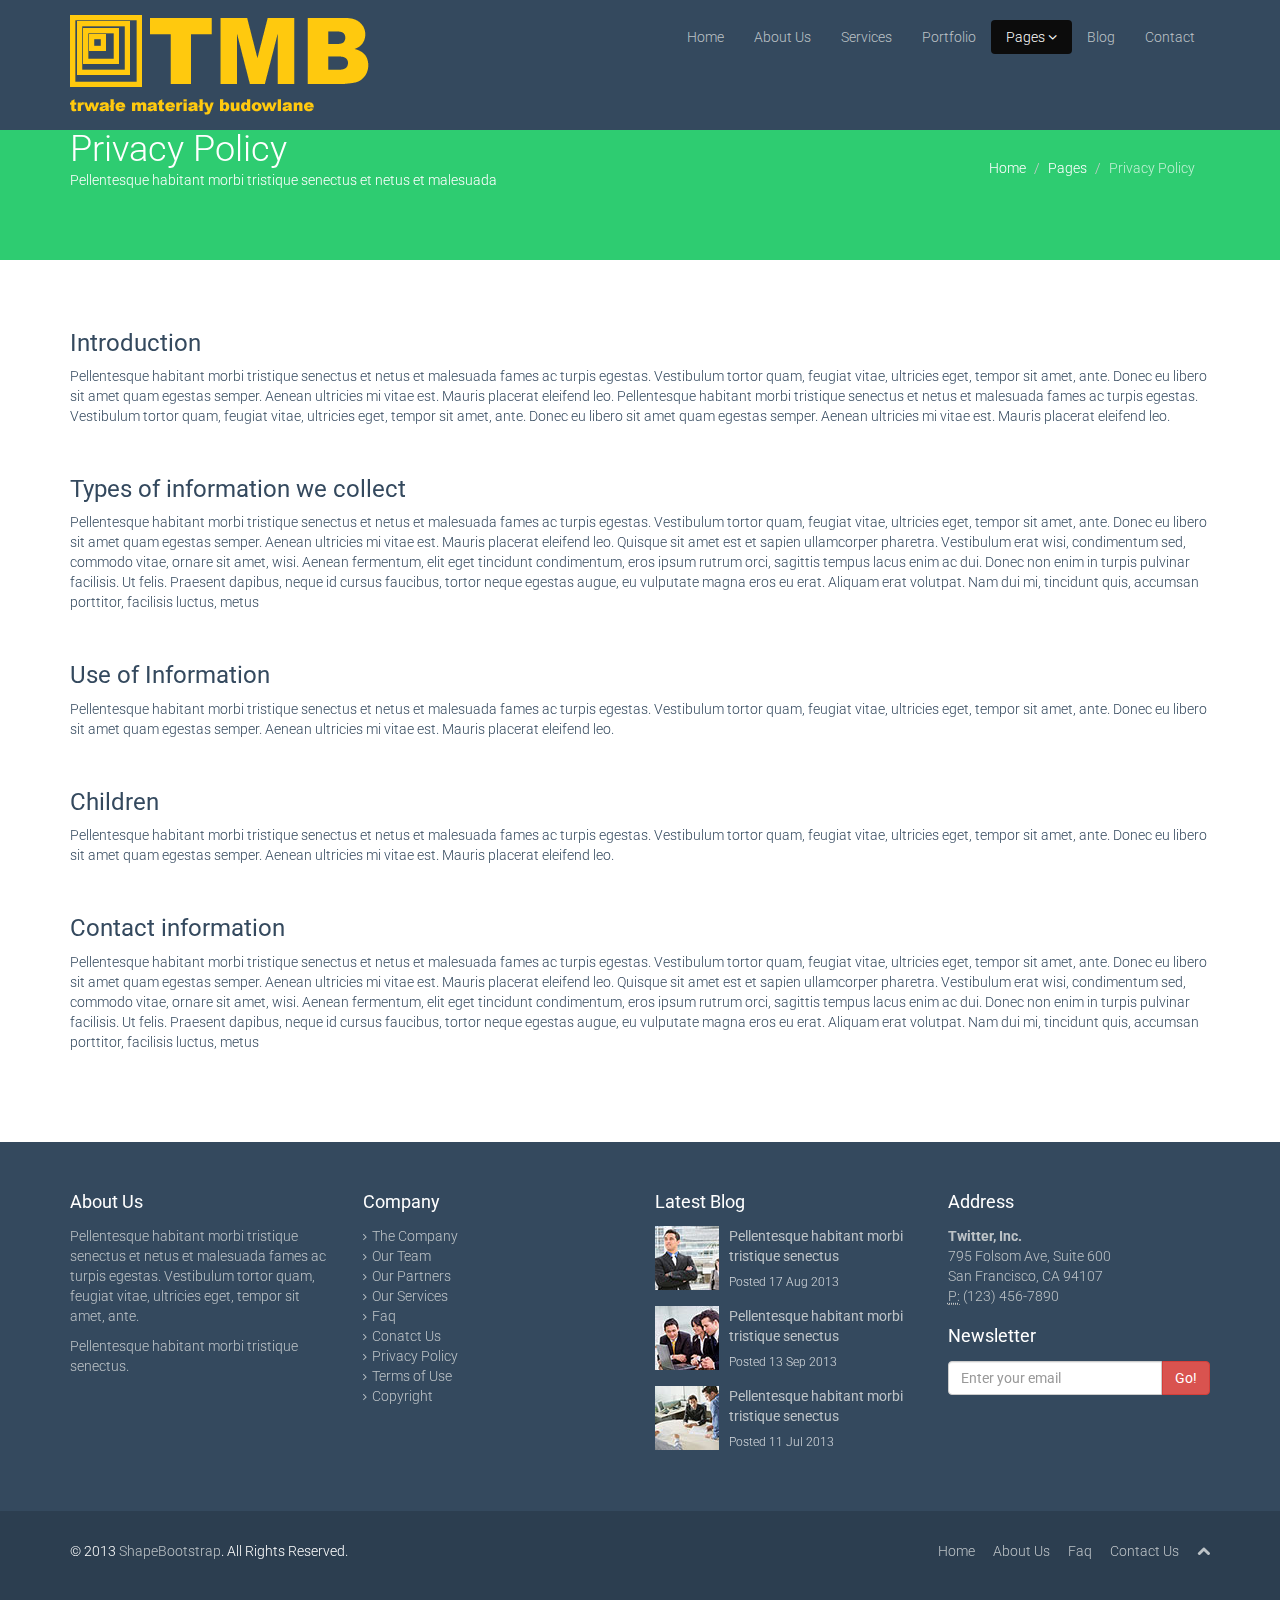
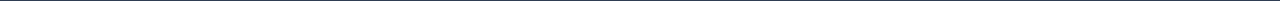
<file: privacy.html>
<!DOCTYPE html>
<html lang="en">
<head>
    <meta charset="utf-8">
    <meta name="viewport" content="width=device-width, initial-scale=1.0">
    <meta name="description" content="">
    <meta name="author" content="">
    <title>Privacy Policy | Flat Theme</title>
    <link href="css/bootstrap.min.css" rel="stylesheet">
    <link href="css/font-awesome.min.css" rel="stylesheet">
    <link href="css/prettyPhoto.css" rel="stylesheet">
    <link href="css/animate.css" rel="stylesheet">
    <link href="css/main.css" rel="stylesheet">
    <!--[if lt IE 9]>
    <script src="js/html5shiv.js"></script>
    <script src="js/respond.min.js"></script>
    <![endif]-->       
    <link rel="shortcut icon" href="images/ico/favicon.ico">
    <link rel="apple-touch-icon-precomposed" sizes="144x144" href="images/ico/apple-touch-icon-144-precomposed.png">
    <link rel="apple-touch-icon-precomposed" sizes="114x114" href="images/ico/apple-touch-icon-114-precomposed.png">
    <link rel="apple-touch-icon-precomposed" sizes="72x72" href="images/ico/apple-touch-icon-72-precomposed.png">
    <link rel="apple-touch-icon-precomposed" href="images/ico/apple-touch-icon-57-precomposed.png">
</head><!--/head-->
<body>
    <header class="navbar navbar-inverse navbar-fixed-top wet-asphalt" role="banner">
        <div class="container">
            <div class="navbar-header">
                <button type="button" class="navbar-toggle" data-toggle="collapse" data-target=".navbar-collapse">
                    <span class="sr-only">Toggle navigation</span>
                    <span class="icon-bar"></span>
                    <span class="icon-bar"></span>
                    <span class="icon-bar"></span>
                </button>
                <a class="navbar-brand" href="index.html"><img src="images/logo.png" alt="logo"></a>
            </div>
            <div class="collapse navbar-collapse">
                <ul class="nav navbar-nav navbar-right">
                    <li><a href="index.html">Home</a></li>
                    <li><a href="about-us.html">About Us</a></li>
                    <li><a href="services.html">Services</a></li>
                    <li><a href="portfolio.html">Portfolio</a></li>
                    <li class="dropdown active">
                        <a href="#" class="dropdown-toggle" data-toggle="dropdown">Pages <i class="icon-angle-down"></i></a>
                        <ul class="dropdown-menu">
                            <li><a href="career.html">Career</a></li>
                            <li><a href="blog-item.html">Blog Single</a></li>
                            <li><a href="faq.html">FAQ</a></li>
                            <li><a href="pricing.html">Pricing</a></li>
                            <li><a href="404.html">404</a></li>
                            <li><a href="registration.html">Registration</a></li>
                            <li class="divider"></li>
                            <li class="active"><a href="privacy.html">Privacy Policy</a></li>
                            <li><a href="terms.html">Terms of Use</a></li>
                        </ul>
                    </li>
                    <li><a href="blog.html">Blog</a></li> 
                    <li><a href="contact-us.html">Contact</a></li>
                </ul>
            </div>
        </div>
    </header><!--/header-->

    <section id="title" class="emerald">
        <div class="container">
            <div class="row">
                <div class="col-sm-6">
                    <h1>Privacy Policy</h1>
                    <p>Pellentesque habitant morbi tristique senectus et netus et malesuada</p>
                </div>
                <div class="col-sm-6">
                    <ul class="breadcrumb pull-right">
                        <li><a href="index.html">Home</a></li>
                        <li><a href="#">Pages</a></li>
                        <li class="active">Privacy Policy</li>
                    </ul>
                </div>
            </div>
        </div>
    </section><!--/#title--> 

    <section id="privacy-policy" class="container">
        <h3>Introduction</h3>
        <p>Pellentesque habitant morbi tristique senectus et netus et malesuada fames ac turpis egestas. Vestibulum tortor quam, feugiat vitae, ultricies eget, tempor sit amet, ante. Donec eu libero sit amet quam egestas semper. Aenean ultricies mi vitae est. Mauris placerat eleifend leo. Pellentesque habitant morbi tristique senectus et netus et malesuada fames ac turpis egestas. Vestibulum tortor quam, feugiat vitae, ultricies eget, tempor sit amet, ante. Donec eu libero sit amet quam egestas semper. Aenean ultricies mi vitae est. Mauris placerat eleifend leo.</p>

        <p>&nbsp;</p>

        <h3>Types of information we collect</h3>
        <p>Pellentesque habitant morbi tristique senectus et netus et malesuada fames ac turpis egestas. Vestibulum tortor quam, feugiat vitae, ultricies eget, tempor sit amet, ante. Donec eu libero sit amet quam egestas semper. Aenean ultricies mi vitae est. Mauris placerat eleifend leo. Quisque sit amet est et sapien ullamcorper pharetra. Vestibulum erat wisi, condimentum sed, commodo vitae, ornare sit amet, wisi. Aenean fermentum, elit eget tincidunt condimentum, eros ipsum rutrum orci, sagittis tempus lacus enim ac dui. Donec non enim in turpis pulvinar facilisis. Ut felis. Praesent dapibus, neque id cursus faucibus, tortor neque egestas augue, eu vulputate magna eros eu erat. Aliquam erat volutpat. Nam dui mi, tincidunt quis, accumsan porttitor, facilisis luctus, metus</p>

        <p>&nbsp;</p>

        <h3>Use of Information</h3>
        <p>Pellentesque habitant morbi tristique senectus et netus et malesuada fames ac turpis egestas. Vestibulum tortor quam, feugiat vitae, ultricies eget, tempor sit amet, ante. Donec eu libero sit amet quam egestas semper. Aenean ultricies mi vitae est. Mauris placerat eleifend leo.</p>

        <p>&nbsp;</p>
        <h3>Children</h3>
        <p>Pellentesque habitant morbi tristique senectus et netus et malesuada fames ac turpis egestas. Vestibulum tortor quam, feugiat vitae, ultricies eget, tempor sit amet, ante. Donec eu libero sit amet quam egestas semper. Aenean ultricies mi vitae est. Mauris placerat eleifend leo.</p>

        <p>&nbsp;</p>
        <h3>Contact information</h3>
        <p>Pellentesque habitant morbi tristique senectus et netus et malesuada fames ac turpis egestas. Vestibulum tortor quam, feugiat vitae, ultricies eget, tempor sit amet, ante. Donec eu libero sit amet quam egestas semper. Aenean ultricies mi vitae est. Mauris placerat eleifend leo. Quisque sit amet est et sapien ullamcorper pharetra. Vestibulum erat wisi, condimentum sed, commodo vitae, ornare sit amet, wisi. Aenean fermentum, elit eget tincidunt condimentum, eros ipsum rutrum orci, sagittis tempus lacus enim ac dui. Donec non enim in turpis pulvinar facilisis. Ut felis. Praesent dapibus, neque id cursus faucibus, tortor neque egestas augue, eu vulputate magna eros eu erat. Aliquam erat volutpat. Nam dui mi, tincidunt quis, accumsan porttitor, facilisis luctus, metus</p>
        <p>&nbsp;</p>
    </section><!--/#privacy-policy-->

    <section id="bottom" class="wet-asphalt">
        <div class="container">
            <div class="row">
                <div class="col-md-3 col-sm-6">
                    <h4>About Us</h4>
                    <p>Pellentesque habitant morbi tristique senectus et netus et malesuada fames ac turpis egestas. Vestibulum tortor quam, feugiat vitae, ultricies eget, tempor sit amet, ante.</p>
                    <p>Pellentesque habitant morbi tristique senectus.</p>
                </div><!--/.col-md-3-->

                <div class="col-md-3 col-sm-6">
                    <h4>Company</h4>
                    <div>
                        <ul class="arrow">
                            <li><a href="#">The Company</a></li>
                            <li><a href="#">Our Team</a></li>
                            <li><a href="#">Our Partners</a></li>
                            <li><a href="#">Our Services</a></li>
                            <li><a href="#">Faq</a></li>
                            <li><a href="#">Conatct Us</a></li>
                            <li><a href="#">Privacy Policy</a></li>
                            <li><a href="#">Terms of Use</a></li>
                            <li><a href="#">Copyright</a></li>
                        </ul>
                    </div>
                </div><!--/.col-md-3-->

                <div class="col-md-3 col-sm-6">
                    <h4>Latest Blog</h4>
                    <div>
                        <div class="media">
                            <div class="pull-left">
                                <img src="images/blog/thumb1.jpg" alt="">
                            </div>
                            <div class="media-body">
                                <span class="media-heading"><a href="#">Pellentesque habitant morbi tristique senectus</a></span>
                                <small class="muted">Posted 17 Aug 2013</small>
                            </div>
                        </div>
                        <div class="media">
                            <div class="pull-left">
                                <img src="images/blog/thumb2.jpg" alt="">
                            </div>
                            <div class="media-body">
                                <span class="media-heading"><a href="#">Pellentesque habitant morbi tristique senectus</a></span>
                                <small class="muted">Posted 13 Sep 2013</small>
                            </div>
                        </div>
                        <div class="media">
                            <div class="pull-left">
                                <img src="images/blog/thumb3.jpg" alt="">
                            </div>
                            <div class="media-body">
                                <span class="media-heading"><a href="#">Pellentesque habitant morbi tristique senectus</a></span>
                                <small class="muted">Posted 11 Jul 2013</small>
                            </div>
                        </div>
                    </div>  
                </div><!--/.col-md-3-->

                <div class="col-md-3 col-sm-6">
                    <h4>Address</h4>
                    <address>
                        <strong>Twitter, Inc.</strong><br>
                        795 Folsom Ave, Suite 600<br>
                        San Francisco, CA 94107<br>
                        <abbr title="Phone">P:</abbr> (123) 456-7890
                    </address>
                    <h4>Newsletter</h4>
                    <form role="form">
                        <div class="input-group">
                            <input type="text" class="form-control" autocomplete="off" placeholder="Enter your email">
                            <span class="input-group-btn">
                                <button class="btn btn-danger" type="button">Go!</button>
                            </span>
                        </div>
                    </form>
                </div> <!--/.col-md-3-->
            </div>
        </div>
    </section><!--/#bottom-->

    <footer id="footer" class="midnight-blue">
        <div class="container">
            <div class="row">
                <div class="col-sm-6">
                    &copy; 2013 <a target="_blank" href="http://shapebootstrap.net/" title="Free Twitter Bootstrap WordPress Themes and HTML templates">ShapeBootstrap</a>. All Rights Reserved.
                </div>
                <div class="col-sm-6">
                    <ul class="pull-right">
                        <li><a href="#">Home</a></li>
                        <li><a href="#">About Us</a></li>
                        <li><a href="#">Faq</a></li>
                        <li><a href="#">Contact Us</a></li>
                        <li><a id="gototop" class="gototop" href="#"><i class="icon-chevron-up"></i></a></li><!--#gototop-->
                    </ul>
                </div>
            </div>
        </div>
    </footer><!--/#footer-->

    <script src="js/jquery.js"></script>
    <script src="js/bootstrap.min.js"></script>
    <script src="js/jquery.prettyPhoto.js"></script>
    <script src="js/main.js"></script>
</body>
</html>
</file>
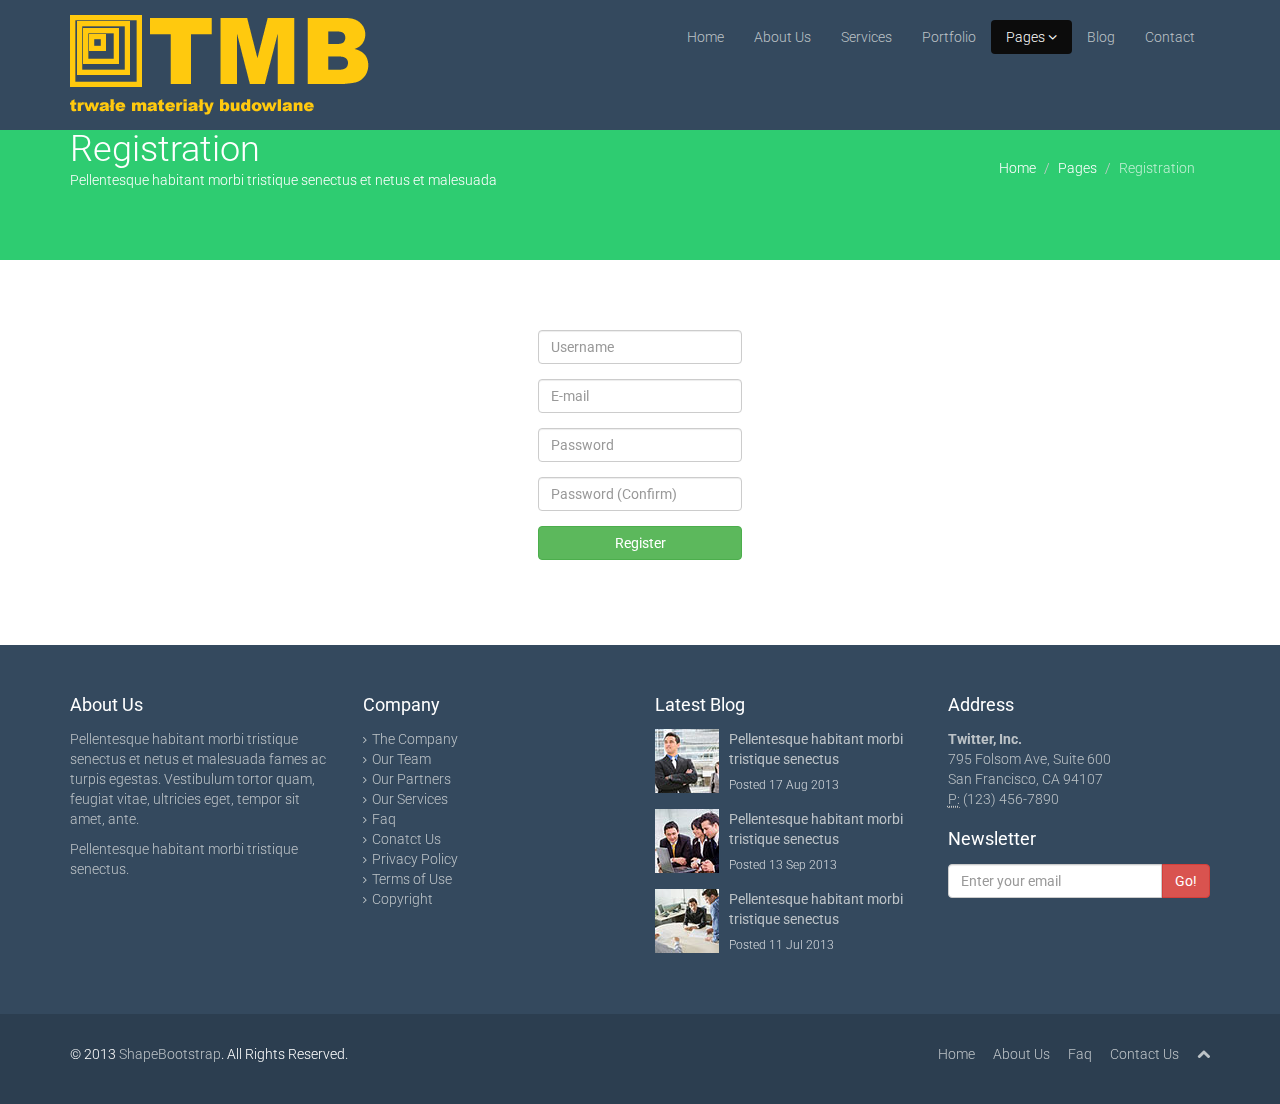
<file: registration.html>
<!DOCTYPE html>
<html lang="en">
<head>
    <meta charset="utf-8">
    <meta name="viewport" content="width=device-width, initial-scale=1.0">
    <meta name="description" content="">
    <meta name="author" content="">
    <title>Registration | Flat Theme</title>
    <link href="css/bootstrap.min.css" rel="stylesheet">
    <link href="css/font-awesome.min.css" rel="stylesheet">
    <link href="css/prettyPhoto.css" rel="stylesheet">
    <link href="css/animate.css" rel="stylesheet">
    <link href="css/main.css" rel="stylesheet">
    <!--[if lt IE 9]>
    <script src="js/html5shiv.js"></script>
    <script src="js/respond.min.js"></script>
    <![endif]-->       
    <link rel="shortcut icon" href="images/ico/favicon.ico">
    <link rel="apple-touch-icon-precomposed" sizes="144x144" href="images/ico/apple-touch-icon-144-precomposed.png">
    <link rel="apple-touch-icon-precomposed" sizes="114x114" href="images/ico/apple-touch-icon-114-precomposed.png">
    <link rel="apple-touch-icon-precomposed" sizes="72x72" href="images/ico/apple-touch-icon-72-precomposed.png">
    <link rel="apple-touch-icon-precomposed" href="images/ico/apple-touch-icon-57-precomposed.png">
</head><!--/head-->
<body>
    <header class="navbar navbar-inverse navbar-fixed-top wet-asphalt" role="banner">
        <div class="container">
            <div class="navbar-header">
                <button type="button" class="navbar-toggle" data-toggle="collapse" data-target=".navbar-collapse">
                    <span class="sr-only">Toggle navigation</span>
                    <span class="icon-bar"></span>
                    <span class="icon-bar"></span>
                    <span class="icon-bar"></span>
                </button>
                <a class="navbar-brand" href="index.html"><img src="images/logo.png" alt="logo"></a>
            </div>
            <div class="collapse navbar-collapse">
                <ul class="nav navbar-nav navbar-right">
                    <li><a href="index.html">Home</a></li>
                    <li><a href="about-us.html">About Us</a></li>
                    <li><a href="services.html">Services</a></li>
                    <li><a href="portfolio.html">Portfolio</a></li>
                    <li class="dropdown active">
                        <a href="#" class="dropdown-toggle" data-toggle="dropdown">Pages <i class="icon-angle-down"></i></a>
                        <ul class="dropdown-menu">
                            <li><a href="career.html">Career</a></li>
                            <li><a href="blog-item.html">Blog Single</a></li>
                            <li><a href="faq.html">FAQ</a></li>
                            <li><a href="pricing.html">Pricing</a></li>
                            <li><a href="404.html">404</a></li>
                            <li class="active"><a href="registration.html">Registration</a></li>
                            <li class="divider"></li>
                            <li><a href="privacy.html">Privacy Policy</a></li>
                            <li><a href="terms.html">Terms of Use</a></li>
                        </ul>
                    </li>
                    <li><a href="blog.html">Blog</a></li> 
                    <li><a href="contact-us.html">Contact</a></li>
                </ul>
            </div>
        </div>
    </header><!--/header-->

    <section id="title" class="emerald">
        <div class="container">
            <div class="row">
                <div class="col-sm-6">
                    <h1>Registration</h1>
                    <p>Pellentesque habitant morbi tristique senectus et netus et malesuada</p>
                </div>
                <div class="col-sm-6">
                    <ul class="breadcrumb pull-right">
                        <li><a href="index.html">Home</a></li>
                        <li><a href="#">Pages</a></li>
                        <li class="active">Registration</li>
                    </ul>
                </div>
            </div>
        </div>
    </section><!--/#title-->     

    <section id="registration" class="container">
        <form class="center" role="form">
            <fieldset class="registration-form">
                <div class="form-group">
                    <input type="text" id="username" name="username" placeholder="Username" class="form-control">
                </div>
                <div class="form-group">
                    <input type="text" id="email" name="email" placeholder="E-mail" class="form-control">
                </div>
                <div class="form-group">
                    <input type="password" id="password" name="password" placeholder="Password" class="form-control">
                </div>
                <div class="form-group">
                    <input type="password" id="password_confirm" name="password_confirm" placeholder="Password (Confirm)" class="form-control">
                </div>
                <div class="form-group">
                    <button class="btn btn-success btn-md btn-block">Register</button>
                </div>
            </fieldset>
        </form>
    </section><!--/#registration-->

    <section id="bottom" class="wet-asphalt">
        <div class="container">
            <div class="row">
                <div class="col-md-3 col-sm-6">
                    <h4>About Us</h4>
                    <p>Pellentesque habitant morbi tristique senectus et netus et malesuada fames ac turpis egestas. Vestibulum tortor quam, feugiat vitae, ultricies eget, tempor sit amet, ante.</p>
                    <p>Pellentesque habitant morbi tristique senectus.</p>
                </div><!--/.col-md-3-->

                <div class="col-md-3 col-sm-6">
                    <h4>Company</h4>
                    <div>
                        <ul class="arrow">
                            <li><a href="#">The Company</a></li>
                            <li><a href="#">Our Team</a></li>
                            <li><a href="#">Our Partners</a></li>
                            <li><a href="#">Our Services</a></li>
                            <li><a href="#">Faq</a></li>
                            <li><a href="#">Conatct Us</a></li>
                            <li><a href="#">Privacy Policy</a></li>
                            <li><a href="#">Terms of Use</a></li>
                            <li><a href="#">Copyright</a></li>
                        </ul>
                    </div>
                </div><!--/.col-md-3-->

                <div class="col-md-3 col-sm-6">
                    <h4>Latest Blog</h4>
                    <div>
                        <div class="media">
                            <div class="pull-left">
                                <img src="images/blog/thumb1.jpg" alt="">
                            </div>
                            <div class="media-body">
                                <span class="media-heading"><a href="#">Pellentesque habitant morbi tristique senectus</a></span>
                                <small class="muted">Posted 17 Aug 2013</small>
                            </div>
                        </div>
                        <div class="media">
                            <div class="pull-left">
                                <img src="images/blog/thumb2.jpg" alt="">
                            </div>
                            <div class="media-body">
                                <span class="media-heading"><a href="#">Pellentesque habitant morbi tristique senectus</a></span>
                                <small class="muted">Posted 13 Sep 2013</small>
                            </div>
                        </div>
                        <div class="media">
                            <div class="pull-left">
                                <img src="images/blog/thumb3.jpg" alt="">
                            </div>
                            <div class="media-body">
                                <span class="media-heading"><a href="#">Pellentesque habitant morbi tristique senectus</a></span>
                                <small class="muted">Posted 11 Jul 2013</small>
                            </div>
                        </div>
                    </div>  
                </div><!--/.col-md-3-->

                <div class="col-md-3 col-sm-6">
                    <h4>Address</h4>
                    <address>
                        <strong>Twitter, Inc.</strong><br>
                        795 Folsom Ave, Suite 600<br>
                        San Francisco, CA 94107<br>
                        <abbr title="Phone">P:</abbr> (123) 456-7890
                    </address>
                    <h4>Newsletter</h4>
                    <form role="form">
                        <div class="input-group">
                            <input type="text" class="form-control" autocomplete="off" placeholder="Enter your email">
                            <span class="input-group-btn">
                                <button class="btn btn-danger" type="button">Go!</button>
                            </span>
                        </div>
                    </form>
                </div> <!--/.col-md-3-->
            </div>
        </div>
    </section><!--/#bottom-->

    <footer id="footer" class="midnight-blue">
        <div class="container">
            <div class="row">
                <div class="col-sm-6">
                    &copy; 2013 <a target="_blank" href="http://shapebootstrap.net/" title="Free Twitter Bootstrap WordPress Themes and HTML templates">ShapeBootstrap</a>. All Rights Reserved.
                </div>
                <div class="col-sm-6">
                    <ul class="pull-right">
                        <li><a href="#">Home</a></li>
                        <li><a href="#">About Us</a></li>
                        <li><a href="#">Faq</a></li>
                        <li><a href="#">Contact Us</a></li>
                        <li><a id="gototop" class="gototop" href="#"><i class="icon-chevron-up"></i></a></li><!--#gototop-->
                    </ul>
                </div>
            </div>
        </div>
    </footer><!--/#footer-->

    <script src="js/jquery.js"></script>
    <script src="js/bootstrap.min.js"></script>
    <script src="js/jquery.prettyPhoto.js"></script>
    <script src="js/main.js"></script>
</body>
</html>
</file>
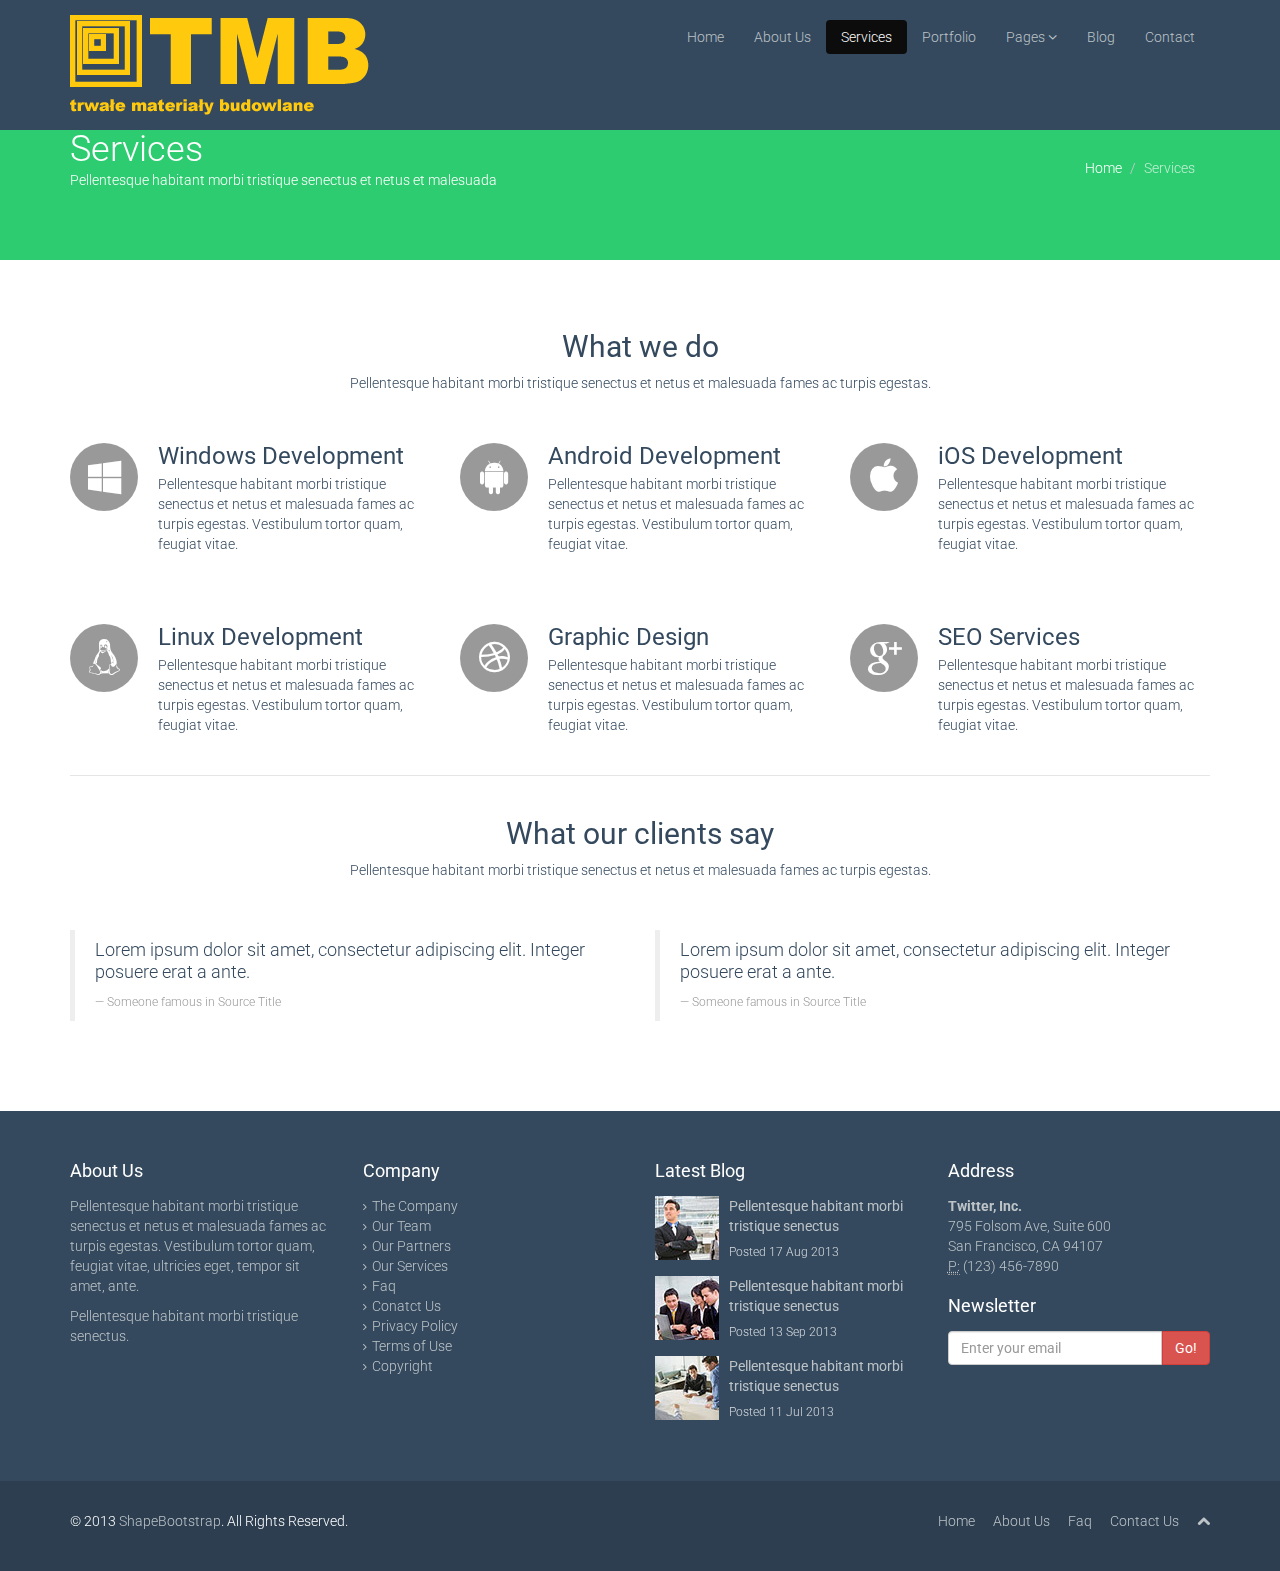
<file: services.html>
<!DOCTYPE html>
<html lang="en">
<head>
    <meta charset="utf-8">
    <meta name="viewport" content="width=device-width, initial-scale=1.0">
    <meta name="description" content="">
    <meta name="author" content="">
    <title>Services | Flat Theme</title>
    <link href="css/bootstrap.min.css" rel="stylesheet">
    <link href="css/font-awesome.min.css" rel="stylesheet">
    <link href="css/prettyPhoto.css" rel="stylesheet">
    <link href="css/animate.css" rel="stylesheet">
    <link href="css/main.css" rel="stylesheet">
    <!--[if lt IE 9]>
    <script src="js/html5shiv.js"></script>
    <script src="js/respond.min.js"></script>
    <![endif]-->       
    <link rel="shortcut icon" href="images/ico/favicon.ico">
    <link rel="apple-touch-icon-precomposed" sizes="144x144" href="images/ico/apple-touch-icon-144-precomposed.png">
    <link rel="apple-touch-icon-precomposed" sizes="114x114" href="images/ico/apple-touch-icon-114-precomposed.png">
    <link rel="apple-touch-icon-precomposed" sizes="72x72" href="images/ico/apple-touch-icon-72-precomposed.png">
    <link rel="apple-touch-icon-precomposed" href="images/ico/apple-touch-icon-57-precomposed.png">
</head><!--/head-->
<body>
    <header class="navbar navbar-inverse navbar-fixed-top wet-asphalt" role="banner">
        <div class="container">
            <div class="navbar-header">
                <button type="button" class="navbar-toggle" data-toggle="collapse" data-target=".navbar-collapse">
                    <span class="sr-only">Toggle navigation</span>
                    <span class="icon-bar"></span>
                    <span class="icon-bar"></span>
                    <span class="icon-bar"></span>
                </button>
                <a class="navbar-brand" href="index.html"><img src="images/logo.png" alt="logo"></a>
            </div>
            <div class="collapse navbar-collapse">
                <ul class="nav navbar-nav navbar-right">
                    <li><a href="index.html">Home</a></li>
                    <li><a href="about-us.html">About Us</a></li>
                    <li class="active"><a href="services.html">Services</a></li>
                    <li><a href="portfolio.html">Portfolio</a></li>
                    <li class="dropdown">
                        <a href="#" class="dropdown-toggle" data-toggle="dropdown">Pages <i class="icon-angle-down"></i></a>
                        <ul class="dropdown-menu">
                            <li><a href="career.html">Career</a></li>
                            <li><a href="blog-item.html">Blog Single</a></li>
                            <li><a href="faq.html">FAQ</a></li>
                            <li><a href="pricing.html">Pricing</a></li>
                            <li><a href="404.html">404</a></li>
                            <li><a href="registration.html">Registration</a></li>
                            <li class="divider"></li>
                            <li><a href="privacy.html">Privacy Policy</a></li>
                            <li><a href="terms.html">Terms of Use</a></li>
                        </ul>
                    </li>
                    <li><a href="blog.html">Blog</a></li> 
                    <li><a href="contact-us.html">Contact</a></li>
                </ul>
            </div>
        </div>
    </header><!--/header-->

    <section id="title" class="emerald">
        <div class="container">
            <div class="row">
                <div class="col-sm-6">
                    <h1>Services</h1>
                    <p>Pellentesque habitant morbi tristique senectus et netus et malesuada</p>
                </div>
                <div class="col-sm-6">
                    <ul class="breadcrumb pull-right">
                        <li><a href="index.html">Home</a></li>
                        <li class="active">Services</li>
                    </ul>
                </div>
            </div>
        </div>
    </section><!--/#title-->     

    <section id="services">
        <div class="container">
            <div class="row">
                <div class="col-md-12">
                    <div class="center gap">
                        <h2>What we do</h2>
                        <p>Pellentesque habitant morbi tristique senectus et netus et malesuada fames ac turpis egestas.</p>
                    </div>                
                </div>
            </div>
            <div class="row">
                <div class="col-md-4 col-sm-6">
                    <div class="media">
                        <div class="pull-left">
                            <i class="icon-windows icon-md"></i>
                        </div>
                        <div class="media-body">
                            <h3 class="media-heading">Windows Development</h3>
                            <p>Pellentesque habitant morbi tristique senectus et netus et malesuada fames ac turpis egestas. Vestibulum tortor quam, feugiat vitae.</p>
                        </div>
                    </div>
                </div><!--/.col-md-4-->
                <div class="col-md-4 col-sm-6">
                    <div class="media">
                        <div class="pull-left">
                            <i class="icon-android icon-md"></i>
                        </div>
                        <div class="media-body">
                            <h3 class="media-heading">Android Development</h3>
                            <p>Pellentesque habitant morbi tristique senectus et netus et malesuada fames ac turpis egestas. Vestibulum tortor quam, feugiat vitae.</p>
                        </div>
                    </div>
                </div><!--/.col-md-4-->
                <div class="col-md-4 col-sm-6">
                    <div class="media">
                        <div class="pull-left">
                            <i class="icon-apple icon-md"></i>
                        </div>
                        <div class="media-body">
                            <h3 class="media-heading">iOS Development</h3>
                            <p>Pellentesque habitant morbi tristique senectus et netus et malesuada fames ac turpis egestas. Vestibulum tortor quam, feugiat vitae.</p>
                        </div>
                    </div>
                </div><!--/.col-md-4-->
            </div><!--/.row-->
            <div class="gap"></div>
            <div class="row">
                <div class="col-md-4 col-sm-6">
                    <div class="media">
                        <div class="pull-left">
                            <i class="icon-linux icon-md"></i>
                        </div>
                        <div class="media-body">
                            <h3 class="media-heading">Linux Development</h3>
                            <p>Pellentesque habitant morbi tristique senectus et netus et malesuada fames ac turpis egestas. Vestibulum tortor quam, feugiat vitae.</p>
                        </div>
                    </div>
                </div><!--/.col-md-4-->
                <div class="col-md-4 col-sm-6">
                    <div class="media">
                        <div class="pull-left">
                            <i class="icon-dribbble icon-md"></i>
                        </div>
                        <div class="media-body">
                            <h3 class="media-heading">Graphic Design</h3>
                            <p>Pellentesque habitant morbi tristique senectus et netus et malesuada fames ac turpis egestas. Vestibulum tortor quam, feugiat vitae.</p>
                        </div>
                    </div>
                </div><!--/.col-md-4-->
                <div class="col-md-4 col-sm-6">
                    <div class="media">
                        <div class="pull-left">
                            <i class="icon-google-plus icon-md"></i>
                        </div>
                        <div class="media-body">
                            <h3 class="media-heading">SEO Services</h3>
                            <p>Pellentesque habitant morbi tristique senectus et netus et malesuada fames ac turpis egestas. Vestibulum tortor quam, feugiat vitae.</p>
                        </div>
                    </div>
                </div><!--/.col-md-4-->
            </div><!--/.row-->
            <hr>
            <div class="row">
                <div class="col-lg-12">
                    <div class="center">
                        <h2>What our clients say</h2>
                        <p>Pellentesque habitant morbi tristique senectus et netus et malesuada fames ac turpis egestas.</p>
                    </div>
                    <div class="gap"></div>
                    <div class="row">
                        <div class="col-md-6">
                            <blockquote>
                                <p>Lorem ipsum dolor sit amet, consectetur adipiscing elit. Integer posuere erat a ante.</p>
                                <small>Someone famous in <cite title="Source Title">Source Title</cite></small>
                            </blockquote>
                        </div>
                        <div class="col-md-6">
                            <blockquote>
                                <p>Lorem ipsum dolor sit amet, consectetur adipiscing elit. Integer posuere erat a ante.</p>
                                <small>Someone famous in <cite title="Source Title">Source Title</cite></small>
                            </blockquote>
                        </div>
                    </div>
                </div>
            </div>
        </div>
    </section><!--/#services-->

    <section id="bottom" class="wet-asphalt">
        <div class="container">
            <div class="row">
                <div class="col-md-3 col-sm-6">
                    <h4>About Us</h4>
                    <p>Pellentesque habitant morbi tristique senectus et netus et malesuada fames ac turpis egestas. Vestibulum tortor quam, feugiat vitae, ultricies eget, tempor sit amet, ante.</p>
                    <p>Pellentesque habitant morbi tristique senectus.</p>
                </div><!--/.col-md-3-->

                <div class="col-md-3 col-sm-6">
                    <h4>Company</h4>
                    <div>
                        <ul class="arrow">
                            <li><a href="#">The Company</a></li>
                            <li><a href="#">Our Team</a></li>
                            <li><a href="#">Our Partners</a></li>
                            <li><a href="#">Our Services</a></li>
                            <li><a href="#">Faq</a></li>
                            <li><a href="#">Conatct Us</a></li>
                            <li><a href="#">Privacy Policy</a></li>
                            <li><a href="#">Terms of Use</a></li>
                            <li><a href="#">Copyright</a></li>
                        </ul>
                    </div>
                </div><!--/.col-md-3-->

                <div class="col-md-3 col-sm-6">
                    <h4>Latest Blog</h4>
                    <div>
                        <div class="media">
                            <div class="pull-left">
                                <img src="images/blog/thumb1.jpg" alt="">
                            </div>
                            <div class="media-body">
                                <span class="media-heading"><a href="#">Pellentesque habitant morbi tristique senectus</a></span>
                                <small class="muted">Posted 17 Aug 2013</small>
                            </div>
                        </div>
                        <div class="media">
                            <div class="pull-left">
                                <img src="images/blog/thumb2.jpg" alt="">
                            </div>
                            <div class="media-body">
                                <span class="media-heading"><a href="#">Pellentesque habitant morbi tristique senectus</a></span>
                                <small class="muted">Posted 13 Sep 2013</small>
                            </div>
                        </div>
                        <div class="media">
                            <div class="pull-left">
                                <img src="images/blog/thumb3.jpg" alt="">
                            </div>
                            <div class="media-body">
                                <span class="media-heading"><a href="#">Pellentesque habitant morbi tristique senectus</a></span>
                                <small class="muted">Posted 11 Jul 2013</small>
                            </div>
                        </div>
                    </div>  
                </div><!--/.col-md-3-->

                <div class="col-md-3 col-sm-6">
                    <h4>Address</h4>
                    <address>
                        <strong>Twitter, Inc.</strong><br>
                        795 Folsom Ave, Suite 600<br>
                        San Francisco, CA 94107<br>
                        <abbr title="Phone">P:</abbr> (123) 456-7890
                    </address>
                    <h4>Newsletter</h4>
                    <form role="form">
                        <div class="input-group">
                            <input type="text" class="form-control" autocomplete="off" placeholder="Enter your email">
                            <span class="input-group-btn">
                                <button class="btn btn-danger" type="button">Go!</button>
                            </span>
                        </div>
                    </form>
                </div> <!--/.col-md-3-->
            </div>
        </div>
    </section><!--/#bottom-->

    <footer id="footer" class="midnight-blue">
        <div class="container">
            <div class="row">
                <div class="col-sm-6">
                    &copy; 2013 <a target="_blank" href="http://shapebootstrap.net/" title="Free Twitter Bootstrap WordPress Themes and HTML templates">ShapeBootstrap</a>. All Rights Reserved.
                </div>
                <div class="col-sm-6">
                    <ul class="pull-right">
                        <li><a href="#">Home</a></li>
                        <li><a href="#">About Us</a></li>
                        <li><a href="#">Faq</a></li>
                        <li><a href="#">Contact Us</a></li>
                        <li><a id="gototop" class="gototop" href="#"><i class="icon-chevron-up"></i></a></li><!--#gototop-->
                    </ul>
                </div>
            </div>
        </div>
    </footer><!--/#footer-->

    <script src="js/jquery.js"></script>
    <script src="js/bootstrap.min.js"></script>
    <script src="js/jquery.prettyPhoto.js"></script>
    <script src="js/main.js"></script>
</body>
</html>
</file>
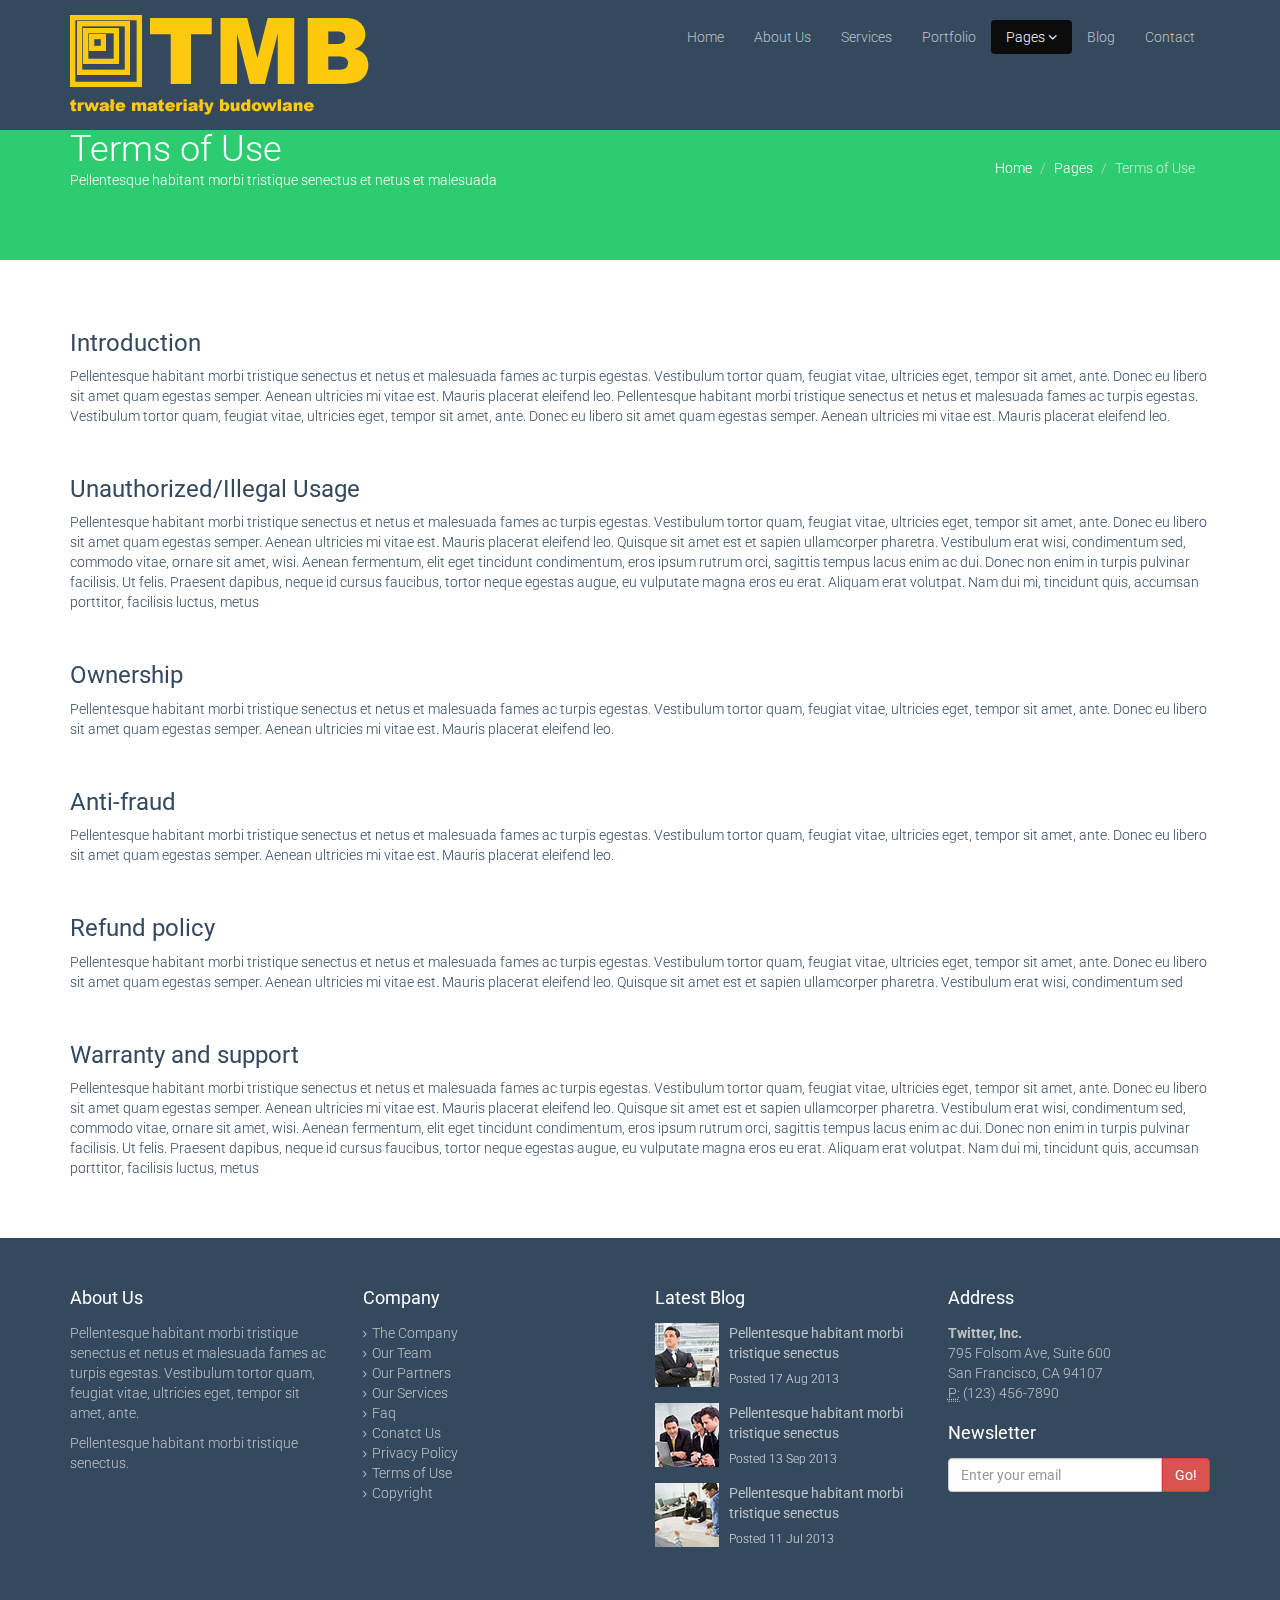
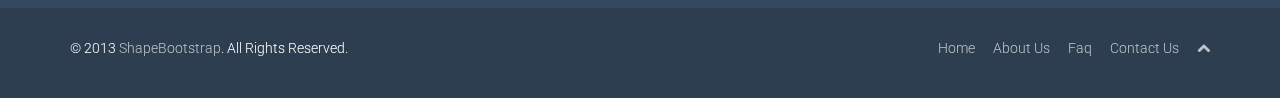
<file: terms.html>
<!DOCTYPE html>
<html lang="en">
<head>
    <meta charset="utf-8">
    <meta name="viewport" content="width=device-width, initial-scale=1.0">
    <meta name="description" content="">
    <meta name="author" content="">
    <title>Terms of Use | Flat Theme</title>
    <link href="css/bootstrap.min.css" rel="stylesheet">
    <link href="css/font-awesome.min.css" rel="stylesheet">
    <link href="css/prettyPhoto.css" rel="stylesheet">
    <link href="css/animate.css" rel="stylesheet">
    <link href="css/main.css" rel="stylesheet">
    <!--[if lt IE 9]>
    <script src="js/html5shiv.js"></script>
    <script src="js/respond.min.js"></script>
    <![endif]-->       
    <link rel="shortcut icon" href="images/ico/favicon.ico">
    <link rel="apple-touch-icon-precomposed" sizes="144x144" href="images/ico/apple-touch-icon-144-precomposed.png">
    <link rel="apple-touch-icon-precomposed" sizes="114x114" href="images/ico/apple-touch-icon-114-precomposed.png">
    <link rel="apple-touch-icon-precomposed" sizes="72x72" href="images/ico/apple-touch-icon-72-precomposed.png">
    <link rel="apple-touch-icon-precomposed" href="images/ico/apple-touch-icon-57-precomposed.png">
</head><!--/head-->
<body>
    <header class="navbar navbar-inverse navbar-fixed-top wet-asphalt" role="banner">
        <div class="container">
            <div class="navbar-header">
                <button type="button" class="navbar-toggle" data-toggle="collapse" data-target=".navbar-collapse">
                    <span class="sr-only">Toggle navigation</span>
                    <span class="icon-bar"></span>
                    <span class="icon-bar"></span>
                    <span class="icon-bar"></span>
                </button>
                <a class="navbar-brand" href="index.html"><img src="images/logo.png" alt="logo"></a>
            </div>
            <div class="collapse navbar-collapse">
                <ul class="nav navbar-nav navbar-right">
                    <li><a href="index.html">Home</a></li>
                    <li><a href="about-us.html">About Us</a></li>
                    <li><a href="services.html">Services</a></li>
                    <li><a href="portfolio.html">Portfolio</a></li>
                    <li class="dropdown active">
                        <a href="#" class="dropdown-toggle" data-toggle="dropdown">Pages <i class="icon-angle-down"></i></a>
                        <ul class="dropdown-menu">
                            <li><a href="career.html">Career</a></li>
                            <li><a href="blog-item.html">Blog Single</a></li>
                            <li><a href="faq.html">FAQ</a></li>
                            <li><a href="pricing.html">Pricing</a></li>
                            <li><a href="404.html">404</a></li>
                            <li><a href="registration.html">Registration</a></li>
                            <li class="divider"></li>
                            <li><a href="privacy.html">Privacy Policy</a></li>
                            <li class="active"><a href="terms.html">Terms of Use</a></li>
                        </ul>
                    </li>
                    <li><a href="blog.html">Blog</a></li> 
                    <li><a href="contact-us.html">Contact</a></li>
                </ul>
            </div>
        </div>
    </header><!--/header-->

    <section id="title" class="emerald">
        <div class="container">
            <div class="row">
                <div class="col-sm-6">
                    <h1>Terms of Use</h1>
                    <p>Pellentesque habitant morbi tristique senectus et netus et malesuada</p>
                </div>
                <div class="col-sm-6">
                    <ul class="breadcrumb pull-right">
                        <li><a href="index.html">Home</a></li>
                        <li><a href="#">Pages</a></li>
                        <li class="active">Terms of Use</li>
                    </ul>
                </div>
            </div>
        </div>
    </section><!--/#title-->    

    <section id="terms" class="container">
        <h3>Introduction</h3>
        <p>Pellentesque habitant morbi tristique senectus et netus et malesuada fames ac turpis egestas. Vestibulum tortor quam, feugiat vitae, ultricies eget, tempor sit amet, ante. Donec eu libero sit amet quam egestas semper. Aenean ultricies mi vitae est. Mauris placerat eleifend leo. Pellentesque habitant morbi tristique senectus et netus et malesuada fames ac turpis egestas. Vestibulum tortor quam, feugiat vitae, ultricies eget, tempor sit amet, ante. Donec eu libero sit amet quam egestas semper. Aenean ultricies mi vitae est. Mauris placerat eleifend leo.</p>

        <p>&nbsp;</p>

        <h3>Unauthorized/Illegal Usage</h3>
        <p>Pellentesque habitant morbi tristique senectus et netus et malesuada fames ac turpis egestas. Vestibulum tortor quam, feugiat vitae, ultricies eget, tempor sit amet, ante. Donec eu libero sit amet quam egestas semper. Aenean ultricies mi vitae est. Mauris placerat eleifend leo. Quisque sit amet est et sapien ullamcorper pharetra. Vestibulum erat wisi, condimentum sed, commodo vitae, ornare sit amet, wisi. Aenean fermentum, elit eget tincidunt condimentum, eros ipsum rutrum orci, sagittis tempus lacus enim ac dui. Donec non enim in turpis pulvinar facilisis. Ut felis. Praesent dapibus, neque id cursus faucibus, tortor neque egestas augue, eu vulputate magna eros eu erat. Aliquam erat volutpat. Nam dui mi, tincidunt quis, accumsan porttitor, facilisis luctus, metus</p>

        <p>&nbsp;</p>

        <h3>Ownership</h3>
        <p>Pellentesque habitant morbi tristique senectus et netus et malesuada fames ac turpis egestas. Vestibulum tortor quam, feugiat vitae, ultricies eget, tempor sit amet, ante. Donec eu libero sit amet quam egestas semper. Aenean ultricies mi vitae est. Mauris placerat eleifend leo.</p>

        <p>&nbsp;</p>
        <h3>Anti-fraud</h3>
        <p>Pellentesque habitant morbi tristique senectus et netus et malesuada fames ac turpis egestas. Vestibulum tortor quam, feugiat vitae, ultricies eget, tempor sit amet, ante. Donec eu libero sit amet quam egestas semper. Aenean ultricies mi vitae est. Mauris placerat eleifend leo.</p>

        <p>&nbsp;</p>
        <h3>Refund policy</h3>
        <p>Pellentesque habitant morbi tristique senectus et netus et malesuada fames ac turpis egestas. Vestibulum tortor quam, feugiat vitae, ultricies eget, tempor sit amet, ante. Donec eu libero sit amet quam egestas semper. Aenean ultricies mi vitae est. Mauris placerat eleifend leo. Quisque sit amet est et sapien ullamcorper pharetra. Vestibulum erat wisi, condimentum sed</p>
        <p>&nbsp;</p>

        <h3>Warranty and support</h3>
        <p>Pellentesque habitant morbi tristique senectus et netus et malesuada fames ac turpis egestas. Vestibulum tortor quam, feugiat vitae, ultricies eget, tempor sit amet, ante. Donec eu libero sit amet quam egestas semper. Aenean ultricies mi vitae est. Mauris placerat eleifend leo. Quisque sit amet est et sapien ullamcorper pharetra. Vestibulum erat wisi, condimentum sed, commodo vitae, ornare sit amet, wisi. Aenean fermentum, elit eget tincidunt condimentum, eros ipsum rutrum orci, sagittis tempus lacus enim ac dui. Donec non enim in turpis pulvinar facilisis. Ut felis. Praesent dapibus, neque id cursus faucibus, tortor neque egestas augue, eu vulputate magna eros eu erat. Aliquam erat volutpat. Nam dui mi, tincidunt quis, accumsan porttitor, facilisis luctus, metus</p>
    </section><!--/#terms-->

    <section id="bottom" class="wet-asphalt">
        <div class="container">
            <div class="row">
                <div class="col-md-3 col-sm-6">
                    <h4>About Us</h4>
                    <p>Pellentesque habitant morbi tristique senectus et netus et malesuada fames ac turpis egestas. Vestibulum tortor quam, feugiat vitae, ultricies eget, tempor sit amet, ante.</p>
                    <p>Pellentesque habitant morbi tristique senectus.</p>
                </div><!--/.col-md-3-->

                <div class="col-md-3 col-sm-6">
                    <h4>Company</h4>
                    <div>
                        <ul class="arrow">
                            <li><a href="#">The Company</a></li>
                            <li><a href="#">Our Team</a></li>
                            <li><a href="#">Our Partners</a></li>
                            <li><a href="#">Our Services</a></li>
                            <li><a href="#">Faq</a></li>
                            <li><a href="#">Conatct Us</a></li>
                            <li><a href="#">Privacy Policy</a></li>
                            <li><a href="#">Terms of Use</a></li>
                            <li><a href="#">Copyright</a></li>
                        </ul>
                    </div>
                </div><!--/.col-md-3-->

                <div class="col-md-3 col-sm-6">
                    <h4>Latest Blog</h4>
                    <div>
                        <div class="media">
                            <div class="pull-left">
                                <img src="images/blog/thumb1.jpg" alt="">
                            </div>
                            <div class="media-body">
                                <span class="media-heading"><a href="#">Pellentesque habitant morbi tristique senectus</a></span>
                                <small class="muted">Posted 17 Aug 2013</small>
                            </div>
                        </div>
                        <div class="media">
                            <div class="pull-left">
                                <img src="images/blog/thumb2.jpg" alt="">
                            </div>
                            <div class="media-body">
                                <span class="media-heading"><a href="#">Pellentesque habitant morbi tristique senectus</a></span>
                                <small class="muted">Posted 13 Sep 2013</small>
                            </div>
                        </div>
                        <div class="media">
                            <div class="pull-left">
                                <img src="images/blog/thumb3.jpg" alt="">
                            </div>
                            <div class="media-body">
                                <span class="media-heading"><a href="#">Pellentesque habitant morbi tristique senectus</a></span>
                                <small class="muted">Posted 11 Jul 2013</small>
                            </div>
                        </div>
                    </div>  
                </div><!--/.col-md-3-->

                <div class="col-md-3 col-sm-6">
                    <h4>Address</h4>
                    <address>
                        <strong>Twitter, Inc.</strong><br>
                        795 Folsom Ave, Suite 600<br>
                        San Francisco, CA 94107<br>
                        <abbr title="Phone">P:</abbr> (123) 456-7890
                    </address>
                    <h4>Newsletter</h4>
                    <form role="form">
                        <div class="input-group">
                            <input type="text" class="form-control" autocomplete="off" placeholder="Enter your email">
                            <span class="input-group-btn">
                                <button class="btn btn-danger" type="button">Go!</button>
                            </span>
                        </div>
                    </form>
                </div> <!--/.col-md-3-->
            </div>
        </div>
    </section><!--/#bottom-->

    <footer id="footer" class="midnight-blue">
        <div class="container">
            <div class="row">
                <div class="col-sm-6">
                    &copy; 2013 <a target="_blank" href="http://shapebootstrap.net/" title="Free Twitter Bootstrap WordPress Themes and HTML templates">ShapeBootstrap</a>. All Rights Reserved.
                </div>
                <div class="col-sm-6">
                    <ul class="pull-right">
                        <li><a href="#">Home</a></li>
                        <li><a href="#">About Us</a></li>
                        <li><a href="#">Faq</a></li>
                        <li><a href="#">Contact Us</a></li>
                        <li><a id="gototop" class="gototop" href="#"><i class="icon-chevron-up"></i></a></li><!--#gototop-->
                    </ul>
                </div>
            </div>
        </div>
    </footer><!--/#footer-->

    <script src="js/jquery.js"></script>
    <script src="js/bootstrap.min.js"></script>
    <script src="js/jquery.prettyPhoto.js"></script>
    <script src="js/main.js"></script>
</body>
</html>
</file>
<file: css/prettyPhoto.css>
div.pp_default .pp_top,div.pp_default .pp_top .pp_middle,div.pp_default .pp_top .pp_left,div.pp_default .pp_top .pp_right,div.pp_default .pp_bottom,div.pp_default .pp_bottom .pp_left,div.pp_default .pp_bottom .pp_middle,div.pp_default .pp_bottom .pp_right{height:13px}
div.pp_default .pp_top .pp_left{background:url(../images/prettyPhoto/default/sprite.png) -78px -93px no-repeat}
div.pp_default .pp_top .pp_middle{background:url(../images/prettyPhoto/default/sprite_x.png) top left repeat-x}
div.pp_default .pp_top .pp_right{background:url(../images/prettyPhoto/default/sprite.png) -112px -93px no-repeat}
div.pp_default .pp_content .ppt{color:#f8f8f8}
div.pp_default .pp_content_container .pp_left{background:url(../images/prettyPhoto/default/sprite_y.png) -7px 0 repeat-y;padding-left:13px}
div.pp_default .pp_content_container .pp_right{background:url(../images/prettyPhoto/default/sprite_y.png) top right repeat-y;padding-right:13px}
div.pp_default .pp_next:hover{background:url(../images/prettyPhoto/default/sprite_next.png) center right no-repeat;cursor:pointer}
div.pp_default .pp_previous:hover{background:url(../images/prettyPhoto/default/sprite_prev.png) center left no-repeat;cursor:pointer}
div.pp_default .pp_expand{background:url(../images/prettyPhoto/default/sprite.png) 0 -29px no-repeat;cursor:pointer;width:28px;height:28px}
div.pp_default .pp_expand:hover{background:url(../images/prettyPhoto/default/sprite.png) 0 -56px no-repeat;cursor:pointer}
div.pp_default .pp_contract{background:url(../images/prettyPhoto/default/sprite.png) 0 -84px no-repeat;cursor:pointer;width:28px;height:28px}
div.pp_default .pp_contract:hover{background:url(../images/prettyPhoto/default/sprite.png) 0 -113px no-repeat;cursor:pointer}
div.pp_default .pp_close{width:30px;height:30px;background:url(../images/prettyPhoto/default/sprite.png) 2px 1px no-repeat;cursor:pointer}
div.pp_default .pp_gallery ul li a{background:url(../images/prettyPhoto/default/default_thumb.png) center center #f8f8f8;border:1px solid #aaa}
div.pp_default .pp_social{margin-top:7px}
div.pp_default .pp_gallery a.pp_arrow_previous,div.pp_default .pp_gallery a.pp_arrow_next{position:static;left:auto}
div.pp_default .pp_nav .pp_play,div.pp_default .pp_nav .pp_pause{background:url(../images/prettyPhoto/default/sprite.png) -51px 1px no-repeat;height:30px;width:30px}
div.pp_default .pp_nav .pp_pause{background-position:-51px -29px}
div.pp_default a.pp_arrow_previous,div.pp_default a.pp_arrow_next{background:url(../images/prettyPhoto/default/sprite.png) -31px -3px no-repeat;height:20px;width:20px;margin:4px 0 0}
div.pp_default a.pp_arrow_next{left:52px;background-position:-82px -3px}
div.pp_default .pp_content_container .pp_details{margin-top:5px}
div.pp_default .pp_nav{clear:none;height:30px;width:110px;position:relative}
div.pp_default .pp_nav .currentTextHolder{font-family:Georgia;font-style:italic;color:#999;font-size:11px;left:75px;line-height:25px;position:absolute;top:2px;margin:0;padding:0 0 0 10px}
div.pp_default .pp_close:hover,div.pp_default .pp_nav .pp_play:hover,div.pp_default .pp_nav .pp_pause:hover,div.pp_default .pp_arrow_next:hover,div.pp_default .pp_arrow_previous:hover{opacity:0.7}
div.pp_default .pp_description{font-size:11px;font-weight:700;line-height:14px;margin:5px 50px 5px 0}
div.pp_default .pp_bottom .pp_left{background:url(../images/prettyPhoto/default/sprite.png) -78px -127px no-repeat}
div.pp_default .pp_bottom .pp_middle{background:url(../images/prettyPhoto/default/sprite_x.png) bottom left repeat-x}
div.pp_default .pp_bottom .pp_right{background:url(../images/prettyPhoto/default/sprite.png) -112px -127px no-repeat}
div.pp_default .pp_loaderIcon{background:url(../images/prettyPhoto/default/loader.gif) center center no-repeat}
div.light_rounded .pp_top .pp_left{background:url(../images/prettyPhoto/light_rounded/sprite.png) -88px -53px no-repeat}
div.light_rounded .pp_top .pp_right{background:url(../images/prettyPhoto/light_rounded/sprite.png) -110px -53px no-repeat}
div.light_rounded .pp_next:hover{background:url(../images/prettyPhoto/light_rounded/btnNext.png) center right no-repeat;cursor:pointer}
div.light_rounded .pp_previous:hover{background:url(../images/prettyPhoto/light_rounded/btnPrevious.png) center left no-repeat;cursor:pointer}
div.light_rounded .pp_expand{background:url(../images/prettyPhoto/light_rounded/sprite.png) -31px -26px no-repeat;cursor:pointer}
div.light_rounded .pp_expand:hover{background:url(../images/prettyPhoto/light_rounded/sprite.png) -31px -47px no-repeat;cursor:pointer}
div.light_rounded .pp_contract{background:url(../images/prettyPhoto/light_rounded/sprite.png) 0 -26px no-repeat;cursor:pointer}
div.light_rounded .pp_contract:hover{background:url(../images/prettyPhoto/light_rounded/sprite.png) 0 -47px no-repeat;cursor:pointer}
div.light_rounded .pp_close{width:75px;height:22px;background:url(../images/prettyPhoto/light_rounded/sprite.png) -1px -1px no-repeat;cursor:pointer}
div.light_rounded .pp_nav .pp_play{background:url(../images/prettyPhoto/light_rounded/sprite.png) -1px -100px no-repeat;height:15px;width:14px}
div.light_rounded .pp_nav .pp_pause{background:url(../images/prettyPhoto/light_rounded/sprite.png) -24px -100px no-repeat;height:15px;width:14px}
div.light_rounded .pp_arrow_previous{background:url(../images/prettyPhoto/light_rounded/sprite.png) 0 -71px no-repeat}
div.light_rounded .pp_arrow_next{background:url(../images/prettyPhoto/light_rounded/sprite.png) -22px -71px no-repeat}
div.light_rounded .pp_bottom .pp_left{background:url(../images/prettyPhoto/light_rounded/sprite.png) -88px -80px no-repeat}
div.light_rounded .pp_bottom .pp_right{background:url(../images/prettyPhoto/light_rounded/sprite.png) -110px -80px no-repeat}
div.dark_rounded .pp_top .pp_left{background:url(../images/prettyPhoto/dark_rounded/sprite.png) -88px -53px no-repeat}
div.dark_rounded .pp_top .pp_right{background:url(../images/prettyPhoto/dark_rounded/sprite.png) -110px -53px no-repeat}
div.dark_rounded .pp_content_container .pp_left{background:url(../images/prettyPhoto/dark_rounded/contentPattern.png) top left repeat-y}
div.dark_rounded .pp_content_container .pp_right{background:url(../images/prettyPhoto/dark_rounded/contentPattern.png) top right repeat-y}
div.dark_rounded .pp_next:hover{background:url(../images/prettyPhoto/dark_rounded/btnNext.png) center right no-repeat;cursor:pointer}
div.dark_rounded .pp_previous:hover{background:url(../images/prettyPhoto/dark_rounded/btnPrevious.png) center left no-repeat;cursor:pointer}
div.dark_rounded .pp_expand{background:url(../images/prettyPhoto/dark_rounded/sprite.png) -31px -26px no-repeat;cursor:pointer}
div.dark_rounded .pp_expand:hover{background:url(../images/prettyPhoto/dark_rounded/sprite.png) -31px -47px no-repeat;cursor:pointer}
div.dark_rounded .pp_contract{background:url(../images/prettyPhoto/dark_rounded/sprite.png) 0 -26px no-repeat;cursor:pointer}
div.dark_rounded .pp_contract:hover{background:url(../images/prettyPhoto/dark_rounded/sprite.png) 0 -47px no-repeat;cursor:pointer}
div.dark_rounded .pp_close{width:75px;height:22px;background:url(../images/prettyPhoto/dark_rounded/sprite.png) -1px -1px no-repeat;cursor:pointer}
div.dark_rounded .pp_description{margin-right:85px;color:#fff}
div.dark_rounded .pp_nav .pp_play{background:url(../images/prettyPhoto/dark_rounded/sprite.png) -1px -100px no-repeat;height:15px;width:14px}
div.dark_rounded .pp_nav .pp_pause{background:url(../images/prettyPhoto/dark_rounded/sprite.png) -24px -100px no-repeat;height:15px;width:14px}
div.dark_rounded .pp_arrow_previous{background:url(../images/prettyPhoto/dark_rounded/sprite.png) 0 -71px no-repeat}
div.dark_rounded .pp_arrow_next{background:url(../images/prettyPhoto/dark_rounded/sprite.png) -22px -71px no-repeat}
div.dark_rounded .pp_bottom .pp_left{background:url(../images/prettyPhoto/dark_rounded/sprite.png) -88px -80px no-repeat}
div.dark_rounded .pp_bottom .pp_right{background:url(../images/prettyPhoto/dark_rounded/sprite.png) -110px -80px no-repeat}
div.dark_rounded .pp_loaderIcon{background:url(../images/prettyPhoto/dark_rounded/loader.gif) center center no-repeat}
div.dark_square .pp_left,div.dark_square .pp_middle,div.dark_square .pp_right,div.dark_square .pp_content{background:#000}
div.dark_square .pp_description{color:#fff;margin:0 85px 0 0}
div.dark_square .pp_loaderIcon{background:url(../images/prettyPhoto/dark_square/loader.gif) center center no-repeat}
div.dark_square .pp_expand{background:url(../images/prettyPhoto/dark_square/sprite.png) -31px -26px no-repeat;cursor:pointer}
div.dark_square .pp_expand:hover{background:url(../images/prettyPhoto/dark_square/sprite.png) -31px -47px no-repeat;cursor:pointer}
div.dark_square .pp_contract{background:url(../images/prettyPhoto/dark_square/sprite.png) 0 -26px no-repeat;cursor:pointer}
div.dark_square .pp_contract:hover{background:url(../images/prettyPhoto/dark_square/sprite.png) 0 -47px no-repeat;cursor:pointer}
div.dark_square .pp_close{width:75px;height:22px;background:url(../images/prettyPhoto/dark_square/sprite.png) -1px -1px no-repeat;cursor:pointer}
div.dark_square .pp_nav{clear:none}
div.dark_square .pp_nav .pp_play{background:url(../images/prettyPhoto/dark_square/sprite.png) -1px -100px no-repeat;height:15px;width:14px}
div.dark_square .pp_nav .pp_pause{background:url(../images/prettyPhoto/dark_square/sprite.png) -24px -100px no-repeat;height:15px;width:14px}
div.dark_square .pp_arrow_previous{background:url(../images/prettyPhoto/dark_square/sprite.png) 0 -71px no-repeat}
div.dark_square .pp_arrow_next{background:url(../images/prettyPhoto/dark_square/sprite.png) -22px -71px no-repeat}
div.dark_square .pp_next:hover{background:url(../images/prettyPhoto/dark_square/btnNext.png) center right no-repeat;cursor:pointer}
div.dark_square .pp_previous:hover{background:url(../images/prettyPhoto/dark_square/btnPrevious.png) center left no-repeat;cursor:pointer}
div.light_square .pp_expand{background:url(../images/prettyPhoto/light_square/sprite.png) -31px -26px no-repeat;cursor:pointer}
div.light_square .pp_expand:hover{background:url(../images/prettyPhoto/light_square/sprite.png) -31px -47px no-repeat;cursor:pointer}
div.light_square .pp_contract{background:url(../images/prettyPhoto/light_square/sprite.png) 0 -26px no-repeat;cursor:pointer}
div.light_square .pp_contract:hover{background:url(../images/prettyPhoto/light_square/sprite.png) 0 -47px no-repeat;cursor:pointer}
div.light_square .pp_close{width:75px;height:22px;background:url(../images/prettyPhoto/light_square/sprite.png) -1px -1px no-repeat;cursor:pointer}
div.light_square .pp_nav .pp_play{background:url(../images/prettyPhoto/light_square/sprite.png) -1px -100px no-repeat;height:15px;width:14px}
div.light_square .pp_nav .pp_pause{background:url(../images/prettyPhoto/light_square/sprite.png) -24px -100px no-repeat;height:15px;width:14px}
div.light_square .pp_arrow_previous{background:url(../images/prettyPhoto/light_square/sprite.png) 0 -71px no-repeat}
div.light_square .pp_arrow_next{background:url(../images/prettyPhoto/light_square/sprite.png) -22px -71px no-repeat}
div.light_square .pp_next:hover{background:url(../images/prettyPhoto/light_square/btnNext.png) center right no-repeat;cursor:pointer}
div.light_square .pp_previous:hover{background:url(../images/prettyPhoto/light_square/btnPrevious.png) center left no-repeat;cursor:pointer}
div.facebook .pp_top .pp_left{background:url(../images/prettyPhoto/facebook/sprite.png) -88px -53px no-repeat}
div.facebook .pp_top .pp_middle{background:url(../images/prettyPhoto/facebook/contentPatternTop.png) top left repeat-x}
div.facebook .pp_top .pp_right{background:url(../images/prettyPhoto/facebook/sprite.png) -110px -53px no-repeat}
div.facebook .pp_content_container .pp_left{background:url(../images/prettyPhoto/facebook/contentPatternLeft.png) top left repeat-y}
div.facebook .pp_content_container .pp_right{background:url(../images/prettyPhoto/facebook/contentPatternRight.png) top right repeat-y}
div.facebook .pp_expand{background:url(../images/prettyPhoto/facebook/sprite.png) -31px -26px no-repeat;cursor:pointer}
div.facebook .pp_expand:hover{background:url(../images/prettyPhoto/facebook/sprite.png) -31px -47px no-repeat;cursor:pointer}
div.facebook .pp_contract{background:url(../images/prettyPhoto/facebook/sprite.png) 0 -26px no-repeat;cursor:pointer}
div.facebook .pp_contract:hover{background:url(../images/prettyPhoto/facebook/sprite.png) 0 -47px no-repeat;cursor:pointer}
div.facebook .pp_close{width:22px;height:22px;background:url(../images/prettyPhoto/facebook/sprite.png) -1px -1px no-repeat;cursor:pointer}
div.facebook .pp_description{margin:0 37px 0 0}
div.facebook .pp_loaderIcon{background:url(../images/prettyPhoto/facebook/loader.gif) center center no-repeat}
div.facebook .pp_arrow_previous{background:url(../images/prettyPhoto/facebook/sprite.png) 0 -71px no-repeat;height:22px;margin-top:0;width:22px}
div.facebook .pp_arrow_previous.disabled{background-position:0 -96px;cursor:default}
div.facebook .pp_arrow_next{background:url(../images/prettyPhoto/facebook/sprite.png) -32px -71px no-repeat;height:22px;margin-top:0;width:22px}
div.facebook .pp_arrow_next.disabled{background-position:-32px -96px;cursor:default}
div.facebook .pp_nav{margin-top:0}
div.facebook .pp_nav p{font-size:15px;padding:0 3px 0 4px}
div.facebook .pp_nav .pp_play{background:url(../images/prettyPhoto/facebook/sprite.png) -1px -123px no-repeat;height:22px;width:22px}
div.facebook .pp_nav .pp_pause{background:url(../images/prettyPhoto/facebook/sprite.png) -32px -123px no-repeat;height:22px;width:22px}
div.facebook .pp_next:hover{background:url(../images/prettyPhoto/facebook/btnNext.png) center right no-repeat;cursor:pointer}
div.facebook .pp_previous:hover{background:url(../images/prettyPhoto/facebook/btnPrevious.png) center left no-repeat;cursor:pointer}
div.facebook .pp_bottom .pp_left{background:url(../images/prettyPhoto/facebook/sprite.png) -88px -80px no-repeat}
div.facebook .pp_bottom .pp_middle{background:url(../images/prettyPhoto/facebook/contentPatternBottom.png) top left repeat-x}
div.facebook .pp_bottom .pp_right{background:url(../images/prettyPhoto/facebook/sprite.png) -110px -80px no-repeat}
div.pp_pic_holder a:focus{outline:none}
div.pp_overlay{background:#000;display:none;left:0;position:absolute;top:0;width:100%;z-index:9500}
div.pp_pic_holder{display:none;position:absolute;width:100px;z-index:10000}
.pp_content{height:40px;min-width:40px}
* html .pp_content{width:40px}
.pp_content_container{position:relative;text-align:left;width:100%}
.pp_content_container .pp_left{padding-left:20px}
.pp_content_container .pp_right{padding-right:20px}
.pp_content_container .pp_details{float:left;margin:10px 0 2px}
.pp_description{display:none;margin:0}
.pp_social{float:left;margin:0}
.pp_social .facebook{float:left;margin-left:5px;width:55px;overflow:hidden}
.pp_social .twitter{float:left}
.pp_nav{clear:right;float:left;margin:3px 10px 0 0}
.pp_nav p{float:left;white-space:nowrap;margin:2px 4px}
.pp_nav .pp_play,.pp_nav .pp_pause{float:left;margin-right:4px;text-indent:-10000px}
a.pp_arrow_previous,a.pp_arrow_next{display:block;float:left;height:15px;margin-top:3px;overflow:hidden;text-indent:-10000px;width:14px}
.pp_hoverContainer{position:absolute;top:0;width:100%;z-index:2000}
.pp_gallery{display:none;left:50%;margin-top:-50px;position:absolute;z-index:10000}
.pp_gallery div{float:left;overflow:hidden;position:relative}
.pp_gallery ul{float:left;height:35px;position:relative;white-space:nowrap;margin:0 0 0 5px;padding:0}
.pp_gallery ul a{border:1px rgba(0,0,0,0.5) solid;display:block;float:left;height:33px;overflow:hidden}
.pp_gallery ul a img{border:0}
.pp_gallery li{display:block;float:left;margin:0 5px 0 0;padding:0}
.pp_gallery li.default a{background:url(../images/prettyPhoto/facebook/default_thumbnail.gif) 0 0 no-repeat;display:block;height:33px;width:50px}
.pp_gallery .pp_arrow_previous,.pp_gallery .pp_arrow_next{margin-top:7px!important}
a.pp_next{background:url(../images/prettyPhoto/light_rounded/btnNext.png) 10000px 10000px no-repeat;display:block;float:right;height:100%;text-indent:-10000px;width:49%}
a.pp_previous{background:url(../images/prettyPhoto/light_rounded/btnNext.png) 10000px 10000px no-repeat;display:block;float:left;height:100%;text-indent:-10000px;width:49%}
a.pp_expand,a.pp_contract{cursor:pointer;display:none;height:20px;position:absolute;right:30px;text-indent:-10000px;top:10px;width:20px;z-index:20000}
a.pp_close{position:absolute;right:0;top:0;display:block;line-height:22px;text-indent:-10000px}
.pp_loaderIcon{display:block;height:24px;left:50%;position:absolute;top:50%;width:24px;margin:-12px 0 0 -12px}
#pp_full_res{line-height:1!important}
#pp_full_res .pp_inline{text-align:left}
#pp_full_res .pp_inline p{margin:0 0 15px}
div.ppt{color:#fff;display:none;font-size:17px;z-index:9999;margin:0 0 5px 15px}
div.pp_default .pp_content,div.light_rounded .pp_content{background-color:#fff}
div.pp_default #pp_full_res .pp_inline,div.light_rounded .pp_content .ppt,div.light_rounded #pp_full_res .pp_inline,div.light_square .pp_content .ppt,div.light_square #pp_full_res .pp_inline,div.facebook .pp_content .ppt,div.facebook #pp_full_res .pp_inline{color:#000}
div.pp_default .pp_gallery ul li a:hover,div.pp_default .pp_gallery ul li.selected a,.pp_gallery ul a:hover,.pp_gallery li.selected a{border-color:#fff}
div.pp_default .pp_details,div.light_rounded .pp_details,div.dark_rounded .pp_details,div.dark_square .pp_details,div.light_square .pp_details,div.facebook .pp_details{position:relative}
div.light_rounded .pp_top .pp_middle,div.light_rounded .pp_content_container .pp_left,div.light_rounded .pp_content_container .pp_right,div.light_rounded .pp_bottom .pp_middle,div.light_square .pp_left,div.light_square .pp_middle,div.light_square .pp_right,div.light_square .pp_content,div.facebook .pp_content{background:#fff}
div.light_rounded .pp_description,div.light_square .pp_description{margin-right:85px}
div.light_rounded .pp_gallery a.pp_arrow_previous,div.light_rounded .pp_gallery a.pp_arrow_next,div.dark_rounded .pp_gallery a.pp_arrow_previous,div.dark_rounded .pp_gallery a.pp_arrow_next,div.dark_square .pp_gallery a.pp_arrow_previous,div.dark_square .pp_gallery a.pp_arrow_next,div.light_square .pp_gallery a.pp_arrow_previous,div.light_square .pp_gallery a.pp_arrow_next{margin-top:12px!important}
div.light_rounded .pp_arrow_previous.disabled,div.dark_rounded .pp_arrow_previous.disabled,div.dark_square .pp_arrow_previous.disabled,div.light_square .pp_arrow_previous.disabled{background-position:0 -87px;cursor:default}
div.light_rounded .pp_arrow_next.disabled,div.dark_rounded .pp_arrow_next.disabled,div.dark_square .pp_arrow_next.disabled,div.light_square .pp_arrow_next.disabled{background-position:-22px -87px;cursor:default}
div.light_rounded .pp_loaderIcon,div.light_square .pp_loaderIcon{background:url(../images/prettyPhoto/light_rounded/loader.gif) center center no-repeat}
div.dark_rounded .pp_top .pp_middle,div.dark_rounded .pp_content,div.dark_rounded .pp_bottom .pp_middle{background:url(../images/prettyPhoto/dark_rounded/contentPattern.png) top left repeat}
div.dark_rounded .currentTextHolder,div.dark_square .currentTextHolder{color:#c4c4c4}
div.dark_rounded #pp_full_res .pp_inline,div.dark_square #pp_full_res .pp_inline{color:#fff}
.pp_top,.pp_bottom{height:20px;position:relative}
* html .pp_top,* html .pp_bottom{padding:0 20px}
.pp_top .pp_left,.pp_bottom .pp_left{height:20px;left:0;position:absolute;width:20px}
.pp_top .pp_middle,.pp_bottom .pp_middle{height:20px;left:20px;position:absolute;right:20px}
* html .pp_top .pp_middle,* html .pp_bottom .pp_middle{left:0;position:static}
.pp_top .pp_right,.pp_bottom .pp_right{height:20px;left:auto;position:absolute;right:0;top:0;width:20px}
.pp_fade,.pp_gallery li.default a img{display:none}
</file>
<file: css/main.css>
@import url(http://fonts.googleapis.com/css?family=Roboto:400,700,300);

/*TMB*/
.grey a {
    color: #191919;
}
.grey h2 {
    color: #191919;
}
.grey h4 {
    color: #191919;
}
.grey p {
    color: #191919;
}
.grey ul.arrow{
color: #191919;
}
.grey address {
color: #191919;
}
.white {
  background-color: #ffffff;
}
.logo-yellow {
    background-color: #FFC90E;
}
.coal {
  background-color: #191919;
}
.grey {
    background-color: #c2bdb9;
}

#imgProduct {
    width: 100px;
    height: 70px;
}

.dropdown:hover .dropdown-menu {
display: block;
}

#projects_link {
    padding: 5px;
    text-align: center;
    color: #ffffff;
}

/*TMB*/

.clearfix {
  *zoom: 1;
}
.clearfix:before,
.clearfix:after {
  display: table;
  content: "";
  line-height: 0;
}
.clearfix:after {
  clear: both;
}
.hide-text {
  font: 0/0 a;
  color: transparent;
  text-shadow: none;
  background-color: transparent;
  border: 0;
}
.input-block-level {
  display: block;
  width: 100%;
  min-height: 30px;
  -webkit-box-sizing: border-box;
  -moz-box-sizing: border-box;
  box-sizing: border-box;
}
body {
  padding-top: 80px;
  color: #34495e;
  background: #ffffff;
  font-family: 'Roboto', sans-serif;
  font-weight: 300;
}
h1,
h2,
h3,
h4,
h5,
h6 {
  font-family: 'Roboto', sans-serif;
  font-weight: 400;
}
a {
  color: #34495e;
  -webkit-transition: 300ms;
  -moz-transition: 300ms;
  -o-transition: 300ms;
  transition: 300ms;
}
hr {
  border-top: 1px solid #e5e5e5;
  border-bottom: 1px solid #fff;
}
.btn {
  font-weight: 400;
}
.btn-transparent {
  border: 3px solid #fff;
  background: transparent;
  color: #fff;
}
.btn-transparent:hover {
  border-color: rgba(255, 255, 255, 0.5);
}
a:hover,
a:focus {
  color: #d9534f;
  text-decoration: none;
  outline: none;
}
.dropdown-menu {
  margin-top: -1px;
  min-width: 180px;
}
body > section {
  padding: 50px 0;
}
.turquoise,
.green-sea,
.sun-flower,
.orange,
.emerald,
.nephrits,
.carrot,
.pumkin,
.peter-river,
.belize-hole,
.alizarin,
.pomegranate,
.amethyst,
.wisteria,
.clouds .silver,
.wet-asphalt,
.midnight-blue,
.concrete,
.asbestos,
.logo-yellow {
  color: #fff;
}
.turquoise h1,
.green-sea h1,
.sun-flower h1,
.orange h1,
.emerald h1,
.nephrits h1,
.carrot h1,
.pumkin h1,
.peter-river h1,
.belize-hole h1,
.alizarin h1,
.pomegranate h1,
.amethyst h1,
.wisteria h1,
.clouds .silver h1,
.wet-asphalt h1,
.midnight-blue h1,
.concrete h1,
.asbestos h1,
.turquoise h2,
.green-sea h2,
.sun-flower h2,
.orange h2,
.emerald h2,
.nephrits h2,
.carrot h2,
.pumkin h2,
.peter-river h2,
.belize-hole h2,
.alizarin h2,
.pomegranate h2,
.amethyst h2,
.wisteria h2,
.clouds .silver h2,
.wet-asphalt h2,
.midnight-blue h2,
.concrete h2,
.asbestos h2,
.turquoise h3,
.green-sea h3,
.sun-flower h3,
.orange h3,
.emerald h3,
.nephrits h3,
.carrot h3,
.pumkin h3,
.peter-river h3,
.belize-hole h3,
.alizarin h3,
.pomegranate h3,
.amethyst h3,
.wisteria h3,
.clouds .silver h3,
.wet-asphalt h3,
.midnight-blue h3,
.concrete h3,
.asbestos h3,
.turquoise h4,
.green-sea h4,
.sun-flower h4,
.orange h4,
.emerald h4,
.nephrits h4,
.carrot h4,
.pumkin h4,
.peter-river h4,
.belize-hole h4,
.alizarin h4,
.pomegranate h4,
.amethyst h4,
.wisteria h4,
.clouds .silver h4,
.wet-asphalt h4,
.midnight-blue h4,
.concrete h4,
.asbestos h4,
.turquoise h5,
.green-sea h5,
.sun-flower h5,
.orange h5,
.emerald h5,
.nephrits h5,
.carrot h5,
.pumkin h5,
.peter-river h5,
.belize-hole h5,
.alizarin h5,
.pomegranate h5,
.amethyst h5,
.wisteria h5,
.clouds .silver h5,
.wet-asphalt h5,
.midnight-blue h5,
.concrete h5,
.asbestos h5,
.turquoise h6,
.green-sea h6,
.sun-flower h6,
.orange h6,
.emerald h6,
.nephrits h6,
.carrot h6,
.pumkin h6,
.peter-river h6,
.belize-hole h6,
.alizarin h6,
.pomegranate h6,
.amethyst h6,
.wisteria h6,
.clouds .silver h6,
.wet-asphalt h6,
.midnight-blue h6,
.concrete h6,
.asbestos h6 {
  color: #fff;
}
.turquoise small,
.green-sea small,
.sun-flower small,
.orange small,
.emerald small,
.nephrits small,
.carrot small,
.pumkin small,
.peter-river small,
.belize-hole small,
.alizarin small,
.pomegranate small,
.amethyst small,
.wisteria small,
.clouds .silver small,
.wet-asphalt small,
.midnight-blue small,
.concrete small,
.asbestos small {
  color: rgba(255, 255, 255, 0.8);
}

.turquoise {
  background-color: #1abc9c;
}
.green-sea {
  background-color: #16a085;
}
.sun-flower {
  background-color: #f1c40f;
}
.orange {
  background-color: #f39c12;
}
.emerald {
  background-color: #2ecc71;
}
.nephritis {
  background-color: #27ae60;
}
.carrot {
  background-color: #e67e22;
}
.pumkin {
  background-color: #d35400;
}
.peter-river {
  background-color: #3498db;
}
.belize-hole {
  background-color: #2980b9;
}
.alizarin {
  background-color: #e74c3c;
}
.pomegranate {
  background-color: #c0392b;
}
.amethyst {
  background-color: #9b59b6;
}
.wisteria {
  background-color: #8e44ad;
}
.clouds {
  background-color: #ecf0f1;
}
.silver {
  background-color: #bdc3c7;
}
.wet-asphalt {
  background-color: #34495e;
}
.wet-asphalt a:not(.btn) {
  color: #bdc3c7;
}
.wet-asphalt a:not(.btn):hover {
  color: #d9534f;
}
.midnight-blue {
  background-color: #2c3e50;
}
.concrete {
  background-color: #95a5a6;
}
.asbestos {
  background-color: #7f8c8d;
}

.embed-container {
  position: relative;
  padding-bottom: 56.25%;
  /* 16/9 ratio */

  padding-top: 30px;
  /* IE6 workaround*/

  height: 0;
  overflow: hidden;
}
.embed-container iframe,
.embed-container object,
.embed-container embed {
  position: absolute;
  top: 0;
  left: 0;
  width: 100%;
  height: 100%;
}
#main-slider {
  position: relative;
}
#main-slider .carousel h2 {
  font-size: 36px;
}
#main-slider .carousel .btn {
  border: 3px solid rgba(255, 255, 255, 0.5);
  color: #fff;
  border-radius: 0;
  margin-top: 5px;
}
#main-slider .carousel .btn:hover {
  background-color: rgba(255, 255, 255, 0.3);
}
#main-slider .carousel .boxed {
  padding: 10px 15px;
  background-color: rgba(0, 0, 0, 0.8);
  display: inline-block;
}
#main-slider .carousel .item {
  background-position: 50%;
  background-repeat: no-repeat;
  background-size: cover;
  left: 0 !important;
  opacity: 0;
  top: 0;
  position: absolute;
  width: 100%;
  display: block !important;
  height: 600px;
  -webkit-transition: opacity ease-in-out 500ms;
  -moz-transition: opacity ease-in-out 500ms;
  -o-transition: opacity ease-in-out 500ms;
  transition: opacity ease-in-out 500ms;
}
#main-slider .carousel .item:first-child {
  top: auto;
  position: relative;
}
#main-slider .carousel .item.active {
  opacity: 1;
  -webkit-transition: opacity ease-in-out 500ms;
  -moz-transition: opacity ease-in-out 500ms;
  -o-transition: opacity ease-in-out 500ms;
  transition: opacity ease-in-out 500ms;
  z-index: 1;
}
#main-slider .prev,
#main-slider .next {
  position: absolute;
  top: 50%;
  background-color: rgba(0, 0, 0, 0.3);
  color: #fff;
  display: inline-block;
  margin-top: -25px;
  font-size: 24px;
  height: 50px;
  width: 50px;
  line-height: 50px;
  text-align: center;
  border-radius: 4px;
  z-index: 5;
}
#main-slider .prev:hover,
#main-slider .next:hover {
  background-color: rgba(0, 0, 0, 0.5);
  border-radius: 10px;
}
#main-slider .prev {
  left: 10px;
}
#main-slider .next {
  right: 10px;
}
#main-slider .active .animation.animated-item-1 {
  -webkit-animation: fadeInUp 300ms linear 300ms both;
  -moz-animation: fadeInUp 300ms linear 300ms both;
  -o-animation: fadeInUp 300ms linear 300ms both;
  -ms-animation: fadeInUp 300ms linear 300ms both;
  animation: fadeInUp 300ms linear 300ms both;
}
#main-slider .active .animation.animated-item-2 {
  -webkit-animation: fadeInUp 300ms linear 600ms both;
  -moz-animation: fadeInUp 300ms linear 600ms both;
  -o-animation: fadeInUp 300ms linear 600ms both;
  -ms-animation: fadeInUp 300ms linear 600ms both;
  animation: fadeInUp 300ms linear 600ms both;
}
#main-slider .active .animation.animated-item-3 {
  -webkit-animation: fadeInUp 300ms linear 900ms both;
  -moz-animation: fadeInUp 300ms linear 900ms both;
  -o-animation: fadeInUp 300ms linear 900ms both;
  -ms-animation: fadeInUp 300ms linear 900ms both;
  animation: fadeInUp 300ms linear 900ms both;
}
#main-slider .active .animation.animated-item-4 {
  -webkit-animation: fadeInUp 300ms linear 1200ms both;
  -moz-animation: fadeInUp 300ms linear 1200ms both;
  -o-animation: fadeInUp 300ms linear 1200ms both;
  -ms-animation: fadeInUp 300ms linear 1200ms both;
  animation: fadeInUp 300ms linear 1200ms both;
}
#services .media:hover .icon-md {
  border-radius: 10px;
  background-color: rgba(0, 0, 0, 0.8);
}
#recent-works {
  padding: 90px 0;
}
#recent-works .item-inner {
  position: relative;
  margin: 0;
}
.portfolio-items,
.portfolio-filter {
  list-style: none;
  padding: 0;
  margin: 0 -20px 20px 0;
}
.portfolio-filter > li {
  display: inline-block;
}
.portfolio-items > li {
  float: left;
  padding: 0;
  -webkit-box-sizing: border-box;
  -moz-box-sizing: border-box;
  box-sizing: border-box;
}
.portfolio-items.col-2 > li {
  width: 50%;
}
.portfolio-items.col-3 > li {
  width: 33%;
}
.portfolio-items.col-4 > li {
  width: 25%;
}
.portfolio-items.col-5 > li {
  width: 20%;
}
.portfolio-items.col-6 > li {
  width: 16%;
}
.portfolio-item {
  padding: 0;
  margin: 0;
}
.portfolio-item .item-inner {
  background: #fff;
  border: 1px solid #eee;
  padding: 10px 10px 0;
  margin: 0 20px 20px 0;
  position: relative;
}
.portfolio-item img {
  width: 100%;
}
.portfolio-item h5 {
  background: #fff;
  margin: 0;
  padding: 10px 0;
  font-weight: 700;
  font-size: 14px;
  color: #2c3e50;
  white-space: nowrap;
  text-overflow: ellipsis;
  overflow: hidden;
}
.portfolio-item .overlay {
  position: absolute;
  top: 0;
  left: 0;
  width: 100%;
  height: 100%;
  opacity: 0;
  background: rgba(255, 255, 255, 0.9);
  text-align: center;
  vertical-align: middle;
  -webkit-transition: opacity 300ms;
  -moz-transition: opacity 300ms;
  -o-transition: opacity 300ms;
  transition: opacity 300ms;
}
.portfolio-item .overlay .preview {
  position: relative;
  top: 50%;
  display: inline-block;
  margin-top: -20px;
}
.portfolio-item:hover .overlay {
  opacity: 1;
}
/* Start: Recommended Isotope styles */
/**** Isotope Filtering ****/
.isotope-item {
  z-index: 2;
}
.isotope-hidden.isotope-item {
  pointer-events: none;
  z-index: 1;
}
/**** Isotope CSS3 transitions ****/
.isotope,
.isotope .isotope-item {
  -webkit-transition-duration: 0.8s;
  -moz-transition-duration: 0.8s;
  -ms-transition-duration: 0.8s;
  -o-transition-duration: 0.8s;
  transition-duration: 0.8s;
}
.isotope {
  -webkit-transition-property: height, width;
  -moz-transition-property: height, width;
  -ms-transition-property: height, width;
  -o-transition-property: height, width;
  transition-property: height, width;
}
.isotope .isotope-item {
  -webkit-transition-property: -webkit-transform, opacity;
  -moz-transition-property: -moz-transform, opacity;
  -ms-transition-property: -ms-transform, opacity;
  -o-transition-property: -o-transform, opacity;
  transition-property: transform, opacity;
}
/**** disabling Isotope CSS3 transitions ****/
.isotope.no-transition,
.isotope.no-transition .isotope-item,
.isotope .isotope-item.no-transition {
  -webkit-transition-duration: 0s;
  -moz-transition-duration: 0s;
  -ms-transition-duration: 0s;
  -o-transition-duration: 0s;
  transition-duration: 0s;
}
/* End: Recommended Isotope styles */
/* disable CSS transitions for containers with infinite scrolling*/
.isotope.infinite-scrolling {
  -webkit-transition: none;
  -moz-transition: none;
  -ms-transition: none;
  -o-transition: none;
  transition: none;
}
#pricing-table .plan {
  border-radius: 4px;
  list-style: none;
  margin: 0 0 20px;
  background: #3498db;
  text-align: center;
  padding: 30px 0;
}
#pricing-table .plan li {
  padding: 5px 0;
  color: #fff;
  -webkit-transition: 300ms;
  -moz-transition: 300ms;
  -o-transition: 300ms;
  transition: 300ms;
}
#pricing-table .plan li.plan-name {
  font-size: 24px;
  line-height: 24px;
  color: #fff;
}
#pricing-table .plan li.plan-name h3 {
  margin: 0;
}
#pricing-table .plan li.plan-price {
  margin-bottom: 10px;
}
#pricing-table .plan li.plan-price > div {
  display: inline-block;
  background-color: rgba(0, 0, 0, 0.2);
  padding: 10px;
  font-size: 24px;
  border-radius: 100%;
  width: 70px;
  height: 70px;
}
#pricing-table .plan li.plan-price > div sup {
  font-size: 10px;
  line-height: 10px;
}
#pricing-table .plan li.plan-price > div > small {
  display: block;
  font-size: 11px;
}
#pricing-table .plan li.plan-action {
  margin-top: 10px;
  border-top: 0;
}
#pricing-table .plan.featured {
  background-color: #2c3e50;
}
#title h1 {
  margin: 0;
  font-size: 36px;
  font-weight: 300;
}
.center {
  text-align: center;
}
#meet-the-team .designation {
  margin-top: 5px;
  display: block;
  font-size: 13px;
}
.img-thumbnail {
  border: 0;
}
.progress,
.progress .bar {
  background: #fff;
  -webkit-box-shadow: none;
  -moz-box-shadow: none;
  box-shadow: none;
  height: 30px;
  line-height: 30px;
}
.well {
  -webkit-box-shadow: none;
  -moz-box-shadow: none;
  box-shadow: none;
  border: 0;
}
ul.breadcrumb {
  margin: 20px 0 0;
  background: transparent;
}
ul.breadcrumb > li {
  text-shadow: none;
}
ul.breadcrumb > li > a,
ul.breadcrumb > li .divider {
  color: #fff;
}
ul.breadcrumb > li.active {
  color: rgba(255, 255, 255, 0.7);
}
ul.tag-cloud {
  list-style: none;
  padding: 0;
  margin: 0;
}
ul.tag-cloud li {
  display: inline-block;
  margin: 0 0 2px 0;
}
.btn-social {
  border: 0;
  color: #fff;
  border-radius: 100%;
  display: inline-block;
  width: 36px;
  height: 36px;
  line-height: 36px;
  text-align: center;
  padding: 0;
}
.btn-social.btn-facebook {
  background: #4f7dd4;
}
.btn-social.btn-facebook:hover {
  background: #789bde;
}
.btn-social.btn-twitter {
  background: #5bceff;
}
.btn-social.btn-twitter:hover {
  background: #8eddff;
}
.btn-social.btn-linkedin {
  background: #21a6d8;
}
.btn-social.btn-linkedin:hover {
  background: #49b9e3;
}
.btn-social.btn-google-plus {
  background: #dc422b;
}
.btn-social.btn-google-plus:hover {
  background: #e36957;
}
.btn-social:hover {
  color: #fff;
}
.navbar-inverse {
  border: none;
}
.navbar-inverse .navbar-brand {
  font-family: 'Bubbler One', sans-serif;
  font-size: 36px;
  line-height: 50px;
  color: #fff;
}
.navbar-inverse .navbar-nav {
  margin-top: 20px;
}
.navbar-inverse .navbar-nav > li > a {
  padding-top: 7px;
  padding-bottom: 7px;
  border-radius: 4px;
  color: #bdc3c7;
}
.navbar-inverse .navbar-nav > .active > a,
.navbar-inverse .navbar-nav > .active > a:hover,
.navbar-inverse .navbar-nav > .active > a:focus,
.navbar-inverse .navbar-nav > .open > a,
.navbar-inverse .navbar-nav > .open > a:hover,
.navbar-inverse .navbar-nav > .open > a:focus {
  background-color: #0c0c0c;
}
.navbar-inverse .navbar-nav .dropdown-menu {
  background-color: #2c3e50;
  -webkit-box-shadow: none;
  -moz-box-shadow: none;
  box-shadow: none;
  border: 0;
  padding: 0;
  margin-top: -3px;
}
.navbar-inverse .navbar-nav .dropdown-menu > li > a {
  padding: 8px 15px;
  color: #bdc3c7;
}
.navbar-inverse .navbar-nav .dropdown-menu > li:hover > a,
.navbar-inverse .navbar-nav .dropdown-menu > li:focus > a,
.navbar-inverse .navbar-nav .dropdown-menu > li.active > a {
  background-color: rgba(0, 0, 0, 0.3);
}
.navbar-inverse .navbar-nav .dropdown-menu > li:last-child > a {
  border-radius: 0 0 3px 3px;
}
.navbar-inverse .navbar-nav .dropdown-menu > li.divider {
  background-color: rgba(0, 0, 0, 0.1);
}
.navbar-inverse .navbar-collapse,
.navbar-inverse .navbar-form {
  border-top: 0;
}
#social-media .icon-facebook {
  background-color: #3c5899;
}
#social-media .icon-facebook:hover {
  background-color: #4e6fba;
}
#social-media .icon-twitter {
  background-color: #29c5f6;
}
#social-media .icon-twitter:hover {
  background-color: #5ad2f8;
}
#social-media .icon-google-plus {
  background-color: #d13d2f;
}
#social-media .icon-google-plus:hover {
  background-color: #da6459;
}
#social-media .icon-pinterest {
  background-color: #c61118;
}
#social-media .icon-pinterest:hover {
  background-color: #ec1e26;
}
.icon-lg {
  font-size: 48px;
  height: 108px;
  width: 108px;
  line-height: 108px;
  color: #fff;
  margin: 10px;
  background-color: rgba(0, 0, 0, 0.4);
  text-align: center;
  display: inline-block !important;
  border-radius: 100%;
}
.icon-md {
  font-size: 36px;
  height: 68px;
  width: 68px;
  line-height: 68px;
  color: #fff;
  margin-right: 10px;
  background-color: rgba(0, 0, 0, 0.4);
  text-align: center;
  display: block;
  border-radius: 50%;
  -webkit-transition: 500ms;
  -moz-transition: 500ms;
  -o-transition: 500ms;
  transition: 500ms;
}
.modal {
  border: 0;
}
.modal#loginForm {
  width: 600px;
  margin-left: -300px;
}
.modal .modal-header {
  border: 0;
  padding: 20px 20px 0;
}
.modal .modal-header > h4 {
  font-weight: 300;
  font-size: 14px;
  color: #848484;
  text-transform: uppercase;
  margin: 0;
}
.modal .modal-body {
  padding: 20px;
}
.modal input[type="text"],
.modal input[type="password"] {
  padding: 5px 10px;
  min-height: 30px;
  width: 130px;
  margin-right: 10px;
}
.modal .icon-remove {
  color: #848484;
  position: absolute;
  right: -5px;
  top: -5px;
  width: 16px;
  height: 16px;
  line-height: 16px;
  text-align: center;
  display: block;
  background: #ebebeb;
  -webkit-border-radius: 100%;
  -moz-border-radius: 100%;
  border-radius: 100%;
  cursor: pointer;
}
.modal button {
  margin-left: 10px;
  border: 0;
}
.gap {
  margin-bottom: 50px;
}
.big-gap {
  margin-bottom: 100px;
}
.no-margin {
  margin: 0;
  padding: 0;
}
.registration-form {
  border: 0;
  background-color: #fff;
  padding: 20px;
  display: inline-block;
}
#bottom {
  color: #bdc3c7;
}
#bottom h4 {
  margin-top: 0;
  margin-bottom: 15px;
}
#bottom .media-heading {
  display: block;
  font-weight: 400;
}
.row > div {
  margin-bottom: 10px;
}
ul.unstyled {
  list-style: none;
  padding: 0;
  margin: 0;
}
/*Unordered Lists*/
ul.arrow,
ul.arrow-double,
ul.tick,
ul.cross,
ul.star,
ul.rss {
  list-style: none;
  padding: 0;
  margin: 0;
}
ul.arrow li::before,
ul.arrow-double li::before,
ul.tick li::before,
ul.cross li::before,
ul.star li::before,
ul.rss li::before,
ul.arrow li::after,
ul.arrow-double li::after,
ul.tick li::after,
ul.cross li::after,
ul.star li::after,
ul.rss li::after {
  font-family: FontAwesome;
  font-size: 11px;
}
ul.arrow li::before,
ul.arrow-double li::before,
ul.tick li::before,
ul.cross li::before,
ul.star li::before,
ul.rss li::before {
  margin-right: 5px;
}
ul.arrow li::before {
  content: "\f105";
}
ul.arrow-double li::before {
  content: "\f101";
}
ul.tick li::before {
  content: "\f00c";
}
ul.cross li::before {
  content: "\f00d";
}
ul.star li::before {
  content: "\f006";
}
ul.rss li::before {
  content: "\f09e";
}
#footer {
  padding-top: 30px;
  padding-bottom: 30px;
  color: #ffffff;
}
#footer a {
  color: #bdc3c7;
}
#footer a:hover {
  color: #fff;
}
#footer ul {
  list-style: none;
  padding: 0;
  margin: 0;
}
#footer ul > li {
  display: inline-block;
  margin-left: 15px;
}
ul.social {
  list-style: none;
  margin: 10px 0 0;
  padding: 0;
  display: inline-block;
}
ul.social > li {
  display: inline-block;
  margin: 0 5px;
}
ul.social > li > a {
  font-size: 24px;
  color: #666;
}
ul.social > li > a:hover {
  color: #999;
}
.box-border {
  padding: 15px;
}
.accordion-group {
  background-color: #fff;
  border-top: 1px solid #f0f0f0;
}
.accordion-heading .accordion-toggle {
  color: #666;
  font-weight: 700;
}
.accordion-inner {
  border-top: 0;
}
.blog .blog-item {
  background-color: #fff;
  border-radius: 5px;
  margin-bottom: 20px;
}
.blog .blog-item .img-blog {
  width: 100%;
  border-radius: 5px 5px 0 0;
}
.blog .blog-item .blog-content {
  padding: 20px;
}
.blog .blog-item h3 {
  margin-top: 0;
}
.blog .blog-item .entry-meta {
  margin-bottom: 20px;
}
.blog .blog-item .entry-meta > span {
  display: inline-block;
  color: #999;
  margin-right: 10px;
  font-size: 12px;
}
.blog .blog-item .entry-meta > span a {
  color: #999;
}
ul.pagination > li > a {
  border: 0;
}
ul.pagination > li.active > a,
ul.pagination > li:hover > a {
  background-color: #34495e;
  color: #fff;
}
textarea#message {
  padding: 10px 15px;
  height: 219px;
}
.widget {
  margin-bottom: 30px;
}
ul.gallery {
  list-style: none;
  padding: 0;
  margin: 0;
}
ul.gallery li {
  display: block;
  width: 60px;
  padding: 0;
  margin: 0 4px 4px 0;
  float: left;
}
ul.faq {
  list-style: none;
  margin: 0;
}
ul.faq li {
  margin-top: 30px;
}
ul.faq li:first-child {
  margin-top: 0;
}
ul.faq li span.number {
  display: block;
  float: left;
  width: 50px;
  height: 50px;
  line-height: 50px;
  text-align: center;
  background: #34495e;
  color: #fff;
  font-size: 24px;
}
ul.faq li > div {
  margin-left: 70px;
}
ul.faq li > div h3 {
  margin-top: 0;
}
#error {
  text-align: center;
  margin-top: 150px;
  margin-bottom: 150px;
}
</file>
